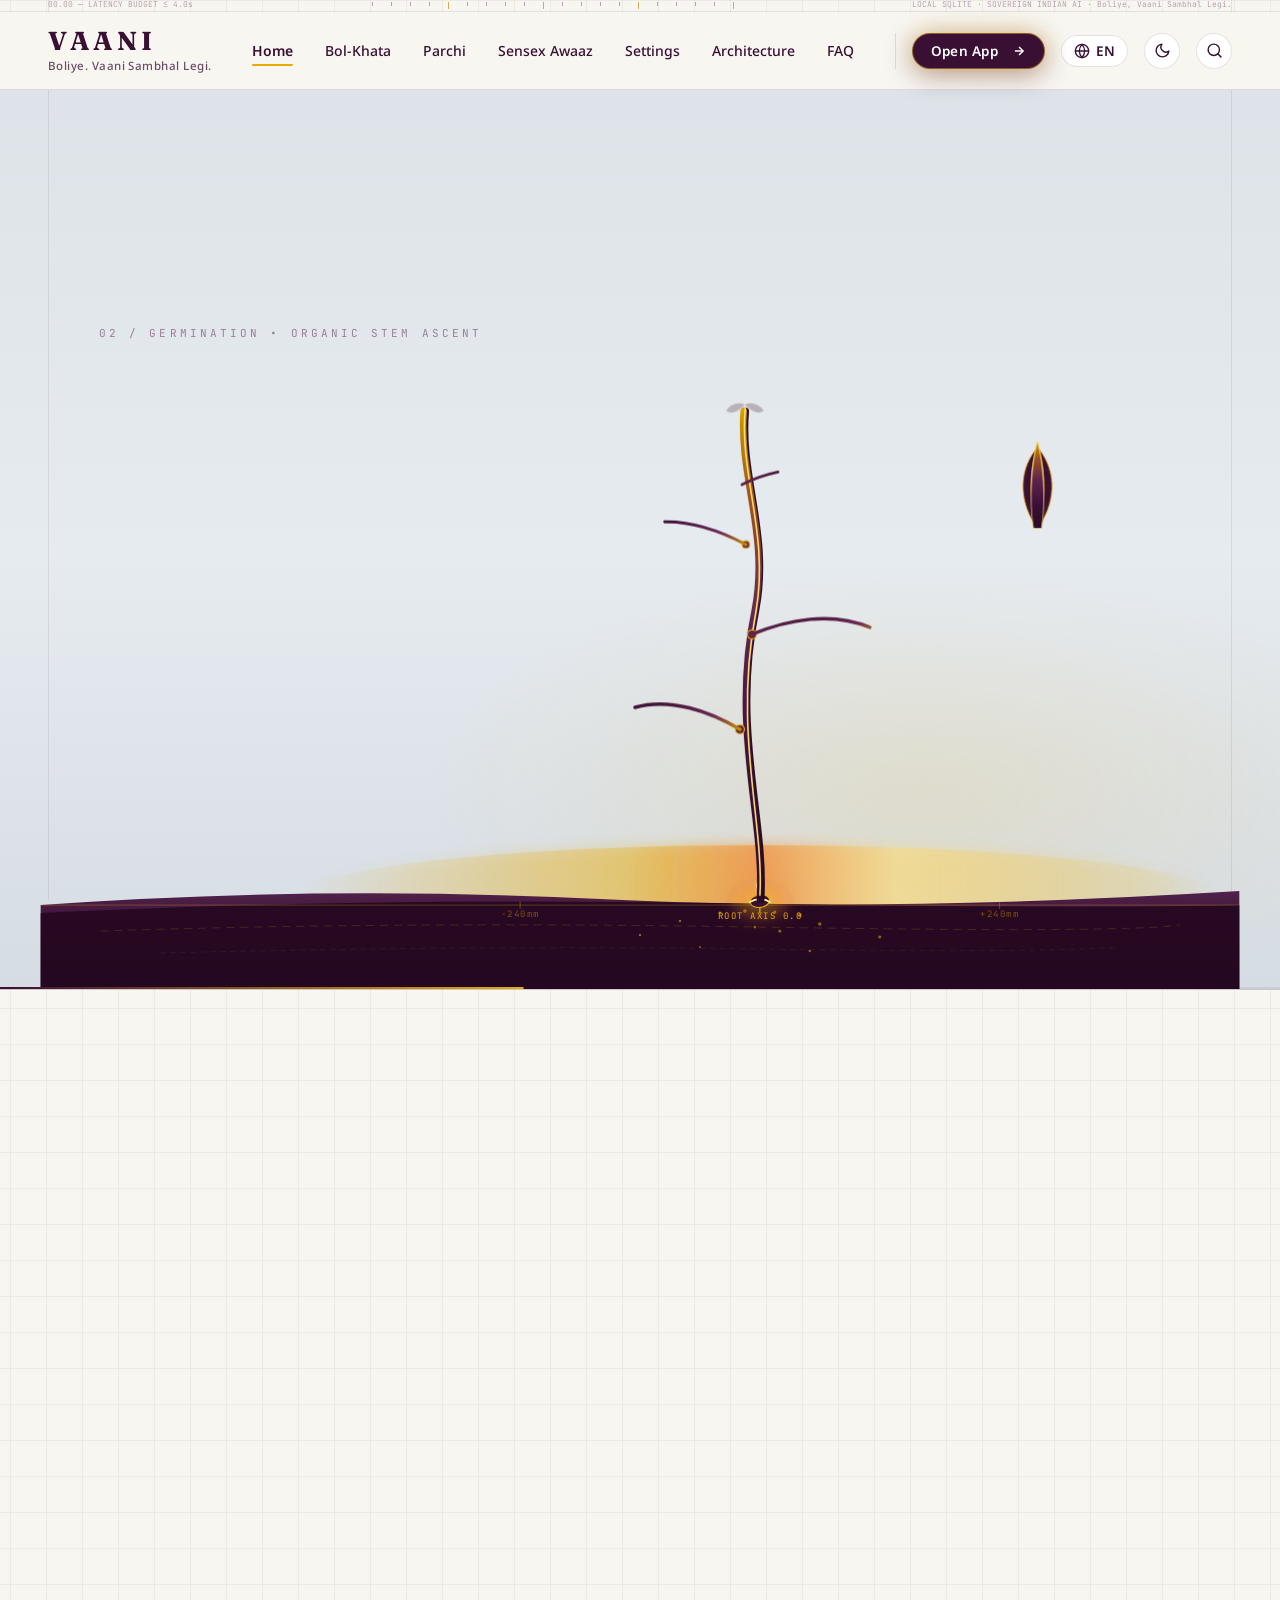
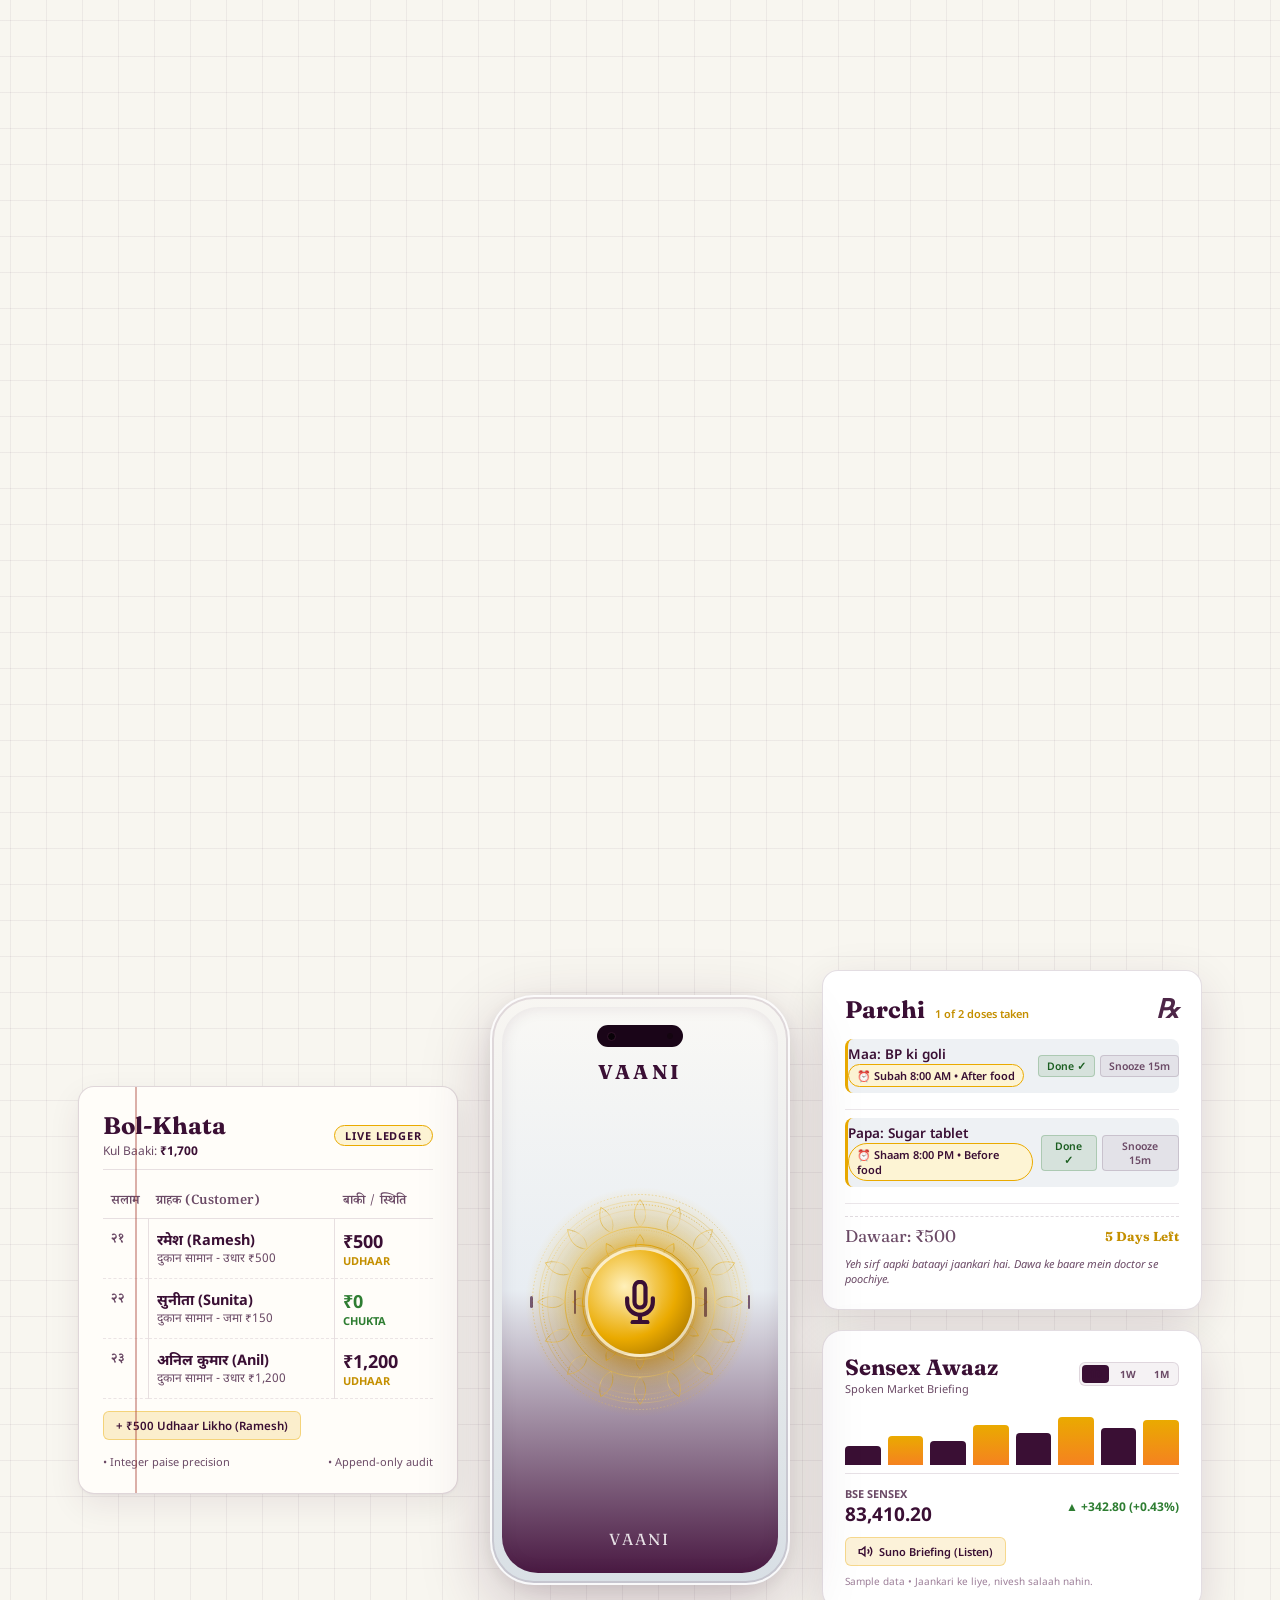
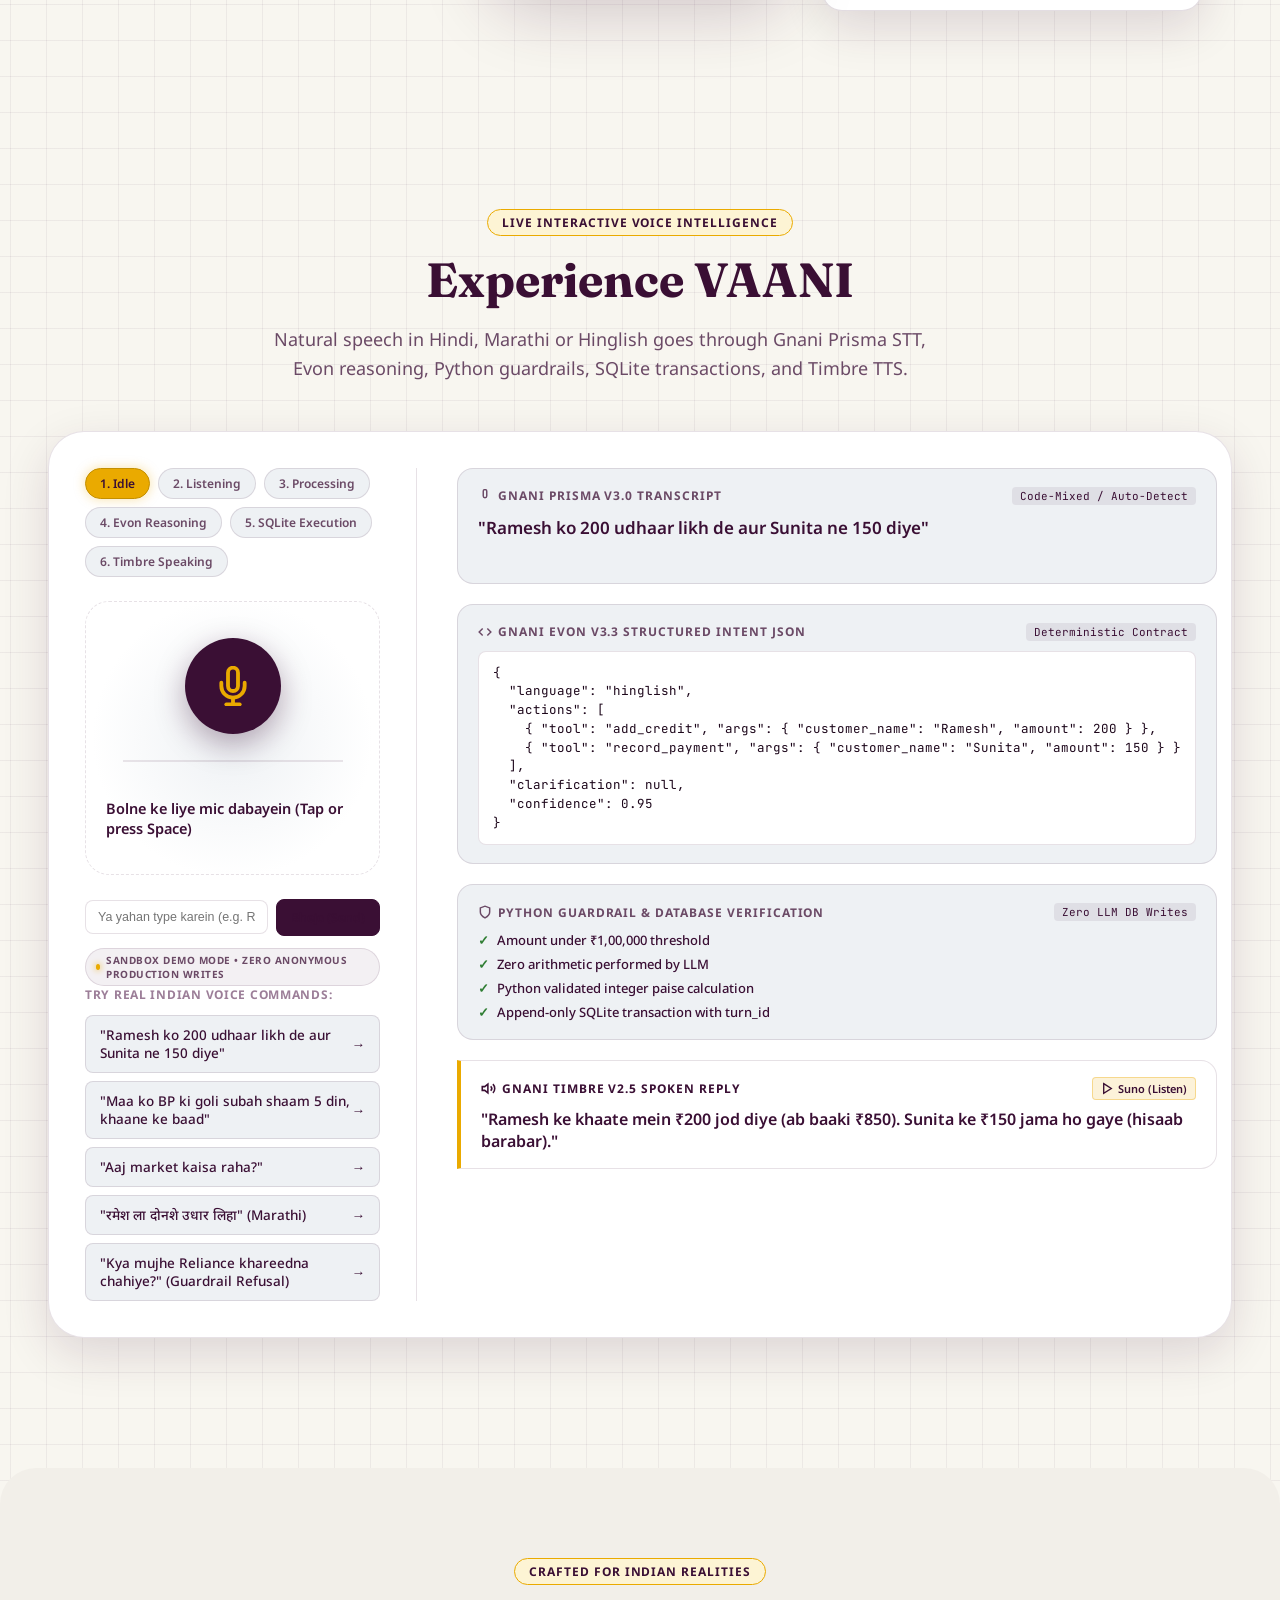
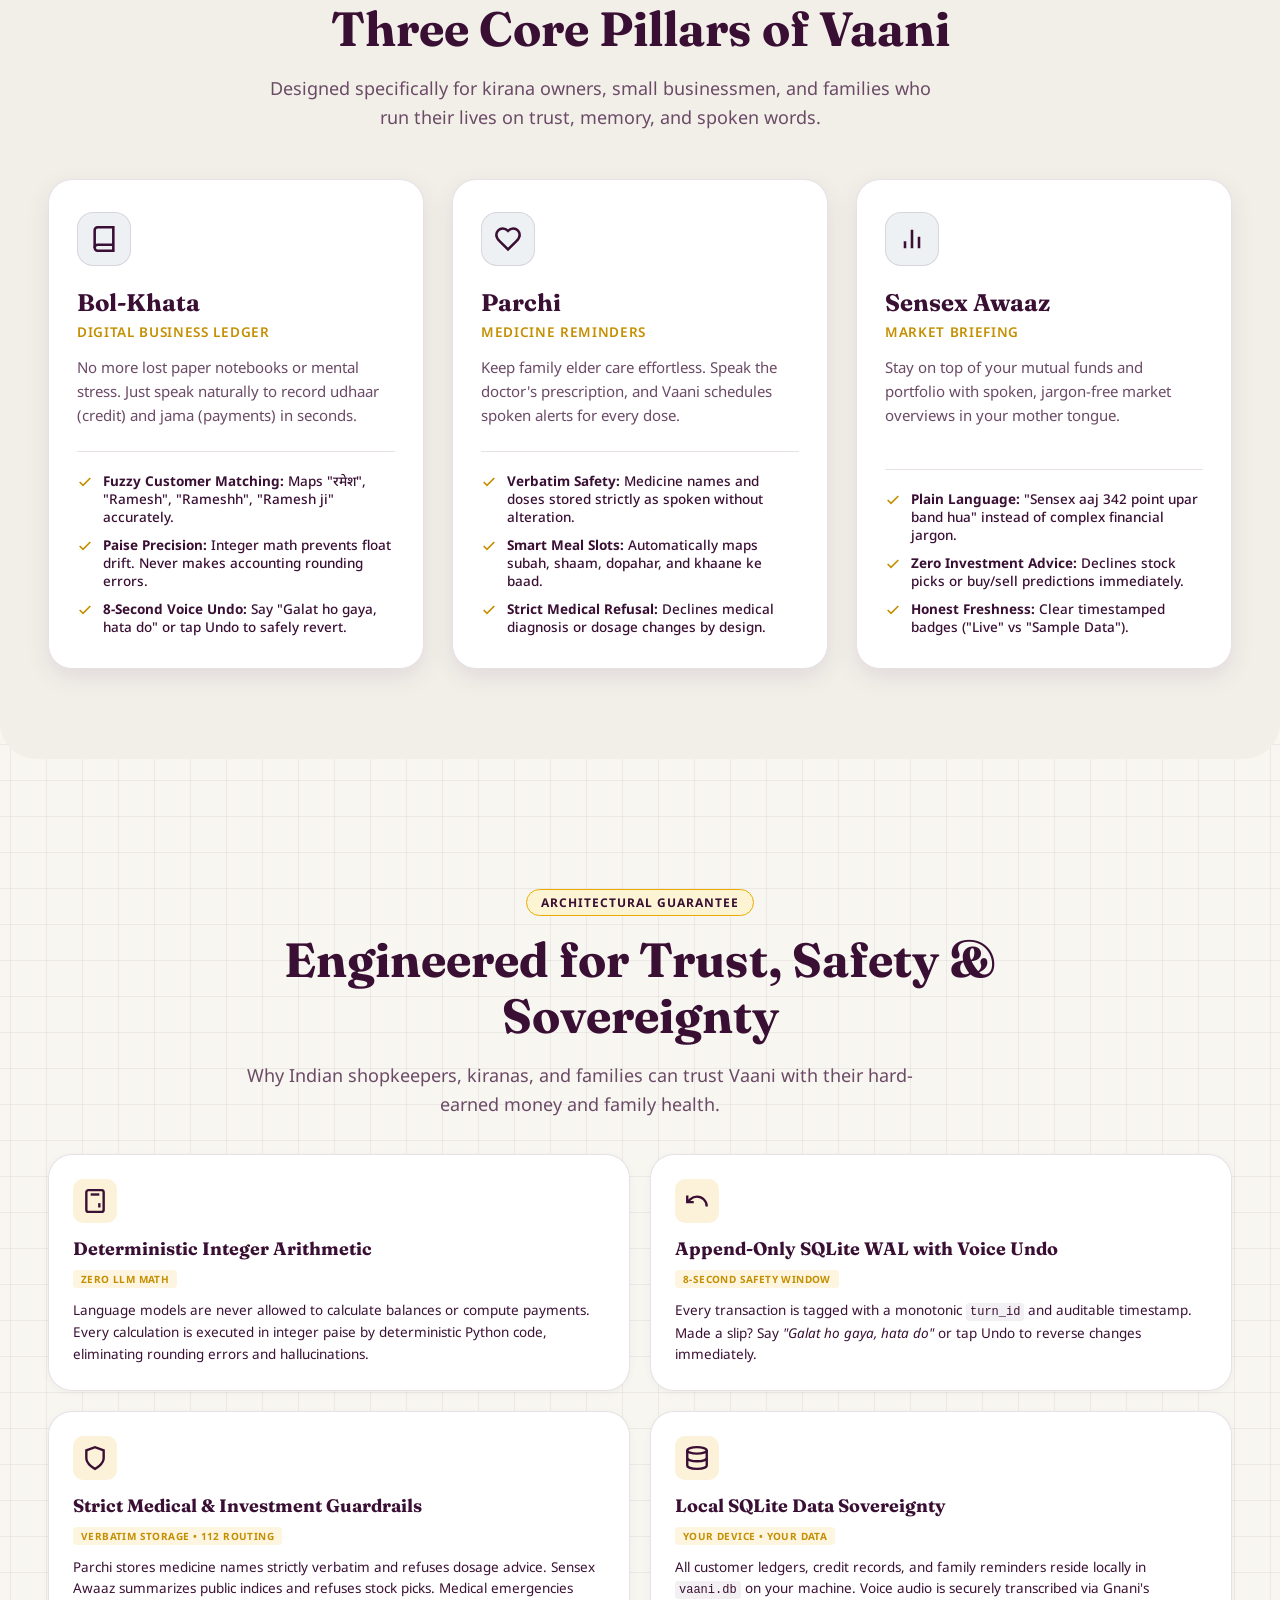
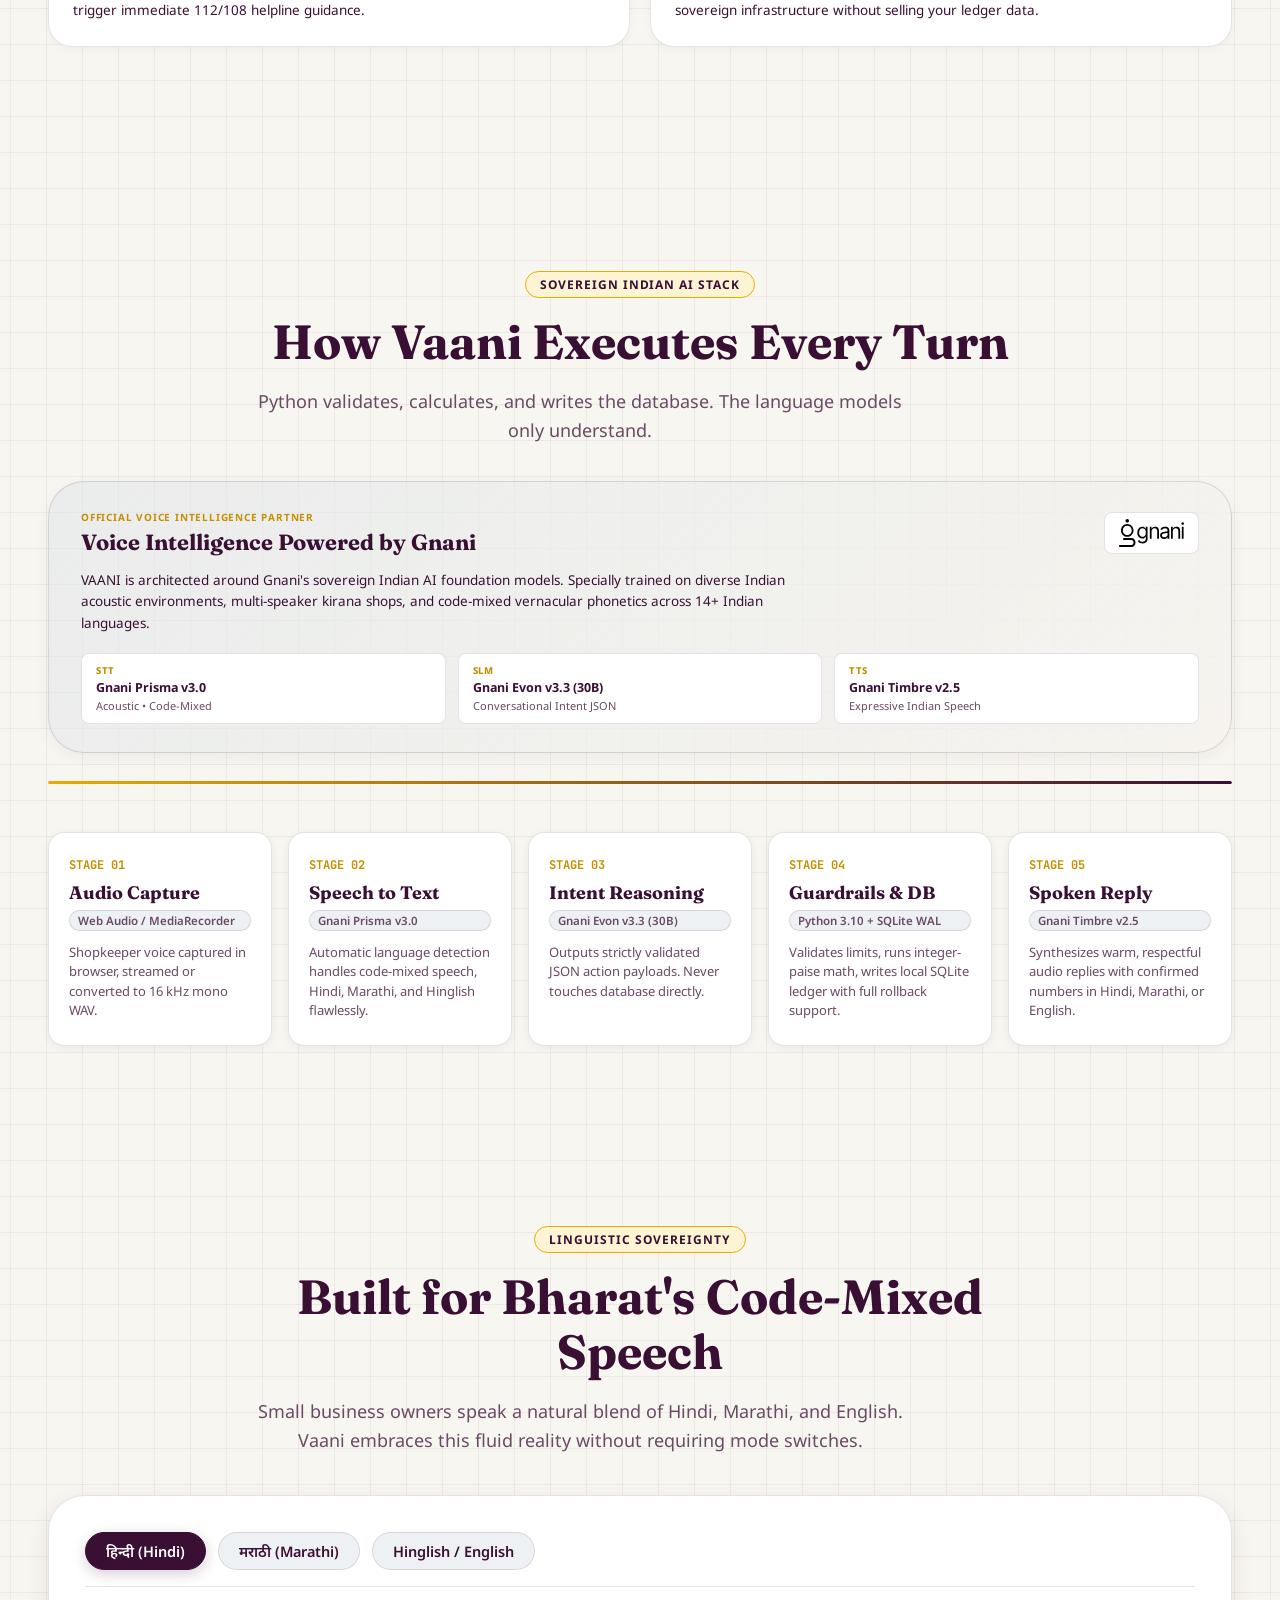
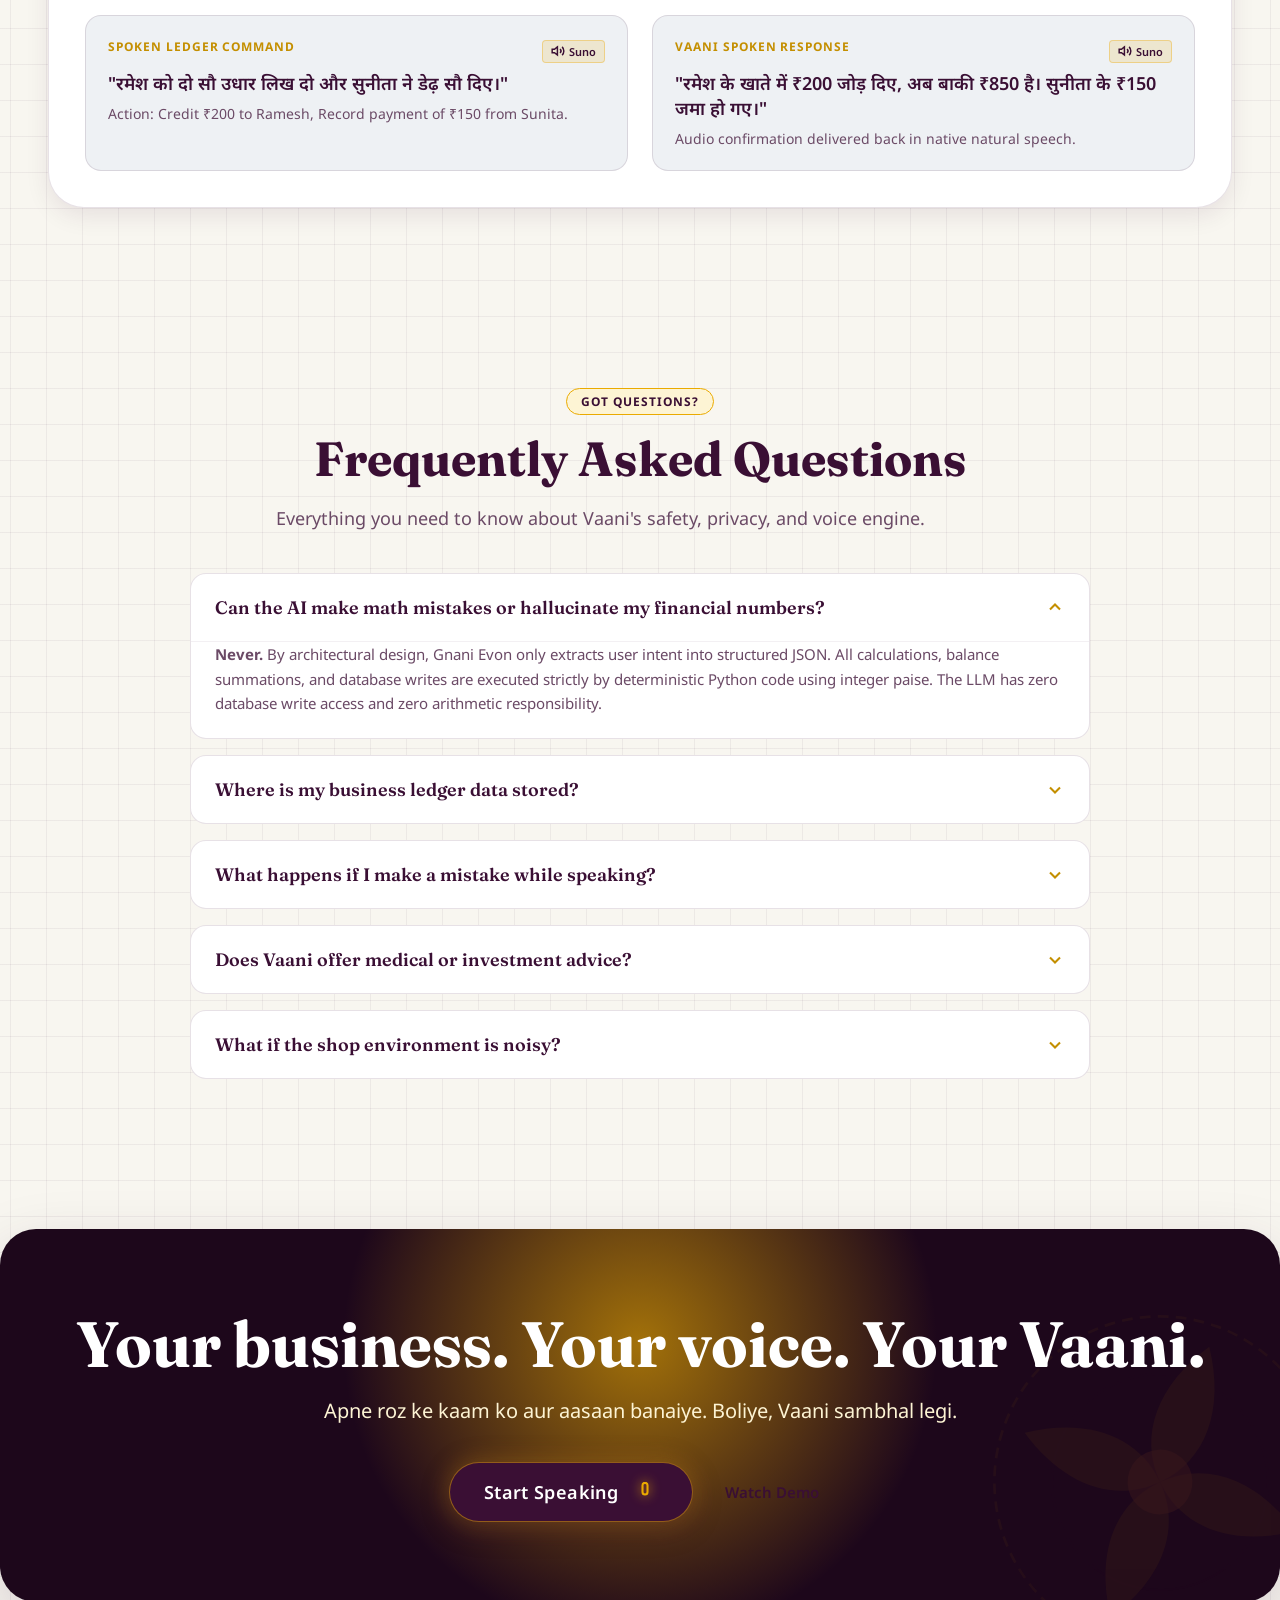
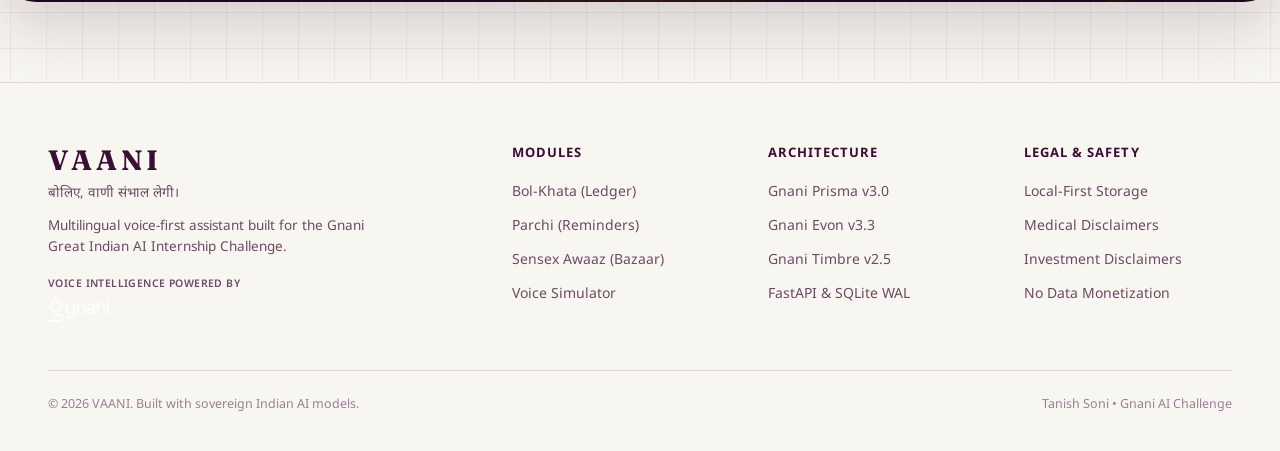
<file: frontend/index.html>
<!DOCTYPE html>
<html lang="en">

<head>
  <meta charset="UTF-8">
  <meta name="viewport" content="width=device-width, initial-scale=1.0">
  <title>VAANI — Boliye. Vaani Sambhal Legi. | Voice-First AI Assistant</title>
  <meta name="description"
    content="Multilingual voice-first AI assistant for Indian shopkeepers and small businesses. Bol-Khata, Parchi & Sensex Awaaz powered by Gnani Prisma, Evon & Timbre.">
  <meta name="theme-color" content="#3A0F34">

  <!-- Favicon with Devanagari 'व' -->
  <link rel="icon" type="image/svg+xml"
    href="data:image/svg+xml,<svg xmlns='http://www.w3.org/2000/svg' viewBox='0 0 100 100'><circle cx='50' cy='50' r='48' fill='%23EAAA00'/><text x='50' y='65' font-size='52' font-family='serif' font-weight='bold' fill='%233A0F34' text-anchor='middle'>व</text></svg>">

  <!-- Design Tokens & Stylesheets -->
  <link rel="stylesheet" href="styles/tokens.css">
  <link rel="stylesheet" href="styles/landing.css">
  <link rel="stylesheet" href="styles/components.css">
</head>

<body>

  <!-- Architectural Coordinate Meter & Vertical Alignment Guides -->
  <div class="arch-guide-vertical arch-guide-left" aria-hidden="true"></div>
  <div class="arch-guide-vertical arch-guide-right" aria-hidden="true"></div>
  <div class="arch-meta-label arch-meta-vertical-left" aria-hidden="true">TIME MET&amp;DATE</div>
  <div class="arch-meta-label arch-meta-vertical-subtle" aria-hidden="true">SUBTLE METADATS</div>
  <div class="arch-meta-label arch-meta-vertical-right" aria-hidden="true">I FINE</div>

  <!-- Top Header Ruler Bar with Fine Tick Marks -->
  <div class="arch-ruler" aria-hidden="true">
    <span>00.00 — LATENCY BUDGET &le; 4.0s</span>
    <div class="arch-ruler-ticks">
      <span></span><span></span><span></span><span></span><span></span>
      <span></span><span></span><span></span><span></span><span></span>
      <span></span><span></span><span></span><span></span><span></span>
      <span></span><span></span><span></span><span></span><span></span>
    </div>
    <span>LOCAL SQLITE &middot; SOVEREIGN INDIAN AI &middot; Boliye, Vaani Sambhal Legi.</span>
  </div>

  <!-- ==========================================================================
       SITE HEADER NAVIGATION
       ========================================================================== -->
  <header class="site-header">
    <div class="header-container">
      <div class="brand-wrapper">
        <a href="#hero" class="brand-title">VAANI</a>
        <span class="brand-tagline">Boliye. Vaani Sambhal Legi.</span>
      </div>

      <nav class="nav-menu" aria-label="Main Navigation">
        <a href="#hero" class="nav-link active">Home</a>
        <a href="/app/bol-khata" class="nav-link">Bol-Khata</a>
        <a href="/app/parchi" class="nav-link">Parchi</a>
        <a href="/app/sensex-awaaz" class="nav-link">Sensex Awaaz</a>
        <a href="/app/settings" class="nav-link">Settings</a>
        <a href="#how-it-works" class="nav-link">Architecture</a>
        <a href="#faq" class="nav-link">FAQ</a>
      </nav>

      <div class="nav-actions">
        <!-- Direct Link to App Workspace -->
        <a href="/app" class="btn-primary-voice" style="padding: 8px 18px; font-size: 13.5px; text-decoration: none;">
          <span>Open App</span>
          <svg width="14" height="14" viewBox="0 0 24 24" fill="none" stroke="currentColor" stroke-width="2.5">
            <line x1="5" y1="12" x2="19" y2="12"></line>
            <polyline points="12 5 19 12 12 19"></polyline>
          </svg>
        </a>

        <!-- Multilingual Toggle Button -->
        <button id="langSelectorBtn" class="lang-selector-btn" title="Change Language (English / हिन्दी / मराठी)">
          <svg width="16" height="16" viewBox="0 0 24 24" fill="none" stroke="currentColor" stroke-width="2"
            stroke-linecap="round" stroke-linejoin="round">
            <circle cx="12" cy="12" r="10"></circle>
            <line x1="2" y1="12" x2="22" y2="12"></line>
            <path d="M12 2a15.3 15.3 0 0 1 4 10 15.3 15.3 0 0 1-4 10 15.3 15.3 0 0 1-4-10 15.3 15.3 0 0 1 4-10z"></path>
          </svg>
          <span id="currentLangLabel">EN</span>
        </button>

        <!-- Night Mode Toggle -->
        <button id="themeToggleBtn" class="icon-btn" title="Toggle Night-Shop Mode" aria-label="Night Shop Mode">
          <svg width="17" height="17" viewBox="0 0 24 24" fill="none" stroke="currentColor" stroke-width="2"
            stroke-linecap="round" stroke-linejoin="round">
            <path d="M21 12.79A9 9 0 1 1 11.21 3 7 7 0 0 0 21 12.79z"></path>
          </svg>
        </button>

        <!-- Search / Quick Action Button -->
        <a href="#voice-lab" class="icon-btn" title="Quick Voice Search" aria-label="Quick Voice Search">
          <svg width="17" height="17" viewBox="0 0 24 24" fill="none" stroke="currentColor" stroke-width="2"
            stroke-linecap="round" stroke-linejoin="round">
            <circle cx="11" cy="11" r="8"></circle>
            <line x1="21" y1="21" x2="16.65" y2="16.65"></line>
          </svg>
        </a>
      </div>
    </div>
  </header>

  <main>
    <!-- ==========================================================================
         HERO SECTION — SCROLL-DRIVEN CINEMATIC BLOSSOM
         ========================================================================== -->
    <section id="hero" class="hero-section hero-blossom-section">
      <div class="hero-blossom-track" id="heroBlossomTrack">
        <div class="hero-blossom-sticky" id="heroBlossomSticky">
          <!-- MASTER BOTANICAL BLOSSOM SVG SCENE (Physically anchored to earth ground) -->
          <svg xmlns="http://www.w3.org/2000/svg" viewBox="0 0 1200 900" width="100%" height="100%" fill="none"
            class="botanical-blossom-svg" id="botanicalBlossomSvg" preserveAspectRatio="xMidYMax meet">
            <defs>
              <!-- Soil / Ground Gradients -->
              <linearGradient id="groundEarthGrad" x1="0" y1="0" x2="0" y2="1">
                <stop offset="0%" stop-color="#4A1844" stop-opacity="0.95" />
                <stop offset="30%" stop-color="#3A0F34" stop-opacity="0.98" />
                <stop offset="70%" stop-color="#230720" stop-opacity="1" />
                <stop offset="100%" stop-color="#150313" stop-opacity="1" />
              </linearGradient>

              <linearGradient id="horizonGlow" x1="0" y1="0" x2="1" y2="0">
                <stop offset="0%" stop-color="#EAAA00" stop-opacity="0" />
                <stop offset="35%" stop-color="#EAAA00" stop-opacity="0.4" />
                <stop offset="50%" stop-color="#F58220" stop-opacity="0.75" />
                <stop offset="65%" stop-color="#FFDA66" stop-opacity="0.5" />
                <stop offset="100%" stop-color="#EAAA00" stop-opacity="0" />
              </linearGradient>

              <!-- Stem Gradient (Earth-Aubergine to Fresh Golden-Sap) -->
              <linearGradient id="stemGrad" x1="0" y1="1" x2="0" y2="0">
                <stop offset="0%" stop-color="#2B0A26" />
                <stop offset="25%" stop-color="#3A0F34" />
                <stop offset="55%" stop-color="#5E234E" />
                <stop offset="80%" stop-color="#9C5220" />
                <stop offset="95%" stop-color="#C48F00" />
                <stop offset="100%" stop-color="#EAAA00" />
              </linearGradient>

              <!-- Branch Gradient -->
              <linearGradient id="branchGrad" x1="0" y1="0" x2="1" y2="1">
                <stop offset="0%" stop-color="#3A0F34" />
                <stop offset="60%" stop-color="#6B2956" />
                <stop offset="100%" stop-color="#C48F00" />
              </linearGradient>

              <!-- Leaf Gradients (Rich Organic Veins) -->
              <linearGradient id="leafGradLeft" x1="1" y1="0" x2="0" y2="1">
                <stop offset="0%" stop-color="#250B22" />
                <stop offset="35%" stop-color="#3A0F34" />
                <stop offset="70%" stop-color="#5C254B" />
                <stop offset="90%" stop-color="#B26515" />
                <stop offset="100%" stop-color="#EAAA00" />
              </linearGradient>

              <linearGradient id="leafGradRight" x1="0" y1="0" x2="1" y2="1">
                <stop offset="0%" stop-color="#250B22" />
                <stop offset="35%" stop-color="#3A0F34" />
                <stop offset="70%" stop-color="#5C254B" />
                <stop offset="90%" stop-color="#B26515" />
                <stop offset="100%" stop-color="#EAAA00" />
              </linearGradient>

              <!-- Petal Multi-Stop Gradients -->
              <linearGradient id="petalGradDorsal" x1="0.5" y1="1" x2="0.5" y2="0">
                <stop offset="0%" stop-color="#1F051C" />
                <stop offset="22%" stop-color="#3A0F34" />
                <stop offset="48%" stop-color="#6E1748" />
                <stop offset="72%" stop-color="#BF4617" />
                <stop offset="88%" stop-color="#F58220" />
                <stop offset="97%" stop-color="#FFD043" />
                <stop offset="100%" stop-color="#FFF5CC" />
              </linearGradient>

              <linearGradient id="petalGradLateralLeft" x1="1" y1="0.8" x2="0" y2="0.1">
                <stop offset="0%" stop-color="#1A0417" />
                <stop offset="28%" stop-color="#380C32" />
                <stop offset="55%" stop-color="#7C1D4A" />
                <stop offset="78%" stop-color="#D95C18" />
                <stop offset="94%" stop-color="#FFAE26" />
                <stop offset="100%" stop-color="#FFF2B2" />
              </linearGradient>

              <linearGradient id="petalGradLateralRight" x1="0" y1="0.8" x2="1" y2="0.1">
                <stop offset="0%" stop-color="#1A0417" />
                <stop offset="28%" stop-color="#380C32" />
                <stop offset="55%" stop-color="#7C1D4A" />
                <stop offset="78%" stop-color="#D95C18" />
                <stop offset="94%" stop-color="#FFAE26" />
                <stop offset="100%" stop-color="#FFF2B2" />
              </linearGradient>

              <linearGradient id="petalGradInferior" x1="0.5" y1="0" x2="0.4" y2="1">
                <stop offset="0%" stop-color="#1D051A" />
                <stop offset="30%" stop-color="#3E1139" />
                <stop offset="62%" stop-color="#9C2E35" />
                <stop offset="82%" stop-color="#EAAA00" />
                <stop offset="96%" stop-color="#FFD65E" />
                <stop offset="100%" stop-color="#FFF7D6" />
              </linearGradient>

              <linearGradient id="petalGradInner" x1="0.5" y1="1" x2="0.5" y2="0">
                <stop offset="0%" stop-color="#3A0F34" />
                <stop offset="35%" stop-color="#802050" />
                <stop offset="70%" stop-color="#F58220" />
                <stop offset="90%" stop-color="#FFDA66" />
                <stop offset="100%" stop-color="#FFFADC" />
              </linearGradient>

              <!-- Golden Core Radial Auras -->
              <radialGradient id="flowerCoreGlow" cx="50%" cy="50%" r="50%">
                <stop offset="0%" stop-color="#FFF2A8" stop-opacity="1" />
                <stop offset="25%" stop-color="#FFD043" stop-opacity="0.9" />
                <stop offset="50%" stop-color="#F58220" stop-opacity="0.75" />
                <stop offset="75%" stop-color="#802050" stop-opacity="0.3" />
                <stop offset="100%" stop-color="#3A0F34" stop-opacity="0" />
              </radialGradient>

              <radialGradient id="seedAura" cx="50%" cy="50%" r="50%">
                <stop offset="0%" stop-color="#FFE885" stop-opacity="0.9" />
                <stop offset="40%" stop-color="#EAAA00" stop-opacity="0.6" />
                <stop offset="75%" stop-color="#F58220" stop-opacity="0.25" />
                <stop offset="100%" stop-color="#3A0F34" stop-opacity="0" />
              </radialGradient>

              <linearGradient id="waveformBarGrad" x1="0%" y1="0%" x2="0%" y2="100%">
                <stop offset="0%" stop-color="#FFDF73" />
                <stop offset="50%" stop-color="#F58220" />
                <stop offset="100%" stop-color="#3A0F34" />
              </linearGradient>

              <!-- Filters for Fine Botanical Bloom -->
              <filter id="softGlow" x="-30%" y="-30%" width="160%" height="160%">
                <feGaussianBlur stdDeviation="7" result="blur" />
                <feComposite in="SourceGraphic" in2="blur" operator="over" />
              </filter>

              <filter id="coreAuraFilter" x="-60%" y="-60%" width="220%" height="220%">
                <feGaussianBlur stdDeviation="28" result="heavyGlow" />
                <feComposite in="SourceGraphic" in2="heavyGlow" operator="over" />
              </filter>

              <filter id="seedPulsingGlow" x="-50%" y="-50%" width="200%" height="200%">
                <feGaussianBlur stdDeviation="10" result="seedBlur" />
                <feComposite in="SourceGraphic" in2="seedBlur" operator="over" />
              </filter>
            </defs>

            <!-- ========================================================================
       STAGE LAYER 1: VISIBLE GROUND SURFACE, SOIL STRATUM & TAPROOT SYSTEM
       ======================================================================== -->
            <g class="botanical-ground-group" id="botanicalGround">
              <!-- Horizon Golden Ambient Light Band -->
              <ellipse cx="720" cy="808" rx="460" ry="52" fill="url(#horizonGlow)" opacity="0.75"
                filter="url(#softGlow)" />

              <!-- Deep Taproot & Lateral Capillary Root System Anchoring Into Stratum -->
              <g class="botanical-roots" id="botanicalRoots" stroke="#C48F00" stroke-linecap="round" opacity="0.75">
                <!-- Central Primary Taproot -->
                <path d="M 720 818 Q 716 845 710 892" stroke-width="3.2" stroke="#EAAA00" />
                <path d="M 720 818 Q 732 850 758 895" stroke-width="2.5" />
                <path d="M 714 830 Q 690 858 645 882" stroke-width="2" />
                <path d="M 724 835 Q 755 865 805 888" stroke-width="2" />
                <!-- Lateral Subterranean Rootlets -->
                <path d="M 710 850 Q 680 872 630 894" stroke-width="1.4" />
                <path d="M 728 855 Q 765 878 825 896" stroke-width="1.4" />
                <path d="M 690 860 Q 650 875 580 890" stroke-width="1.2" />
                <path d="M 755 865 Q 810 880 880 895" stroke-width="1.2" />
                <path d="M 712 870 Q 700 885 680 898" stroke-width="1" />
                <path d="M 730 872 Q 745 888 775 898" stroke-width="1" />
              </g>

              <!-- Organic Soil Terrain Mound (Layer 1 - Deep Aubergine Humus Stratum) -->
              <path d="M 0 816 Q 280 796 560 810 T 1200 802 L 1200 900 L 0 900 Z" fill="url(#groundEarthGrad)" />

              <!-- Soil Terrain Ridge (Layer 2 - Crest Horizon Line) -->
              <path d="M 0 824 Q 320 808 680 814 T 1200 816 L 1200 900 L 0 900 Z" fill="#250821" opacity="0.92" />

              <!-- Subterranean Geological Stratum Striations -->
              <path d="M 60 842 Q 360 832 720 838 T 1140 836" stroke="rgba(234, 170, 0, 0.18)" stroke-width="1" stroke-dasharray="8 6" fill="none" />
              <path d="M 120 864 Q 440 856 720 860 T 1080 858" stroke="rgba(234, 170, 0, 0.12)" stroke-width="0.8" stroke-dasharray="5 5" fill="none" />

              <!-- Fine Soil Granules, Spores & Golden Mineral Flecks -->
              <g fill="#EAAA00" opacity="0.55">
                <circle cx="680" cy="824" r="1.5" />
                <circle cx="705" cy="822" r="1.8" />
                <circle cx="735" cy="823" r="1.5" />
                <circle cx="760" cy="826" r="2" />
                <circle cx="640" cy="832" r="1.3" />
                <circle cx="780" cy="835" r="1.7" />
                <circle cx="715" cy="838" r="1.4" />
                <circle cx="740" cy="842" r="1.6" />
                <circle cx="600" cy="846" r="1.2" />
                <circle cx="840" cy="848" r="1.5" />
                <circle cx="660" cy="858" r="1" />
                <circle cx="770" cy="862" r="1.3" />
              </g>

              <!-- Crisp Architectural Baseline & Botanical Dimension Markers -->
              <line x1="0" y1="816" x2="1200" y2="816" stroke="rgba(234, 170, 0, 0.3)" stroke-width="1" />
              <g class="botanical-scale-markers" fill="rgba(234, 170, 0, 0.45)" font-family="var(--font-mono)" font-size="9" letter-spacing="1.5">
                <line x1="480" y1="812" x2="480" y2="820" stroke="rgba(234, 170, 0, 0.35)" stroke-width="1" />
                <text x="480" y="828" text-anchor="middle">&minus;240mm</text>
                <line x1="720" y1="808" x2="720" y2="824" stroke="#EAAA00" stroke-width="1.2" />
                <text x="720" y="830" text-anchor="middle" fill="#EAAA00">ROOT AXIS 0.0</text>
                <line x1="960" y1="812" x2="960" y2="820" stroke="rgba(234, 170, 0, 0.35)" stroke-width="1" />
                <text x="960" y="828" text-anchor="middle">+240mm</text>
              </g>
            </g>

            <!-- ========================================================================
       STAGE LAYER 2: THE GERMINATION SEED (STAGE 1)
       ======================================================================== -->
            <g class="botanical-seed-group" id="botanicalSeed">
              <!-- Golden Seed Glow Aura -->
              <ellipse id="seedAuraCircle" cx="720" cy="812" rx="36" ry="24" fill="url(#seedAura)"
                filter="url(#seedPulsingGlow)" opacity="0.8" />

              <!-- Seed Outer Aubergine Shell -->
              <ellipse id="seedBody" cx="720" cy="812" rx="14" ry="9" transform="rotate(-8 720 812)" fill="#3A0F34"
                stroke="#EAAA00" stroke-width="1.6" />

              <!-- Seed Germination Cleft / Seam -->
              <path id="seedSeam" d="M 710 813 C 716 809 724 809 730 813" stroke="#FFF2A8" stroke-width="1.8"
                stroke-linecap="round" />

              <!-- Luminous Embryo / Sprout Tip -->
              <circle id="seedEmbryo" cx="720" cy="811" r="3.5" fill="#FFF8C9" filter="url(#softGlow)" />
            </g>

            <!-- ========================================================================
       STAGE LAYER 3: ORGANIC STEM & BRANCHES (STAGE 2)
       Tightly anchored to seed at (720, 810), growing upward to receptacle (705, 310)
       ======================================================================== -->
            <g class="botanical-stem-group" id="botanicalStemGroup">
              <!-- Secondary Stem Shadow Path (Gives 3D Cylindrical Volume) -->
              <path id="stemShadowPath" d="M 721 810 C 726 730, 691 640, 716 520 C 731 440, 696 380, 707 310"
                stroke="#1F061C" stroke-width="7" stroke-linecap="round" fill="none" opacity="0.85" />

              <!-- Primary Organic Stem Path -->
              <path id="stemPath" d="M 720 810 C 725 730, 690 640, 715 520 C 730 440, 695 380, 705 310"
                stroke="url(#stemGrad)" stroke-width="6.5" stroke-linecap="round" fill="none" />

              <!-- Stem Longitudinal Botanical Ridges / Sap Ribs -->
              <path id="stemHighlightPath" d="M 720 806 C 724 732, 693 642, 716 522 C 730 442, 697 382, 706 312"
                stroke="#FFDF73" stroke-width="1.6" stroke-linecap="round" fill="none" opacity="0.7" />

              <!-- Botanical Stem Nodes (Leaf Attachment Rings) -->
              <circle id="stemNode1" cx="700" cy="640" r="4.5" fill="#5C254B" stroke="#EAAA00" stroke-width="1.2" />
              <circle id="stemNode2" cx="712" cy="545" r="4.5" fill="#5C254B" stroke="#EAAA00" stroke-width="1.2" />
              <circle id="stemNode3" cx="706" cy="455" r="4" fill="#6B2956" stroke="#EAAA00" stroke-width="1.2" />
              <circle id="stemNode4" cx="702" cy="395" r="3.5" fill="#7C2E63" stroke="#EAAA00" stroke-width="1" />
            </g>

            <!-- ========================================================================
       STAGE LAYER 4: LATERAL BRANCHES & EMERGING LEAVES (STAGE 2 & 3)
       ======================================================================== -->
            <g class="botanical-foliage-group" id="botanicalFoliage">
              <!-- Branch 1 (Lower Left at Node y=640) -->
              <g class="botanical-branch-assembly" id="branchAssembly1">
                <path id="branchPath1" d="M 700 640 C 670 622, 630 608, 595 618" stroke="url(#branchGrad)"
                  stroke-width="3.5" stroke-linecap="round" fill="none" />
                <!-- Leaf 1 (Lower Left: Large Broad Sculpted Leaf) -->
                <g class="botanical-leaf" id="botanicalLeaf1" style="transform-origin: 595px 618px;">
                  <path d="M 595 618 C 540 590 475 600 435 645 C 465 672 535 668 595 618 Z" fill="url(#leafGradLeft)"
                    stroke="#EAAA00" stroke-width="1.4" opacity="0.96" />
                  <!-- Leaf 1 Veins -->
                  <path d="M 595 618 Q 515 628 435 645" stroke="#FFDF73" stroke-width="1.8" stroke-linecap="round"
                    fill="none" opacity="0.85" />
                  <path d="M 565 622 Q 545 612 530 605" stroke="#FFDA66" stroke-width="1" stroke-linecap="round"
                    fill="none" opacity="0.7" />
                  <path d="M 565 622 Q 550 635 538 646" stroke="#FFDA66" stroke-width="1" stroke-linecap="round"
                    fill="none" opacity="0.7" />
                  <path d="M 520 629 Q 502 620 488 614" stroke="#FFDA66" stroke-width="1" stroke-linecap="round"
                    fill="none" opacity="0.7" />
                  <path d="M 520 629 Q 508 640 496 650" stroke="#FFDA66" stroke-width="1" stroke-linecap="round"
                    fill="none" opacity="0.7" />
                </g>
              </g>

              <!-- Branch 2 (Lower Right at Node y=545) -->
              <g class="botanical-branch-assembly" id="branchAssembly2">
                <path id="branchPath2" d="M 712 545 C 748 530, 792 522, 830 538" stroke="url(#branchGrad)"
                  stroke-width="3.5" stroke-linecap="round" fill="none" />
                <!-- Leaf 2 (Lower Right: Gracefully Arching Leaf) -->
                <g class="botanical-leaf" id="botanicalLeaf2" style="transform-origin: 830px 538px;">
                  <path d="M 830 538 C 880 512 948 522 990 568 C 960 595 890 588 830 538 Z" fill="url(#leafGradRight)"
                    stroke="#EAAA00" stroke-width="1.4" opacity="0.96" />
                  <!-- Leaf 2 Veins -->
                  <path d="M 830 538 Q 910 550 990 568" stroke="#FFDF73" stroke-width="1.8" stroke-linecap="round"
                    fill="none" opacity="0.85" />
                  <path d="M 865 544 Q 882 532 900 524" stroke="#FFDA66" stroke-width="1" stroke-linecap="round"
                    fill="none" opacity="0.7" />
                  <path d="M 865 544 Q 880 558 894 570" stroke="#FFDA66" stroke-width="1" stroke-linecap="round"
                    fill="none" opacity="0.7" />
                  <path d="M 918 552 Q 936 542 952 535" stroke="#FFDA66" stroke-width="1" stroke-linecap="round"
                    fill="none" opacity="0.7" />
                  <path d="M 918 552 Q 930 564 944 574" stroke="#FFDA66" stroke-width="1" stroke-linecap="round"
                    fill="none" opacity="0.7" />
                </g>
              </g>

              <!-- Branch 3 (Mid Left at Node y=455) -->
              <g class="botanical-branch-assembly" id="branchAssembly3">
                <path id="branchPath3" d="M 706 455 C 674 438, 638 428, 608 434" stroke="url(#branchGrad)"
                  stroke-width="2.8" stroke-linecap="round" fill="none" />
                <!-- Leaf 3 (Mid Left: Tender Emerging Leaf) -->
                <g class="botanical-leaf" id="botanicalLeaf3" style="transform-origin: 608px 434px;">
                  <path d="M 608 434 C 564 412 512 422 476 454 C 502 476 560 470 608 434 Z" fill="url(#leafGradLeft)"
                    stroke="#EAAA00" stroke-width="1.2" opacity="0.94" />
                  <path d="M 608 434 Q 542 444 476 454" stroke="#FFDF73" stroke-width="1.5" stroke-linecap="round"
                    fill="none" opacity="0.8" />
                </g>
              </g>

              <!-- Branch 4 (Mid Right at Node y=395) -->
              <g class="botanical-branch-assembly" id="branchAssembly4">
                <path id="branchPath4" d="M 702 395 C 732 380, 770 374, 804 385" stroke="url(#branchGrad)"
                  stroke-width="2.8" stroke-linecap="round" fill="none" />
                <!-- Leaf 4 (Mid Right: Slender Leaf) -->
                <g class="botanical-leaf" id="botanicalLeaf4" style="transform-origin: 804px 385px;">
                  <path d="M 804 385 C 846 364 898 374 934 406 C 908 428 850 422 804 385 Z" fill="url(#leafGradRight)"
                    stroke="#EAAA00" stroke-width="1.2" opacity="0.94" />
                  <path d="M 804 385 Q 870 395 934 406" stroke="#FFDF73" stroke-width="1.5" stroke-linecap="round"
                    fill="none" opacity="0.8" />
                </g>
              </g>

              <!-- Sub-Calyx Bracts (cradling flower receptacle at 705, 310) -->
              <g class="botanical-bracts" id="botanicalBracts">
                <path id="bractLeft" d="M 705 315 C 680 302 654 316 638 335 C 655 352 682 340 705 315 Z" fill="#3A0F34"
                  stroke="#EAAA00" stroke-width="1.2" opacity="0.9" />
                <path id="bractRight" d="M 705 315 C 730 302 756 316 772 335 C 755 352 728 340 705 315 Z" fill="#3A0F34"
                  stroke="#EAAA00" stroke-width="1.2" opacity="0.9" />
              </g>
            </g>

            <!-- ========================================================================
       STAGE LAYER 5: THE CLOSED FLOWER BUD / CALYX (STAGE 2 -> 3)
       Located at receptacle apex (705, 310)
       ======================================================================== -->
            <g class="botanical-bud-cluster" id="botanicalBud" style="transform-origin: 705px 310px;">
              <!-- Protective Sepal Left -->
              <path id="sepalLeft" d="M 705 310 C 675 270 670 215 702 175 C 690 220 692 270 705 310 Z" fill="#3A0F34"
                stroke="#EAAA00" stroke-width="1.4" style="transform-origin: 705px 310px;" />

              <!-- Protective Sepal Right -->
              <path id="sepalRight" d="M 705 310 C 735 270 740 215 708 175 C 720 220 718 270 705 310 Z" fill="#3A0F34"
                stroke="#EAAA00" stroke-width="1.4" style="transform-origin: 705px 310px;" />

              <!-- Central Nascent Bud Spire -->
              <path id="budSpire" d="M 698 310 C 690 260 695 200 705 160 C 715 200 720 260 712 310 Z"
                fill="url(#stemGrad)" stroke="#FFDF73" stroke-width="1.2" style="transform-origin: 705px 310px;" />
            </g>

            <!-- ========================================================================
       STAGE LAYER 6: MULTI-TIERED INDIVIDUALLY CONTROLLABLE PETALS (STAGE 3 & 4)
       All transform-origins aligned to receptacle core (705px 310px)
       ======================================================================== -->
            <g class="botanical-petals-system" id="botanicalPetalsSystem">

              <!-- TIER 1: OUTER MAJESTIC COROLLA PETALS (6 MAJOR PETALS) -->
              <g class="petal-tier petal-tier-outer" id="petalTierOuter">
                <!-- Petal 1: Dorsal Top Petal (Majestic Upward Flare) -->
                <g class="flower-petal petal-outer" id="petalOuterDorsal" style="transform-origin: 705px 310px;">
                  <path d="M 685 310 C 655 210 645 105 705 20 C 720 -2 740 -2 755 20 C 815 105 805 210 725 310 Z"
                    fill="url(#petalGradDorsal)" stroke="#FFDF73" stroke-width="1.5" opacity="0.97" />
                  <!-- Dorsal Spine -->
                  <path d="M 705 300 Q 710 155 730 25" stroke="#FFF2A8" stroke-width="2" stroke-linecap="round"
                    fill="none" opacity="0.85" />
                </g>

                <!-- Petal 2: Upper Left Petal -->
                <g class="flower-petal petal-outer" id="petalOuterUpperLeft" style="transform-origin: 705px 310px;">
                  <path d="M 690 305 C 610 238 510 165 470 95 C 445 60 470 40 505 60 C 580 105 645 202 700 300 Z"
                    fill="url(#petalGradLateralLeft)" stroke="#FFAE26" stroke-width="1.4" opacity="0.95"
                    filter="url(#softGlow)" />
                  <path d="M 688 295 Q 590 195 490 80" stroke="#FFDF73" stroke-width="1.8" stroke-linecap="round"
                    fill="none" opacity="0.8" />
                </g>

                <!-- Petal 3: Upper Right Petal -->
                <g class="flower-petal petal-outer" id="petalOuterUpperRight" style="transform-origin: 705px 310px;">
                  <path d="M 710 300 C 765 202 830 105 905 60 C 940 40 965 60 940 95 C 900 165 800 238 720 305 Z"
                    fill="url(#petalGradLateralRight)" stroke="#FFAE26" stroke-width="1.4" opacity="0.95"
                    filter="url(#softGlow)" />
                  <path d="M 722 295 Q 820 195 920 80" stroke="#FFDF73" stroke-width="1.8" stroke-linecap="round"
                    fill="none" opacity="0.8" />
                </g>

                <!-- Petal 4: Lateral Left Petal (Broad Horizontal Wing) -->
                <g class="flower-petal petal-outer" id="petalOuterLateralLeft" style="transform-origin: 705px 310px;">
                  <path d="M 685 315 C 570 310 450 268 370 226 C 335 206 350 176 395 186 C 480 212 590 268 690 310 Z"
                    fill="url(#petalGradLateralLeft)" stroke="#FFDA66" stroke-width="1.4" opacity="0.96" />
                  <path d="M 678 310 Q 530 265 375 210" stroke="#FFDF73" stroke-width="1.8" stroke-linecap="round"
                    fill="none" opacity="0.8" />
                </g>

                <!-- Petal 5: Lateral Right Petal (Broad Right Wing) -->
                <g class="flower-petal petal-outer" id="petalOuterLateralRight" style="transform-origin: 705px 310px;">
                  <path
                    d="M 725 310 C 825 268 935 212 1020 186 C 1065 176 1080 206 1045 226 C 965 268 845 310 730 315 Z"
                    fill="url(#petalGradLateralRight)" stroke="#FFDA66" stroke-width="1.4" opacity="0.96" />
                  <path d="M 732 310 Q 880 265 1035 210" stroke="#FFDF73" stroke-width="1.8" stroke-linecap="round"
                    fill="none" opacity="0.8" />
                </g>

                <!-- Petal 6: Inferior Petal Left (Descending Petal) -->
                <g class="flower-petal petal-outer" id="petalOuterInferiorLeft" style="transform-origin: 705px 310px;">
                  <path d="M 690 320 C 625 390 538 480 465 550 C 435 576 410 556 430 520 C 475 444 578 374 695 320 Z"
                    fill="url(#petalGradInferior)" stroke="#EAAA00" stroke-width="1.4" opacity="0.95" />
                  <path d="M 685 328 Q 565 435 450 535" stroke="#FFDF73" stroke-width="1.8" stroke-linecap="round"
                    fill="none" opacity="0.8" />
                </g>

                <!-- Petal 7: Inferior Petal Right (Descending Petal) -->
                <g class="flower-petal petal-outer" id="petalOuterInferiorRight" style="transform-origin: 705px 310px;">
                  <path d="M 720 320 C 785 390 872 480 945 550 C 975 576 1000 556 980 520 C 935 444 832 374 715 320 Z"
                    fill="url(#petalGradInferior)" stroke="#EAAA00" stroke-width="1.4" opacity="0.95" />
                  <path d="M 725 328 Q 845 435 960 535" stroke="#FFDF73" stroke-width="1.8" stroke-linecap="round"
                    fill="none" opacity="0.8" />
                </g>
              </g>

              <!-- TIER 2: INTERMEDIATE COROLLA WHORL (8 LAYERED RADIATING PETALS) -->
              <g class="petal-tier petal-tier-mid" id="petalTierMid">
                <!-- Mid Petal 1 (30 deg) -->
                <g class="flower-petal petal-mid" id="petalMid1" style="transform-origin: 705px 310px;">
                  <path d="M 700 310 C 720 220 780 150 820 130 C 830 145 820 170 790 220 C 760 270 720 300 705 310 Z"
                    fill="url(#petalGradDorsal)" stroke="#FFD043" stroke-width="1.2" opacity="0.94" />
                </g>
                <!-- Mid Petal 2 (75 deg) -->
                <g class="flower-petal petal-mid" id="petalMid2" style="transform-origin: 705px 310px;">
                  <path d="M 705 305 C 765 240 850 205 890 215 C 895 230 875 255 830 280 C 775 310 730 310 710 310 Z"
                    fill="url(#petalGradLateralRight)" stroke="#FFDA66" stroke-width="1.2" opacity="0.94" />
                </g>
                <!-- Mid Petal 3 (120 deg) -->
                <g class="flower-petal petal-mid" id="petalMid3" style="transform-origin: 705px 310px;">
                  <path d="M 710 310 C 770 340 840 375 855 410 C 840 425 815 420 770 380 C 730 345 715 325 710 315 Z"
                    fill="url(#petalGradInferior)" stroke="#FFDA66" stroke-width="1.2" opacity="0.94" />
                </g>
                <!-- Mid Petal 4 (165 deg) -->
                <g class="flower-petal petal-mid" id="petalMid4" style="transform-origin: 705px 310px;">
                  <path d="M 705 315 C 720 380 740 450 720 485 C 705 480 695 455 690 405 C 685 355 695 325 700 315 Z"
                    fill="url(#petalGradInferior)" stroke="#FFDF73" stroke-width="1.2" opacity="0.95" />
                </g>
                <!-- Mid Petal 5 (210 deg) -->
                <g class="flower-petal petal-mid" id="petalMid5" style="transform-origin: 705px 310px;">
                  <path d="M 700 315 C 640 345 570 375 555 410 C 570 425 595 420 640 380 C 680 345 695 325 700 315 Z"
                    fill="url(#petalGradInferior)" stroke="#FFDA66" stroke-width="1.2" opacity="0.94" />
                </g>
                <!-- Mid Petal 6 (255 deg) -->
                <g class="flower-petal petal-mid" id="petalMid6" style="transform-origin: 705px 310px;">
                  <path d="M 700 310 C 645 240 560 205 520 215 C 515 230 535 255 580 280 C 635 310 680 310 700 310 Z"
                    fill="url(#petalGradLateralLeft)" stroke="#FFDA66" stroke-width="1.2" opacity="0.94" />
                </g>
                <!-- Mid Petal 7 (300 deg) -->
                <g class="flower-petal petal-mid" id="petalMid7" style="transform-origin: 705px 310px;">
                  <path d="M 705 310 C 685 220 625 150 585 130 C 575 145 585 170 615 220 C 645 270 685 300 700 310 Z"
                    fill="url(#petalGradDorsal)" stroke="#FFD043" stroke-width="1.2" opacity="0.94" />
                </g>
                <!-- Mid Petal 8 (345 deg) -->
                <g class="flower-petal petal-mid" id="petalMid8" style="transform-origin: 705px 310px;">
                  <path d="M 702 305 C 690 195 710 120 730 110 C 740 120 735 160 720 215 C 710 265 706 295 705 305 Z"
                    fill="url(#petalGradDorsal)" stroke="#FFF2A8" stroke-width="1.2" opacity="0.96" />
                </g>
              </g>

              <!-- TIER 3: INNER RADIANT CORE PETALS (6 CUPPED GOLDEN PETALS) -->
              <g class="petal-tier petal-tier-inner" id="petalTierInner">
                <path id="petalInner1" d="M 705 310 C 690 260 700 210 715 195 C 725 210 720 255 708 310 Z"
                  fill="url(#petalGradInner)" stroke="#FFF8C9" stroke-width="1.2"
                  style="transform-origin: 705px 310px;" />
                <path id="petalInner2" d="M 705 310 C 735 275 770 260 785 275 C 775 290 740 310 708 312 Z"
                  fill="url(#petalGradInner)" stroke="#FFF8C9" stroke-width="1.2"
                  style="transform-origin: 705px 310px;" />
                <path id="petalInner3" d="M 705 310 C 735 325 765 355 760 375 C 745 375 720 350 706 314 Z"
                  fill="url(#petalGradInner)" stroke="#FFF8C9" stroke-width="1.2"
                  style="transform-origin: 705px 310px;" />
                <path id="petalInner4" d="M 705 310 C 695 345 680 380 660 385 C 655 370 675 335 702 312 Z"
                  fill="url(#petalGradInner)" stroke="#FFF8C9" stroke-width="1.2"
                  style="transform-origin: 705px 310px;" />
                <path id="petalInner5" d="M 705 310 C 670 325 640 310 635 295 C 648 285 680 295 704 310 Z"
                  fill="url(#petalGradInner)" stroke="#FFF8C9" stroke-width="1.2"
                  style="transform-origin: 705px 310px;" />
                <path id="petalInner6" d="M 705 310 C 675 275 670 235 685 225 C 695 240 700 275 705 310 Z"
                  fill="url(#petalGradInner)" stroke="#FFF8C9" stroke-width="1.2"
                  style="transform-origin: 705px 310px;" />
              </g>
            </g>

            <!-- ========================================================================
       STAGE LAYER 7: FLOWER CENTER — BLAZING STAMEN, PISTIL & POLLEN PARTICLES
       ======================================================================== -->
            <g class="botanical-center-group" id="botanicalFlowerCenter">
              <!-- Radiant Core Hearth Glow -->
              <circle id="coreGlowCircle" cx="705" cy="310" r="160" fill="url(#flowerCoreGlow)"
                filter="url(#coreAuraFilter)" opacity="0.85" />
              <ellipse id="coreHearth" cx="705" cy="310" rx="42" ry="32" fill="#EAAA00" filter="url(#softGlow)"
                opacity="0.95" />

              <!-- Concentric Acoustic Sound Wave Rings (Radiating Voice Pulse) -->
              <g class="acoustic-sound-rings" id="acousticSoundRings" stroke="#FFDF73" stroke-linecap="round"
                fill="none">
                <circle id="soundRing1" cx="705" cy="310" r="55" stroke-width="2" stroke-dasharray="6 4"
                  opacity="0.9" />
                <circle id="soundRing2" cx="705" cy="310" r="95" stroke-width="1.8" stroke-dasharray="8 6"
                  opacity="0.75" />
                <circle id="soundRing3" cx="705" cy="310" r="145" stroke-width="1.4" stroke-dasharray="10 8"
                  opacity="0.55" />
                <circle id="soundRing4" cx="705" cy="310" r="210" stroke-width="1" stroke-dasharray="12 10"
                  opacity="0.35" />
              </g>

              <!-- Arching Golden Stamen Filaments & Anther Heads -->
              <g id="stamenFilaments" stroke="#FFDE6A" stroke-width="2.8" stroke-linecap="round" fill="none">
                <!-- Filament 1 (Arching Top-Left) -->
                <path d="M 700 312 C 675 268 655 220 645 180" />
                <circle cx="643" cy="176" r="6.5" fill="#FFF8C9" stroke="#EAAA00" stroke-width="1.5"
                  filter="url(#softGlow)" />

                <!-- Filament 2 (Arching Top-Center) -->
                <path d="M 705 308 C 700 248 705 195 712 145" />
                <circle cx="713" cy="140" r="7.5" fill="#FFFCE6" stroke="#F58220" stroke-width="1.5"
                  filter="url(#softGlow)" />

                <!-- Filament 3 (Arching Top-Right) -->
                <path d="M 710 312 C 735 260 770 215 798 170" />
                <circle cx="802" cy="165" r="7" fill="#FFF8C9" stroke="#EAAA00" stroke-width="1.5"
                  filter="url(#softGlow)" />

                <!-- Filament 4 (Arching Right) -->
                <path d="M 714 310 C 760 300 810 305 850 315" />
                <circle cx="856" cy="316" r="6" fill="#FFF2A8" stroke="#EAAA00" stroke-width="1.2"
                  filter="url(#softGlow)" />

                <!-- Filament 5 (Arching Lower-Right) -->
                <path d="M 712 316 C 748 340 788 375 820 410" />
                <circle cx="825" cy="416" r="6.5" fill="#FFE58F" stroke="#C48F00" stroke-width="1.4"
                  filter="url(#softGlow)" />

                <!-- Filament 6 (Arching Lower-Center) -->
                <path d="M 705 318 C 702 360 706 405 708 440" />
                <circle cx="708" cy="446" r="6" fill="#FFF2A8" stroke="#EAAA00" stroke-width="1.2"
                  filter="url(#softGlow)" />

                <!-- Filament 7 (Arching Lower-Left) -->
                <path d="M 698 316 C 662 340 622 375 590 405" />
                <circle cx="585" cy="410" r="6.5" fill="#FFE58F" stroke="#C48F00" stroke-width="1.4"
                  filter="url(#softGlow)" />

                <!-- Filament 8 (Arching Left) -->
                <path d="M 696 310 C 650 300 600 305 560 315" />
                <circle cx="554" cy="316" r="6" fill="#FFF2A8" stroke="#EAAA00" stroke-width="1.2"
                  filter="url(#softGlow)" />
              </g>

              <!-- Drifting Golden Pollen Dust Motes -->
              <g id="pollenMotes" fill="#FFF8C9">
                <circle cx="680" cy="235" r="2.8" opacity="0.9" filter="url(#softGlow)" />
                <circle cx="735" cy="225" r="3.2" opacity="0.95" filter="url(#softGlow)" />
                <circle cx="660" cy="200" r="2.2" opacity="0.8" />
                <circle cx="750" cy="190" r="2.5" opacity="0.85" />
                <circle cx="690" cy="155" r="3.5" opacity="1" filter="url(#softGlow)" />
                <circle cx="730" cy="150" r="2.4" opacity="0.85" />
                <circle cx="630" cy="265" r="2.5" opacity="0.8" />
                <circle cx="780" cy="260" r="3" opacity="0.85" />
                <circle cx="830" cy="250" r="2" opacity="0.75" />
                <circle cx="575" cy="255" r="2" opacity="0.75" />
                <circle cx="650" cy="365" r="2.5" opacity="0.8" />
                <circle cx="760" cy="370" r="3" opacity="0.85" />
                <circle cx="685" cy="415" r="2.4" opacity="0.8" />
                <circle cx="725" cy="420" r="2.8" opacity="0.85" />
              </g>
            </g>

            <!-- ========================================================================
       STAGE LAYER 8: HORIZONTAL AUDIO WAVEFORM FREQUENCY BANDS
       Integrated through and around the flower center, visualizing voice intelligence
       ======================================================================== -->
            <g class="botanical-waveform-ribbon" id="botanicalWaveformRibbon" fill="url(#waveformBarGrad)"
              opacity="0.9">
              <!-- Left Frequency Bars (Radiating from Left Margin toward Flower Center x=705) -->
              <rect x="80" y="306" width="3.5" height="8" rx="1.7" opacity="0.3" />
              <rect x="96" y="303" width="3.5" height="14" rx="1.7" opacity="0.35" />
              <rect x="112" y="300" width="3.5" height="20" rx="1.7" opacity="0.4" />
              <rect x="130" y="295" width="4" height="30" rx="2" opacity="0.45" />
              <rect x="150" y="290" width="4" height="40" rx="2" opacity="0.5" />
              <rect x="172" y="282" width="4" height="56" rx="2" opacity="0.55" />
              <rect x="196" y="270" width="4.5" height="80" rx="2.2" opacity="0.6" />
              <rect x="222" y="255" width="4.5" height="110" rx="2.2" opacity="0.65" />
              <rect x="250" y="240" width="4.5" height="140" rx="2.2" opacity="0.7" />
              <rect x="280" y="225" width="5" height="170" rx="2.5" opacity="0.75" />
              <rect x="312" y="210" width="5" height="200" rx="2.5" opacity="0.8" />
              <rect x="346" y="200" width="5" height="220" rx="2.5" opacity="0.85" />
              <rect x="382" y="215" width="5.5" height="190" rx="2.7" opacity="0.85" />
              <rect x="420" y="230" width="5.5" height="160" rx="2.7" opacity="0.85" />
              <rect x="460" y="190" width="6" height="240" rx="3" opacity="0.9" />
              <rect x="502" y="170" width="6" height="280" rx="3" opacity="0.9" />
              <rect x="546" y="155" width="6" height="310" rx="3" opacity="0.95" />
              <rect x="592" y="180" width="6.5" height="260" rx="3.2" opacity="0.9" />
              <rect x="640" y="160" width="6.5" height="300" rx="3.2" opacity="0.95" />

              <!-- Right Frequency Bars (Flowing out to the Right Edge) -->
              <rect x="770" y="165" width="6.5" height="290" rx="3.2" opacity="0.95" />
              <rect x="816" y="185" width="6.5" height="250" rx="3.2" opacity="0.9" />
              <rect x="860" y="160" width="6" height="300" rx="3" opacity="0.95" />
              <rect x="902" y="175" width="6" height="270" rx="3" opacity="0.9" />
              <rect x="942" y="200" width="5.5" height="220" rx="2.7" opacity="0.85" />
              <rect x="980" y="215" width="5.5" height="190" rx="2.7" opacity="0.85" />
              <rect x="1016" y="235" width="5" height="150" rx="2.5" opacity="0.8" />
              <rect x="1050" y="255" width="4.5" height="110" rx="2.2" opacity="0.7" />
              <rect x="1082" y="275" width="4.5" height="70" rx="2.2" opacity="0.6" />
              <rect x="1112" y="290" width="4" height="40" rx="2" opacity="0.5" />
              <rect x="1140" y="300" width="3.5" height="20" rx="1.7" opacity="0.35" />
            </g>
          </svg>

          <!-- Accessible / Offline fallback image -->
          <img id="heroFallbackArt" class="hero-fallback-art" src="assets/botanical-artwork.svg"
            alt="Botanical marigold flower growing from the earth" aria-hidden="true" hidden>

          <div class="hero-overlay-content">
            <div class="hero-canvas">
              <div class="hero-editorial-column">
                <p class="hero-seed-label" id="heroBotanicalStageBadge" data-blossom-reveal data-reveal-at="0" data-reveal-end="0.14">
                  01 / BHARAT'S SOVEREIGN AI &bull; A VOICE IS A SEED
                </p>

                <div class="hero-title-lockup">
                  <h1 id="heroHeadlineBoliye" class="headline-boliye" data-blossom-reveal data-reveal-at="0.58"
                    data-reveal-end="0.76">
                    Boliye.
                  </h1>
                  <div id="heroHeadlineVaani" class="headline-vaani" data-blossom-reveal data-reveal-at="0.70"
                    data-reveal-end="0.86">
                    Vaani
                  </div>
                </div>

                <p id="heroSupportingCopy" class="hero-supporting-copy" data-blossom-reveal data-reveal-at="0.78"
                  data-reveal-end="0.94">
                  <span>Apne kaam, hisaab aur zaroori jaankari</span>
                  <span>&mdash; ab sirf apni awaaz se.</span>
                </p>

                <div class="hero-cta-group" data-blossom-reveal data-reveal-at="0.84" data-reveal-end="0.98">
                  <a href="/app" id="heroVoiceBtn" class="btn-primary-voice">
                    <span id="heroVoiceBtnText">Start Speaking</span>
                    <span class="mic-icon-pill">
                      <svg width="20" height="20" viewBox="0 0 24 24" fill="none" stroke="currentColor"
                        stroke-width="2.5" stroke-linecap="round" stroke-linejoin="round">
                        <path d="M12 1a3 3 0 0 0-3 3v8a3 3 0 0 0 6 0V4a3 3 0 0 0-3-3z"></path>
                        <path d="M19 10v2a7 7 0 0 1-14 0v-2"></path>
                        <line x1="12" y1="19" x2="12" y2="23"></line>
                        <line x1="8" y1="23" x2="16" y2="23"></line>
                      </svg>
                    </span>
                  </a>

                  <a href="#voice-lab" class="link-secondary-demo">
                    <span id="heroWatchDemoText">Watch Demo</span>
                  </a>
                </div>

                <!-- Location A: Gnani Branding (Hero Attribution) -->
                <div class="hero-gnani-attribution" data-blossom-reveal data-reveal-at="0.86" data-reveal-end="1">
                  <span class="hero-gnani-label">Voice Intelligence Powered by</span>
                  <a href="https://www.gnani.ai" target="_blank" rel="noopener noreferrer" class="hero-gnani-link" title="Gnani.ai Official Website">
                    <img src="assets/gnani-logo.svg" alt="Gnani.ai" class="hero-gnani-logo" width="84" height="28">
                  </a>
                </div>

                <div class="hero-waveform-dock" data-blossom-reveal data-reveal-at="0.84" data-reveal-end="1">
                  <canvas id="heroAudioCanvas" class="waveform-canvas" width="280" height="48"
                    aria-hidden="true"></canvas>
                  <span class="hero-waveform-caption">Voice at the centre</span>
                </div>
              </div>
            </div>
          </div>

          <div class="hero-scroll-hint" id="heroScrollHint" aria-hidden="true">
            <span>Scroll to blossom</span>
            <span class="hero-scroll-hint-line"></span>
          </div>

          <div class="hero-blossom-progress" aria-hidden="true">
            <div class="hero-blossom-progress-fill" id="heroBlossomProgress"></div>
          </div>
        </div>
      </div>

      <!-- ==========================================================================
           PRODUCT SHOWCASE: LAYERED MOCKUPS (FAITHFUL TO REFERENCE IMAGE)
           ========================================================================== -->
      <div class="showcase-stage">

        <!-- 1. LEFT OVERLAPPING CARD: BOL-KHATA (LEDGER) -->
        <div class="mockup-card-khata bahi-khata-sheet">
          <div class="khata-card-header">
            <div>
              <span class="khata-title">Bol-Khata</span>
              <div class="khata-subtitle-bal">Kul Baaki: <strong id="khataDemoTotalBal">&#8377;1,700</strong></div>
            </div>
            <span class="khata-badge-live">Live Ledger</span>
          </div>
          <table class="khata-table">
            <thead>
              <tr>
                <th scope="col">सलाम</th>
                <th scope="col">ग्राहक (Customer)</th>
                <th scope="col">बाकी / स्थिति</th>
              </tr>
            </thead>
            <tbody>
              <tr class="khata-row-reveal" id="khataRowRamesh">
                <td>२१</td>
                <td>
                  <div class="khata-customer-name">रमेश (Ramesh)</div>
                  <div class="khata-note-devanagari" id="khataRameshNote">दुकान सामान - उधार &#8377;500</div>
                </td>
                <td>
                  <div class="khata-balance-amount" id="khataRameshBal">&#8377;500</div>
                  <div class="khata-balance-type" id="khataRameshType">Udhaar</div>
                </td>
              </tr>
              <tr class="khata-row-reveal" id="khataRowSunita">
                <td>२२</td>
                <td>
                  <div class="khata-customer-name">सुनीता (Sunita)</div>
                  <div class="khata-note-devanagari">दुकान सामान - जमा &#8377;150</div>
                </td>
                <td>
                  <div class="khata-balance-amount" style="color: var(--success);">&#8377;0</div>
                  <div class="khata-balance-type" style="color: var(--success);">Chukta</div>
                </td>
              </tr>
              <tr class="khata-row-reveal" id="khataRowAnil">
                <td>२३</td>
                <td>
                  <div class="khata-customer-name">अनिल कुमार (Anil)</div>
                  <div class="khata-note-devanagari">दुकान सामान - उधार &#8377;1,200</div>
                </td>
                <td>
                  <div class="khata-balance-amount">&#8377;1,200</div>
                  <div class="khata-balance-type">Udhaar</div>
                </td>
              </tr>
            </tbody>
          </table>

          <!-- Interactive Demo Controls for Bol-Khata -->
          <div class="khata-demo-controls">
            <button id="khataDemoAddBtn" class="khata-demo-btn" type="button">
              <span>+ &#8377;500 Udhaar Likho (Ramesh)</span>
            </button>
            <button id="khataDemoUndoBtn" class="khata-demo-undo-btn" type="button" style="display: none;">
              <span>&#8617; Undo</span>
            </button>
          </div>
          <div id="khataDemoBadge" class="khata-demo-badge" style="display: none;" role="status">
            &#10003; Ramesh ka udhaar darj hua: ab baaki &#8377;1,000
          </div>

          <div
            style="margin-top: 14px; font-size: 11px; color: var(--aubergine-70); display: flex; justify-content: space-between;">
            <span>&bull; Integer paise precision</span>
            <span>&bull; Append-only audit</span>
          </div>
        </div>

        <!-- 2. CENTRAL SMARTPHONE MOCKUP WITH MANDALA & GLOWING MIC ORB -->
        <div class="mockup-phone-frame">
          <div class="phone-screen">
            <!-- Dynamic Island -->
            <div class="phone-island">
              <div class="phone-island-cam"></div>
              <div class="phone-island-sensor"></div>
            </div>

            <!-- Top Header on Phone Screen -->
            <div class="phone-header-title">VAANI</div>

            <!-- Center Mandala & Glowing Mic Orb -->
            <div class="phone-interactive-center">
              <img src="assets/mandala.svg" alt="Ornate golden Indian mandala background" class="phone-mandala-bg">

              <!-- Radiating Waveform Bars -->
              <div class="phone-orb-waveforms" aria-hidden="true">
                <span class="orb-wave-bar" style="height: 12px;"></span>
                <span class="orb-wave-bar" style="height: 24px;"></span>
                <span class="orb-wave-bar" style="height: 38px;"></span>
                <span class="orb-wave-bar" style="height: 18px;"></span>
                <span class="orb-wave-bar" style="height: 30px;"></span>
                <span class="orb-wave-bar" style="height: 14px;"></span>
              </div>

              <!-- Glowing Mic Orb (Clickable) -->
              <button id="phoneMicOrb" class="phone-mic-orb" title="Click to interact with Vaani"
                aria-label="Microphone">
                <svg class="phone-mic-icon" viewBox="0 0 24 24" fill="none" stroke="currentColor" stroke-width="2.3"
                  stroke-linecap="round" stroke-linejoin="round">
                  <path d="M12 1a3 3 0 0 0-3 3v8a3 3 0 0 0 6 0V4a3 3 0 0 0-3-3z"></path>
                  <path d="M19 10v2a7 7 0 0 1-14 0v-2"></path>
                  <line x1="12" y1="19" x2="12" y2="23"></line>
                  <line x1="8" y1="23" x2="16" y2="23"></line>
                </svg>
              </button>
            </div>

            <!-- Bottom Wordmark on Phone Screen -->
            <div class="phone-bottom-caption">VAANI</div>
          </div>
        </div>

        <!-- 3 & 4. RIGHT COLUMN: PARCHI (MEDICINES) & SENSEX AWAAZ (BAZAAR) -->
        <div class="showcase-right-cards">
          <!-- 3. TOP CARD: PARCHI (MEDICINE REMINDERS) -->
          <div class="mockup-card-parchi parchi-slip">
            <div class="parchi-header">
              <div>
                <span class="parchi-title">Parchi</span>
                <span class="parchi-subtitle-doses" id="parchiProgressText">1 of 2 doses taken</span>
              </div>
              <span class="rx-stamp">&#8478;</span>
            </div>
            <div class="parchi-timeline-track">
              <div class="parchi-timeline-progress" id="parchiProgressFill" style="width: 50%;"></div>
            </div>
            <div class="parchi-lines">
              <div class="parchi-med-row" id="parchiMedRow1">
                <div class="parchi-med-info">
                  <div class="parchi-med-name" id="parchiMedName1">Maa: BP ki goli</div>
                  <span class="dose-time-badge">&#9200; Subah 8:00 AM &bull; After food</span>
                </div>
                <div class="parchi-action-group">
                  <button id="parchiDoneBtn1" class="parchi-action-btn done" title="Mark Done" type="button">Done &#10003;</button>
                  <button id="parchiSnoozeBtn1" class="parchi-action-btn snooze" title="Snooze 15m" type="button">Snooze 15m</button>
                </div>
              </div>
              <div class="parchi-ruled-line"></div>
              <div class="parchi-med-row" id="parchiMedRow2">
                <div class="parchi-med-info">
                  <div class="parchi-med-name" id="parchiMedName2">Papa: Sugar tablet</div>
                  <span class="dose-time-badge">&#9200; Shaam 8:00 PM &bull; Before food</span>
                </div>
                <div class="parchi-action-group">
                  <button id="parchiDoneBtn2" class="parchi-action-btn done" title="Mark Done" type="button">Done &#10003;</button>
                  <button id="parchiSnoozeBtn2" class="parchi-action-btn snooze" title="Snooze 15m" type="button">Snooze 15m</button>
                </div>
              </div>
              <div class="parchi-ruled-line"></div>
            </div>
            <div class="parchi-price-line">
              <span>Dawaar: &#8377;500</span>
              <span style="font-size: 13px; font-weight: bold; color: var(--marigold-600);">5 Days Left</span>
            </div>
            <p class="doctor-disclaimer-note">Yeh sirf aapki bataayi jaankari hai. Dawa ke baare mein doctor se poochiye.</p>
          </div>

          <!-- 4. BOTTOM CARD: SENSEX AWAAZ -->
          <div class="mockup-card-sensex">
            <div class="sensex-header-bar">
              <div>
                <div class="sensex-title">Sensex Awaaz</div>
                <div class="sensex-subtitle-bazaar">Spoken Market Briefing</div>
              </div>
              <div class="sensex-time-tabs" role="tablist" aria-label="Market Timeframe">
                <button class="sensex-tab-btn active" data-period="1D" type="button">1D</button>
                <button class="sensex-tab-btn" data-period="1W" type="button">1W</button>
                <button class="sensex-tab-btn" data-period="1M" type="button">1M</button>
              </div>
            </div>

            <!-- Candlestick / Bar Chart Preview -->
            <div class="sensex-chart-preview" id="sensexChartPreview">
              <div class="sensex-chart-bar" id="sensexBar1" style="height: 35%;"></div>
              <div class="sensex-chart-bar highlight" id="sensexBar2" style="height: 55%;"></div>
              <div class="sensex-chart-bar" id="sensexBar3" style="height: 45%;"></div>
              <div class="sensex-chart-bar highlight" id="sensexBar4" style="height: 75%;"></div>
              <div class="sensex-chart-bar" id="sensexBar5" style="height: 60%;"></div>
              <div class="sensex-chart-bar highlight" id="sensexBar6" style="height: 90%;"></div>
              <div class="sensex-chart-bar" id="sensexBar7" style="height: 70%;"></div>
              <div class="sensex-chart-bar highlight" id="sensexBar8" style="height: 85%;"></div>
            </div>

            <div class="sensex-stats-row">
              <div>
                <div style="font-size: 11px; text-transform: uppercase; color: var(--text-muted); font-weight: 700;">BSE Sensex</div>
                <div class="sensex-index-val" id="sensexIndexVal">83,410.20</div>
              </div>
              <div class="sensex-delta-tag" id="sensexDeltaTag">
                &#9650; +342.80 (+0.43%)
              </div>
            </div>

            <div class="sensex-action-row">
              <button id="sensexListenBtn" class="sensex-listen-btn" type="button">
                <svg width="15" height="15" viewBox="0 0 24 24" fill="none" stroke="currentColor" stroke-width="2.3">
                  <polygon points="11 5 6 9 2 9 2 15 6 15 11 19 11 5"></polygon>
                  <path d="M19.07 4.93a10 10 0 0 1 0 14.14M15.54 8.46a5 5 0 0 1 0 7.07"></path>
                </svg>
                <span id="sensexListenBtnText">Suno Briefing (Listen)</span>
              </button>
            </div>

            <div style="margin-top: 8px; font-size: 10px; color: var(--text-subtle);">
              Sample data &bull; Jaankari ke liye, nivesh salaah nahin.
            </div>
          </div>
        </div>

      </div>
    </section>

    <!-- ==========================================================================
         INTERACTIVE VOICE LAB & LIFECYCLE SIMULATOR
         ========================================================================== -->
    <section id="voice-lab" class="section-container">
      <div style="text-align: center; max-width: 760px; margin: 0 auto;">
        <span class="section-badge">Live Interactive Voice Intelligence</span>
        <h2 class="section-title">Experience VAANI</h2>
        <p class="section-subtitle">
          Natural speech in Hindi, Marathi or Hinglish goes through Gnani Prisma STT, Evon reasoning, Python guardrails,
          SQLite transactions, and Timbre TTS.
        </p>
      </div>

      <div class="voice-lab-card">
        <!-- Left Side: Interactive Controls & Lifecycle States -->
        <div class="voice-lab-left">
          <div>
            <div class="voice-status-lifecycle">
              <span class="status-pill active" data-step="idle">1. Idle</span>
              <span class="status-pill" data-step="listening">2. Listening</span>
              <span class="status-pill" data-step="processing">3. Processing</span>
              <span class="status-pill" data-step="understanding">4. Evon Reasoning</span>
              <span class="status-pill" data-step="executing">5. SQLite Execution</span>
              <span class="status-pill" data-step="speaking">6. Timbre Speaking</span>
            </div>

            <!-- Voice Orb Dock with Live Decibel Canvas -->
            <div class="voice-orb-interactive-dock">
              <button id="dockMicBtn" class="dock-mic-button" title="Click to speak" aria-label="Microphone">
                <svg width="40" height="40" viewBox="0 0 24 24" fill="none" stroke="currentColor" stroke-width="2.3"
                  stroke-linecap="round" stroke-linejoin="round">
                  <path d="M12 1a3 3 0 0 0-3 3v8a3 3 0 0 0 6 0V4a3 3 0 0 0-3-3z"></path>
                  <path d="M19 10v2a7 7 0 0 1-14 0v-2"></path>
                  <line x1="12" y1="19" x2="12" y2="23"></line>
                  <line x1="8" y1="23" x2="16" y2="23"></line>
                </svg>
              </button>
              <canvas id="voiceDecibelCanvas" class="voice-decibel-canvas" width="220" height="34" aria-hidden="true"></canvas>
              <div id="dockMicStatusText" class="dock-mic-status-text">Bolne ke liye mic dabayein (Tap or press Space)</div>
            </div>

            <!-- Text Input Alternative Dock -->
            <div class="voice-text-dock">
              <input type="text" id="voiceTextInput" class="voice-text-input"
                placeholder="Ya yahan type karein (e.g. Ramesh ko 500 udhaar)..."
                aria-label="Voice alternative text input">
              <button id="voiceTextSendBtn" class="voice-text-send-btn" type="button">Bhejo (Send)</button>
            </div>

            <!-- Sandbox Mode Badge -->
            <div class="sandbox-demo-badge">
              <span class="sandbox-dot"></span>
              <span>SANDBOX DEMO MODE &bull; ZERO ANONYMOUS PRODUCTION WRITES</span>
            </div>
          </div>

          <!-- Quick Test Utterance Trays (From 40-Utterance Benchmark) -->
          <div class="sample-utterances-tray">
            <span class="tray-title">Try real Indian voice commands:</span>
            <button class="sample-chip-btn" data-scenario="khata_multi" type="button">
              <span>"Ramesh ko 200 udhaar likh de aur Sunita ne 150 diye"</span>
              <span>&rarr;</span>
            </button>
            <button class="sample-chip-btn" data-scenario="parchi_bp" type="button">
              <span>"Maa ko BP ki goli subah shaam 5 din, khaane ke baad"</span>
              <span>&rarr;</span>
            </button>
            <button class="sample-chip-btn" data-scenario="bazaar_overview" type="button">
              <span>"Aaj market kaisa raha?"</span>
              <span>&rarr;</span>
            </button>
            <button class="sample-chip-btn" data-scenario="marathi_khata" type="button">
              <span>"रमेश ला दोनशे उधार लिहा" (Marathi)</span>
              <span>&rarr;</span>
            </button>
            <button class="sample-chip-btn" data-scenario="guardrail_investment" type="button">
              <span>"Kya mujhe Reliance khareedna chahiye?" (Guardrail Refusal)</span>
              <span>&rarr;</span>
            </button>
          </div>
        </div>

        <!-- Right Side: Pipeline Inspector (Transcript -> JSON -> Guardrails -> Speech) -->
        <div class="voice-lab-right">
          <!-- 1. STT Transcript -->
          <div class="inspector-card">
            <div class="inspector-header">
              <span class="inspector-label">
                <svg width="14" height="14" viewBox="0 0 24 24" fill="none" stroke="currentColor" stroke-width="2.5">
                  <path d="M12 1a3 3 0 0 0-3 3v8a3 3 0 0 0 6 0V4a3 3 0 0 0-3-3z"></path>
                </svg>
                Gnani Prisma v3.0 Transcript
              </span>
              <span class="inspector-tag">Code-Mixed / Auto-Detect</span>
            </div>
            <div id="inspectorTranscript" class="transcript-display-box">
              "Ramesh ko 200 udhaar likh de aur Sunita ne 150 diye"
            </div>
          </div>

          <!-- 2. Evon Reasoning JSON -->
          <div class="inspector-card">
            <div class="inspector-header">
              <span class="inspector-label">
                <svg width="14" height="14" viewBox="0 0 24 24" fill="none" stroke="currentColor" stroke-width="2.5">
                  <polyline points="16 18 22 12 16 6"></polyline>
                  <polyline points="8 6 2 12 8 18"></polyline>
                </svg>
                Gnani Evon v3.3 Structured Intent JSON
              </span>
              <span class="inspector-tag">Deterministic Contract</span>
            </div>
            <pre id="inspectorJson" class="evon-json-box">{
  "language": "hinglish",
  "actions": [
    { "tool": "add_credit", "args": { "customer_name": "Ramesh", "amount": 200 } },
    { "tool": "record_payment", "args": { "customer_name": "Sunita", "amount": 150 } }
  ],
  "clarification": null,
  "confidence": 0.95
}</pre>
          </div>

          <!-- 3. Python Guardrails & SQLite Checks -->
          <div class="inspector-card">
            <div class="inspector-header">
              <span class="inspector-label">
                <svg width="14" height="14" viewBox="0 0 24 24" fill="none" stroke="currentColor" stroke-width="2.5">
                  <path d="M12 22s8-4 8-10V5l-8-3-8 3v7c0 6 8 10 8 10z"></path>
                </svg>
                Python Guardrail &amp; Database Verification
              </span>
              <span class="inspector-tag">Zero LLM DB Writes</span>
            </div>
            <div id="inspectorGuardrails" class="guardrails-check-list">
              <div class="guardrail-item"><span class="check-icon">&#10003;</span><span>Amount under &#8377;1,00,000 threshold</span></div>
              <div class="guardrail-item"><span class="check-icon">&#10003;</span><span>Zero arithmetic performed by LLM</span></div>
              <div class="guardrail-item"><span class="check-icon">&#10003;</span><span>Python validated integer paise calculation</span></div>
              <div class="guardrail-item"><span class="check-icon">&#10003;</span><span>Append-only SQLite transaction with turn_id</span></div>
            </div>
          </div>

          <!-- 4. Gnani Timbre TTS Spoken Response -->
          <div class="spoken-reply-card">
            <div class="reply-speaker-bar">
              <span class="inspector-label" style="color: var(--aubergine);">
                <svg width="15" height="15" viewBox="0 0 24 24" fill="none" stroke="currentColor" stroke-width="2.5">
                  <polygon points="11 5 6 9 2 9 2 15 6 15 11 19 11 5"></polygon>
                  <path d="M19.07 4.93a10 10 0 0 1 0 14.14M15.54 8.46a5 5 0 0 1 0 7.07"></path>
                </svg>
                Gnani Timbre v2.5 Spoken Reply
              </span>
              <button id="inspectorAudioPlayBtn" class="inspector-play-btn" type="button" title="Play audio response">
                <svg width="13" height="13" viewBox="0 0 24 24" fill="none" stroke="currentColor" stroke-width="2.5">
                  <polygon points="5 3 19 12 5 21 5 3"></polygon>
                </svg>
                <span>Suno (Listen)</span>
              </button>
            </div>
            <div id="inspectorReplyText" class="reply-spoken-text">
              "Ramesh ke khaate mein &#8377;200 jod diye (ab baaki &#8377;850). Sunita ke &#8377;150 jama ho gaye (hisaab barabar)."
            </div>
          </div>
        </div>
      </div>
    </section>

    <!-- ==========================================================================
         THREE PRODUCT MODULES DEEP DIVE
         ========================================================================== -->
    <section id="modules" class="section-container"
      style="background-color: var(--ivory-surface); border-radius: var(--radius-xl); margin-top: 40px; margin-bottom: 40px;">
      <div style="text-align: center; max-width: 760px; margin: 0 auto;">
        <span class="section-badge">Crafted for Indian Realities</span>
        <h2 class="section-title">Three Core Pillars of Vaani</h2>
        <p class="section-subtitle">
          Designed specifically for kirana owners, small businessmen, and families who run their lives on trust, memory,
          and spoken words.
        </p>
      </div>

      <div class="modules-grid">
        <!-- Module 1: Bol-Khata -->
        <article class="module-card">
          <div class="module-icon-wrap">
            <svg width="28" height="28" viewBox="0 0 24 24" fill="none" stroke="currentColor" stroke-width="2.2">
              <path d="M4 19.5A2.5 2.5 0 0 1 6.5 17H20"></path>
              <path d="M6.5 2H20v20H6.5A2.5 2.5 0 0 1 4 19.5v-15A2.5 2.5 0 0 1 6.5 2z"></path>
            </svg>
          </div>
          <h3 class="module-card-title">Bol-Khata</h3>
          <span class="module-card-subtitle">Digital Business Ledger</span>
          <p class="module-card-desc">
            No more lost paper notebooks or mental stress. Just speak naturally to record udhaar (credit) and jama
            (payments) in seconds.
          </p>
          <ul class="module-feature-list">
            <li class="module-feature-item">
              <svg width="16" height="16" viewBox="0 0 24 24" fill="none" stroke="currentColor" stroke-width="2.5">
                <polyline points="20 6 9 17 4 12"></polyline>
              </svg>
              <span><strong>Fuzzy Customer Matching:</strong> Maps "रमेश", "Ramesh", "Rameshh", "Ramesh ji"
                accurately.</span>
            </li>
            <li class="module-feature-item">
              <svg width="16" height="16" viewBox="0 0 24 24" fill="none" stroke="currentColor" stroke-width="2.5">
                <polyline points="20 6 9 17 4 12"></polyline>
              </svg>
              <span><strong>Paise Precision:</strong> Integer math prevents float drift. Never makes accounting rounding
                errors.</span>
            </li>
            <li class="module-feature-item">
              <svg width="16" height="16" viewBox="0 0 24 24" fill="none" stroke="currentColor" stroke-width="2.5">
                <polyline points="20 6 9 17 4 12"></polyline>
              </svg>
              <span><strong>8-Second Voice Undo:</strong> Say "Galat ho gaya, hata do" or tap Undo to safely
                revert.</span>
            </li>
          </ul>
        </article>

        <!-- Module 2: Parchi -->
        <article class="module-card">
          <div class="module-icon-wrap">
            <svg width="28" height="28" viewBox="0 0 24 24" fill="none" stroke="currentColor" stroke-width="2.2">
              <path
                d="M19 14c1.49-1.46 3-3.21 3-5.5A5.5 5.5 0 0 0 16.5 3c-1.76 0-3 .5-4.5 2-1.5-1.5-2.74-2-4.5-2A5.5 5.5 0 0 0 2 8.5c0 2.3 1.5 4.05 3 5.5l7 7Z">
              </path>
            </svg>
          </div>
          <h3 class="module-card-title">Parchi</h3>
          <span class="module-card-subtitle">Medicine Reminders</span>
          <p class="module-card-desc">
            Keep family elder care effortless. Speak the doctor's prescription, and Vaani schedules spoken alerts for
            every dose.
          </p>
          <ul class="module-feature-list">
            <li class="module-feature-item">
              <svg width="16" height="16" viewBox="0 0 24 24" fill="none" stroke="currentColor" stroke-width="2.5">
                <polyline points="20 6 9 17 4 12"></polyline>
              </svg>
              <span><strong>Verbatim Safety:</strong> Medicine names and doses stored strictly as spoken without
                alteration.</span>
            </li>
            <li class="module-feature-item">
              <svg width="16" height="16" viewBox="0 0 24 24" fill="none" stroke="currentColor" stroke-width="2.5">
                <polyline points="20 6 9 17 4 12"></polyline>
              </svg>
              <span><strong>Smart Meal Slots:</strong> Automatically maps subah, shaam, dopahar, and khaane ke
                baad.</span>
            </li>
            <li class="module-feature-item">
              <svg width="16" height="16" viewBox="0 0 24 24" fill="none" stroke="currentColor" stroke-width="2.5">
                <polyline points="20 6 9 17 4 12"></polyline>
              </svg>
              <span><strong>Strict Medical Refusal:</strong> Declines medical diagnosis or dosage changes by
                design.</span>
            </li>
          </ul>
        </article>

        <!-- Module 3: Sensex Awaaz -->
        <article class="module-card">
          <div class="module-icon-wrap">
            <svg width="28" height="28" viewBox="0 0 24 24" fill="none" stroke="currentColor" stroke-width="2.2">
              <line x1="18" y1="20" x2="18" y2="10"></line>
              <line x1="12" y1="20" x2="12" y2="4"></line>
              <line x1="6" y1="20" x2="6" y2="14"></line>
            </svg>
          </div>
          <h3 class="module-card-title">Sensex Awaaz</h3>
          <span class="module-card-subtitle">Market Briefing</span>
          <p class="module-card-desc">
            Stay on top of your mutual funds and portfolio with spoken, jargon-free market overviews in your mother
            tongue.
          </p>
          <ul class="module-feature-list">
            <li class="module-feature-item">
              <svg width="16" height="16" viewBox="0 0 24 24" fill="none" stroke="currentColor" stroke-width="2.5">
                <polyline points="20 6 9 17 4 12"></polyline>
              </svg>
              <span><strong>Plain Language:</strong> "Sensex aaj 342 point upar band hua" instead of complex financial
                jargon.</span>
            </li>
            <li class="module-feature-item">
              <svg width="16" height="16" viewBox="0 0 24 24" fill="none" stroke="currentColor" stroke-width="2.5">
                <polyline points="20 6 9 17 4 12"></polyline>
              </svg>
              <span><strong>Zero Investment Advice:</strong> Declines stock picks or buy/sell predictions
                immediately.</span>
            </li>
            <li class="module-feature-item">
              <svg width="16" height="16" viewBox="0 0 24 24" fill="none" stroke="currentColor" stroke-width="2.5">
                <polyline points="20 6 9 17 4 12"></polyline>
              </svg>
              <span><strong>Honest Freshness:</strong> Clear timestamped badges ("Live" vs "Sample Data").</span>
            </li>
          </ul>
        </article>
      </div>
    </section>

    <!-- ==========================================================================
         TRUST, SAFETY & DATA SOVEREIGNTY
         ========================================================================== -->
    <section id="trust-safety" class="section-container" style="margin-top: 36px; margin-bottom: 44px;">
      <div style="text-align: center; max-width: 800px; margin: 0 auto;">
        <span class="section-badge">Architectural Guarantee</span>
        <h2 class="section-title">Engineered for Trust, Safety &amp; Sovereignty</h2>
        <p class="section-subtitle">
          Why Indian shopkeepers, kiranas, and families can trust Vaani with their hard-earned money and family health.
        </p>
      </div>

      <div class="trust-grid">
        <div class="trust-card">
          <div class="trust-icon-box">
            <svg width="26" height="26" viewBox="0 0 24 24" fill="none" stroke="currentColor" stroke-width="2.2">
              <rect x="4" y="2" width="16" height="20" rx="2"></rect>
              <line x1="8" y1="6" x2="16" y2="6"></line>
              <line x1="16" y1="14" x2="16" y2="18"></line>
              <path d="M16 10h.01"></path>
              <path d="M12 10h.01"></path>
              <path d="M8 10h.01"></path>
              <path d="M12 14h.01"></path>
              <path d="M8 14h.01"></path>
              <path d="M12 18h.01"></path>
              <path d="M8 18h.01"></path>
            </svg>
          </div>
          <h3 class="trust-card-title">Deterministic Integer Arithmetic</h3>
          <span class="trust-card-badge">Zero LLM Math</span>
          <p class="trust-card-desc">
            Language models are never allowed to calculate balances or compute payments. Every calculation is executed in integer paise by deterministic Python code, eliminating rounding errors and hallucinations.
          </p>
        </div>

        <div class="trust-card">
          <div class="trust-icon-box">
            <svg width="26" height="26" viewBox="0 0 24 24" fill="none" stroke="currentColor" stroke-width="2.2">
              <path d="M3 7v6h6"></path>
              <path d="M21 17a9 9 0 0 0-9-9 9 9 0 0 0-6 2.3L3 13"></path>
            </svg>
          </div>
          <h3 class="trust-card-title">Append-Only SQLite WAL with Voice Undo</h3>
          <span class="trust-card-badge">8-Second Safety Window</span>
          <p class="trust-card-desc">
            Every transaction is tagged with a monotonic <code>turn_id</code> and auditable timestamp. Made a slip? Say <em>"Galat ho gaya, hata do"</em> or tap Undo to reverse changes immediately.
          </p>
        </div>

        <div class="trust-card">
          <div class="trust-icon-box">
            <svg width="26" height="26" viewBox="0 0 24 24" fill="none" stroke="currentColor" stroke-width="2.2">
              <path d="M12 22s8-4 8-10V5l-8-3-8 3v7c0 6 8 10 8 10z"></path>
            </svg>
          </div>
          <h3 class="trust-card-title">Strict Medical &amp; Investment Guardrails</h3>
          <span class="trust-card-badge">Verbatim Storage &bull; 112 Routing</span>
          <p class="trust-card-desc">
            Parchi stores medicine names strictly verbatim and refuses dosage advice. Sensex Awaaz summarizes public indices and refuses stock picks. Medical emergencies trigger immediate 112/108 helpline guidance.
          </p>
        </div>

        <div class="trust-card">
          <div class="trust-icon-box">
            <svg width="26" height="26" viewBox="0 0 24 24" fill="none" stroke="currentColor" stroke-width="2.2">
              <ellipse cx="12" cy="5" rx="9" ry="3"></ellipse>
              <path d="M21 12c0 1.66-4 3-9 3s-9-1.34-9-3"></path>
              <path d="M3 5v14c0 1.66 4 3 9 3s9-1.34 9-3V5"></path>
            </svg>
          </div>
          <h3 class="trust-card-title">Local SQLite Data Sovereignty</h3>
          <span class="trust-card-badge">Your Device &bull; Your Data</span>
          <p class="trust-card-desc">
            All customer ledgers, credit records, and family reminders reside locally in <code>vaani.db</code> on your machine. Voice audio is securely transcribed via Gnani's sovereign infrastructure without selling your ledger data.
          </p>
        </div>
      </div>
    </section>

    <!-- ==========================================================================
         HOW VAANI WORKS (ARCHITECTURE FOR JUDGES & AUDITORS)
         ========================================================================== -->
    <section id="how-it-works" class="section-container">
      <div style="text-align: center; max-width: 800px; margin: 0 auto;">
        <span class="section-badge">Sovereign Indian AI Stack</span>
        <h2 class="section-title">How Vaani Executes Every Turn</h2>
        <p class="section-subtitle">
          Python validates, calculates, and writes the database. The language models only understand.
        </p>
      </div>

      <!-- Location B: Gnani Branding (Featured Technology Banner) -->
      <div class="gnani-featured-banner">
        <div class="gnani-banner-brand-row">
          <div class="gnani-banner-titles">
            <span class="gnani-banner-kicker">OFFICIAL VOICE INTELLIGENCE PARTNER</span>
            <h3 class="gnani-banner-heading">Voice Intelligence Powered by Gnani</h3>
          </div>
          <a href="https://www.gnani.ai" target="_blank" rel="noopener noreferrer" class="gnani-banner-link" title="Visit Gnani.ai Official Website">
            <img src="assets/gnani-logo.svg" alt="Gnani.ai Official Logo" class="gnani-banner-logo" width="105" height="45">
          </a>
        </div>
        <p class="gnani-banner-text">
          VAANI is architected around Gnani's sovereign Indian AI foundation models. Specially trained on diverse Indian acoustic environments, multi-speaker kirana shops, and code-mixed vernacular phonetics across 14+ Indian languages.
        </p>
        <div class="gnani-banner-models">
          <div class="gnani-model-pill">
            <span class="model-badge-tag">STT</span>
            <strong>Gnani Prisma v3.0</strong>
            <span class="model-badge-sub">Acoustic &bull; Code-Mixed</span>
          </div>
          <div class="gnani-model-pill">
            <span class="model-badge-tag">SLM</span>
            <strong>Gnani Evon v3.3 (30B)</strong>
            <span class="model-badge-sub">Conversational Intent JSON</span>
          </div>
          <div class="gnani-model-pill">
            <span class="model-badge-tag">TTS</span>
            <strong>Gnani Timbre v2.5</strong>
            <span class="model-badge-sub">Expressive Indian Speech</span>
          </div>
        </div>
      </div>

      <div class="pipeline-progress-bar-wrap" aria-hidden="true">
        <div class="pipeline-progress-track">
          <div class="pipeline-progress-fill"></div>
        </div>
      </div>

      <div class="pipeline-diagram">
        <!-- Step 1 -->
        <div class="pipeline-step-card">
          <span class="step-num">STAGE 01</span>
          <h4 class="step-name">Audio Capture</h4>
          <span class="step-model-badge">Web Audio / MediaRecorder</span>
          <p class="step-desc">Shopkeeper voice captured in browser, streamed or converted to 16 kHz mono WAV.</p>
        </div>

        <!-- Step 2 -->
        <div class="pipeline-step-card">
          <span class="step-num">STAGE 02</span>
          <h4 class="step-name">Speech to Text</h4>
          <span class="step-model-badge">Gnani Prisma v3.0</span>
          <p class="step-desc">Automatic language detection handles code-mixed speech, Hindi, Marathi, and Hinglish flawlessly.</p>
        </div>

        <!-- Step 3 -->
        <div class="pipeline-step-card">
          <span class="step-num">STAGE 03</span>
          <h4 class="step-name">Intent Reasoning</h4>
          <span class="step-model-badge">Gnani Evon v3.3 (30B)</span>
          <p class="step-desc">Outputs strictly validated JSON action payloads. Never touches database directly.</p>
        </div>

        <!-- Step 4 -->
        <div class="pipeline-step-card">
          <span class="step-num">STAGE 04</span>
          <h4 class="step-name">Guardrails &amp; DB</h4>
          <span class="step-model-badge">Python 3.10 + SQLite WAL</span>
          <p class="step-desc">Validates limits, runs integer-paise math, writes local SQLite ledger with full rollback support.</p>
        </div>

        <!-- Step 5 -->
        <div class="pipeline-step-card">
          <span class="step-num">STAGE 05</span>
          <h4 class="step-name">Spoken Reply</h4>
          <span class="step-model-badge">Gnani Timbre v2.5</span>
          <p class="step-desc">Synthesizes warm, respectful audio replies with confirmed numbers in Hindi, Marathi, or English.</p>
        </div>
      </div>
    </section>

    <!-- ==========================================================================
         MULTILINGUAL & SAFETY SECTION
         ========================================================================== -->
    <section class="section-container">
      <div style="text-align: center; max-width: 800px; margin: 0 auto;">
        <span class="section-badge">Linguistic Sovereignty</span>
        <h2 class="section-title">Built for Bharat's Code-Mixed Speech</h2>
        <p class="section-subtitle">
          Small business owners speak a natural blend of Hindi, Marathi, and English. Vaani embraces this fluid reality
          without requiring mode switches.
        </p>
      </div>

      <div class="languages-tab-wrapper">
        <div class="lang-buttons-bar">
          <button class="lang-tab-pill active" data-lang="hi">हिन्दी (Hindi)</button>
          <button class="lang-tab-pill" data-lang="mr">मराठी (Marathi)</button>
          <button class="lang-tab-pill" data-lang="en">Hinglish / English</button>
        </div>

        <div class="lang-grid-display">
          <div class="lang-demo-box">
            <div class="lang-box-header-row">
              <span class="lang-box-heading">Spoken Ledger Command</span>
              <button class="lang-audio-btn" data-lang-audio="cmd" type="button" title="Listen to spoken command">
                <svg width="14" height="14" viewBox="0 0 24 24" fill="none" stroke="currentColor" stroke-width="2.5"><polygon points="11 5 6 9 2 9 2 15 6 15 11 19 11 5"></polygon><path d="M19.07 4.93a10 10 0 0 1 0 14.14M15.54 8.46a5 5 0 0 1 0 7.07"></path></svg>
                <span>Suno</span>
              </button>
            </div>
            <div class="lang-quote-text" id="langQuoteCmd">"रमेश को दो सौ उधार लिख दो और सुनीता ने डेढ़ सौ दिए।"</div>
            <div class="lang-quote-translation" id="langQuoteCmdTrans">Action: Credit &#8377;200 to Ramesh, Record payment of &#8377;150 from Sunita.</div>
          </div>

          <div class="lang-demo-box">
            <div class="lang-box-header-row">
              <span class="lang-box-heading">Vaani Spoken Response</span>
              <button class="lang-audio-btn" data-lang-audio="resp" type="button" title="Listen to spoken response">
                <svg width="14" height="14" viewBox="0 0 24 24" fill="none" stroke="currentColor" stroke-width="2.5"><polygon points="11 5 6 9 2 9 2 15 6 15 11 19 11 5"></polygon><path d="M19.07 4.93a10 10 0 0 1 0 14.14M15.54 8.46a5 5 0 0 1 0 7.07"></path></svg>
                <span>Suno</span>
              </button>
            </div>
            <div class="lang-quote-text" id="langQuoteResp">"रमेश के खाते में &#8377;200 जोड़ दिए, अब बाकी &#8377;850 है। सुनीता के &#8377;150 जमा हो गए।"</div>
            <div class="lang-quote-translation" id="langQuoteRespTrans">Audio confirmation delivered back in native natural speech.</div>
          </div>
        </div>
      </div>
    </section>

    <!-- ==========================================================================
         FREQUENTLY ASKED QUESTIONS (FAQ)
         ========================================================================== -->
    <section id="faq" class="section-container">
      <div style="text-align: center; max-width: 760px; margin: 0 auto;">
        <span class="section-badge">Got Questions?</span>
        <h2 class="section-title">Frequently Asked Questions</h2>
        <p class="section-subtitle">
          Everything you need to know about Vaani's safety, privacy, and voice engine.
        </p>
      </div>

      <div class="faq-accordion-list" style="margin: 40px auto 0;">
        <div class="faq-item open">
          <button class="faq-question-btn" type="button" aria-expanded="true" aria-controls="faqAns1">
            <span>Can the AI make math mistakes or hallucinate my financial numbers?</span>
            <svg class="faq-chevron" viewBox="0 0 24 24" fill="none" stroke="currentColor" stroke-width="2.5">
              <polyline points="6 9 12 15 18 9"></polyline>
            </svg>
          </button>
          <div class="faq-answer-content" id="faqAns1" role="region">
            <strong>Never.</strong> By architectural design, Gnani Evon only extracts user intent into structured JSON.
            All calculations, balance summations, and database writes are executed strictly by deterministic Python code
            using integer paise. The LLM has zero database write access and zero arithmetic responsibility.
          </div>
        </div>

        <div class="faq-item">
          <button class="faq-question-btn" type="button" aria-expanded="false" aria-controls="faqAns2">
            <span>Where is my business ledger data stored?</span>
            <svg class="faq-chevron" viewBox="0 0 24 24" fill="none" stroke="currentColor" stroke-width="2.5">
              <polyline points="6 9 12 15 18 9"></polyline>
            </svg>
          </button>
          <div class="faq-answer-content" id="faqAns2" role="region">
            Your data is stored in a local SQLite database (<code>vaani.db</code>) on your device. Only audio recordings
            are securely processed by Gnani's sovereign Indian speech infrastructure for transcription and synthesis;
            your ledger never leaves your control and is never sold to third parties.
          </div>
        </div>

        <div class="faq-item">
          <button class="faq-question-btn" type="button" aria-expanded="false" aria-controls="faqAns3">
            <span>What happens if I make a mistake while speaking?</span>
            <svg class="faq-chevron" viewBox="0 0 24 24" fill="none" stroke="currentColor" stroke-width="2.5">
              <polyline points="6 9 12 15 18 9"></polyline>
            </svg>
          </button>
          <div class="faq-answer-content" id="faqAns3" role="region">
            Every transaction includes a prominent 8-second Voice Undo window. You can simply say <em>"Nahi, galat ho
              gaya"</em> or tap the Undo button on screen. The system maintains an append-only audit trail and cleanly
            voids erroneous transactions.
          </div>
        </div>

        <div class="faq-item">
          <button class="faq-question-btn" type="button" aria-expanded="false" aria-controls="faqAns4">
            <span>Does Vaani offer medical or investment advice?</span>
            <svg class="faq-chevron" viewBox="0 0 24 24" fill="none" stroke="currentColor" stroke-width="2.5">
              <polyline points="6 9 12 15 18 9"></polyline>
            </svg>
          </button>
          <div class="faq-answer-content" id="faqAns4" role="region">
            <strong>Strictly refused.</strong> Parchi only records verbatim medicine names and schedules reminders; it
            explicitly refuses dosage changes or medical advice. Sensex Awaaz only summarizes public market index data
            and strictly refuses stock recommendations.
          </div>
        </div>

        <div class="faq-item">
          <button class="faq-question-btn" type="button" aria-expanded="false" aria-controls="faqAns5">
            <span>What if the shop environment is noisy?</span>
            <svg class="faq-chevron" viewBox="0 0 24 24" fill="none" stroke="currentColor" stroke-width="2.5">
              <polyline points="6 9 12 15 18 9"></polyline>
            </svg>
          </button>
          <div class="faq-answer-content" id="faqAns5" role="region">
            Prisma v3.0 is trained on real-world Indian acoustic environments, including street chatter and shop noise.
            Vaani also includes an on-screen text input alternative if the ambient noise makes speaking impractical.
          </div>
        </div>
      </div>
    </section>

    <!-- ==========================================================================
         FINAL CTA BANNER
         ========================================================================== -->
    <section class="final-cta-section">
      <!-- Subtle Botanical Blossom Motif connecting closing section to hero botanical identity -->
      <svg class="final-cta-botanical-motif" viewBox="0 0 200 200" fill="none" aria-hidden="true">
        <circle cx="100" cy="100" r="92" stroke="#EAAA00" stroke-width="1.5" stroke-dasharray="6 4" opacity="0.35" />
        <circle cx="100" cy="100" r="60" stroke="#3A0F34" stroke-width="1.2" opacity="0.25" />
        <path d="M 100 20 C 80 50 80 80 100 100 C 120 80 120 50 100 20 Z" fill="#EAAA00" opacity="0.4" />
        <path d="M 180 100 C 150 80 120 80 100 100 C 120 120 150 120 180 100 Z" fill="#EAAA00" opacity="0.4" />
        <path d="M 100 180 C 120 150 120 120 100 100 C 80 120 80 150 100 180 Z" fill="#EAAA00" opacity="0.4" />
        <path d="M 20 100 C 50 120 80 120 100 100 C 80 80 50 80 20 100 Z" fill="#EAAA00" opacity="0.4" />
        <circle cx="100" cy="100" r="18" fill="#F58220" opacity="0.55" />
      </svg>
      <h2 id="finalCtaTitle" class="final-cta-title">Your business. Your voice. Your Vaani.</h2>
      <p id="finalCtaTagline" class="final-cta-tagline">
        Apne roz ke kaam ko aur aasaan banaiye. Boliye, Vaani sambhal legi.
      </p>
      <div class="final-cta-buttons">
        <a href="/app" class="btn-primary-voice">
          <span id="finalCtaBtnText">Start Speaking</span>
          <span class="mic-icon-pill">
            <svg width="20" height="20" viewBox="0 0 24 24" fill="none" stroke="currentColor" stroke-width="2.5">
              <path d="M12 1a3 3 0 0 0-3 3v8a3 3 0 0 0 6 0V4a3 3 0 0 0-3-3z"></path>
            </svg>
          </span>
        </a>
        <a href="#voice-lab" class="link-secondary-demo">
          <span id="finalCtaDemoText">Watch Demo</span>
        </a>
      </div>
    </section>
  </main>

  <!-- ==========================================================================
       SITE FOOTER
       ========================================================================== -->
  <footer class="site-footer">
    <div class="footer-container">
      <div>
        <div class="footer-brand-title">VAANI</div>
        <p class="footer-brand-tagline">बोलिए, वाणी संभाल लेगी।</p>
        <p style="font-size: 13.5px; color: var(--text-muted); margin-top: 14px; max-width: 320px; line-height: 1.6;">
          Multilingual voice-first assistant built for the Gnani Great Indian AI Internship Challenge.
        </p>

        <!-- Location C: Gnani Branding (Footer Partner Attribution) -->
        <div class="footer-gnani-badge">
          <span class="footer-gnani-label">Voice Intelligence Powered by</span>
          <a href="https://www.gnani.ai" target="_blank" rel="noopener noreferrer" class="footer-gnani-link" title="Visit Gnani.ai">
            <img src="assets/gnani-logo-white.svg" alt="Gnani.ai Official" class="footer-gnani-logo" width="96" height="32">
          </a>
        </div>
      </div>

      <div>
        <div class="footer-column-title">Modules</div>
        <ul class="footer-links-list">
          <li><a href="#modules">Bol-Khata (Ledger)</a></li>
          <li><a href="#modules">Parchi (Reminders)</a></li>
          <li><a href="#modules">Sensex Awaaz (Bazaar)</a></li>
          <li><a href="#voice-lab">Voice Simulator</a></li>
        </ul>
      </div>

      <div>
        <div class="footer-column-title">Architecture</div>
        <ul class="footer-links-list">
          <li><a href="#how-it-works">Gnani Prisma v3.0</a></li>
          <li><a href="#how-it-works">Gnani Evon v3.3</a></li>
          <li><a href="#how-it-works">Gnani Timbre v2.5</a></li>
          <li><a href="#how-it-works">FastAPI &amp; SQLite WAL</a></li>
        </ul>
      </div>

      <div>
        <div class="footer-column-title">Legal &amp; Safety</div>
        <ul class="footer-links-list">
          <li><a href="#faq">Local-First Storage</a></li>
          <li><a href="#faq">Medical Disclaimers</a></li>
          <li><a href="#faq">Investment Disclaimers</a></li>
          <li><a href="#faq">No Data Monetization</a></li>
        </ul>
      </div>
    </div>

    <div class="footer-bottom-bar">
      <span>&copy; 2026 VAANI. Built with sovereign Indian AI models.</span>
      <span>Tanish Soni &bull; Gnani AI Challenge</span>
    </div>
  </footer>

  <!-- Undo Notification Snackbar (Fixed Overlay) -->
  <div id="undoSnackbar" class="undo-snackbar" role="alert" aria-live="polite">
    <svg width="20" height="20" viewBox="0 0 24 24" fill="none" stroke="currentColor" stroke-width="2.5"
      color="var(--marigold)">
      <path d="M3 7v6h6"></path>
      <path d="M21 17a9 9 0 0 0-9-9 9 9 0 0 0-6 2.3L3 13"></path>
    </svg>
    <span>Hisaab darj hua (Entry recorded).</span>
    <div class="undo-timer-progress">
      <div class="undo-timer-bar"></div>
    </div>
    <button id="undoActionBtn" class="undo-action-btn">Undo (हटाएं)</button>
  </div>

  <!-- JavaScript Application Files -->
  <script src="js/audio-visualizer.js"></script>
  <script src="js/voice-simulator.js"></script>
  <script src="js/blossom-hero.js"></script>
  <script src="js/landing.js"></script>
</body>

</html>
</file>
<file: frontend/styles/tokens.css>
/* ==========================================================================
   VAANI DESIGN TOKENS
   Primary background: Ice Silver #DDE3E8 & Warm Ivory #F8F6F0
   Ink / Secondary:    Deep Aubergine #3A0F34
   Accent / Highlight: Marigold #EAAA00
   Tagline: Boliye. Vaani Sambhal Legi.
   ========================================================================== */

:root {
  /* Brand Primitives */
  --ice-silver: #DDE3E8;
  --ivory-warm: #F8F6F0;
  --ivory-surface: #F2EFE9;
  --aubergine: #3A0F34;
  --aubergine-deep: #250A22;
  --aubergine-900: #1D071B;
  --aubergine-70: #6B4A66;
  --aubergine-40: #9C7E98;
  --aubergine-10: rgba(58, 15, 52, 0.08);
  
  --marigold: #EAAA00;
  --marigold-600: #C48F00;
  --marigold-300: #F3CA52;
  --marigold-100: #FDF4D4;
  --amber-flame: #F58220;
  --gold-glow: rgba(234, 170, 0, 0.35);
  --gold-glow-intense: rgba(234, 170, 0, 0.65);

  /* Derived Neutrals */
  --ice-50: #EEF1F4;
  --ice-100: #E4EAEF;
  --ice-200: #CBD3DA;
  --ice-300: #B8C4CD;
  --ice-400: #A9B4BE;
  --ice-800: #4B5563;

  /* Semantic Roles */
  --bg-page: var(--ivory-warm);
  --bg-canvas: #EFECE6;
  --surface: #FFFFFF;
  --surface-alt: var(--ice-50);
  --surface-ledger: #FFFDF9;
  --text: var(--aubergine);
  --text-muted: var(--aubergine-70);
  --text-subtle: var(--aubergine-40);
  --accent: var(--marigold);
  --accent-pressed: var(--marigold-600);
  --border: rgba(58, 15, 52, 0.12);
  --border-subtle: rgba(58, 15, 52, 0.06);
  --border-strong: var(--aubergine);
  --on-accent: var(--aubergine);
  --danger: #A63A2E;
  --success: #2E7D32;

  /* Architectural Grid Tokens */
  --grid-line: rgba(58, 15, 52, 0.06);
  --grid-line-strong: rgba(58, 15, 52, 0.14);
  --grid-size: 36px;

  /* Typography */
  --font-display: "Fraunces", "Noto Serif Devanagari", Georgia, serif;
  --font-body: "Noto Sans", "Noto Sans Devanagari", -apple-system, BlinkMacSystemFont, "Segoe UI", Roboto, sans-serif;
  --font-mono: "JetBrains Mono", "Courier New", monospace;

  /* Spacing Scale (4px base) */
  --space-05: 2px;
  --space-1: 4px;
  --space-2: 8px;
  --space-3: 12px;
  --space-4: 16px;
  --space-5: 20px;
  --space-6: 24px;
  --space-7: 32px;
  --space-8: 40px;
  --space-9: 48px;
  --space-10: 64px;
  --space-12: 80px;
  --space-16: 120px;

  /* Radii */
  --radius-xs: 4px;
  --radius-sm: 8px;
  --radius-md: 16px;
  --radius-lg: 24px;
  --radius-xl: 36px;
  --radius-pill: 9999px;

  /* Shadows */
  --shadow-sm: 0 2px 8px rgba(58, 15, 52, 0.06);
  --shadow-md: 0 8px 24px rgba(58, 15, 52, 0.09);
  --shadow-lg: 0 16px 48px rgba(58, 15, 52, 0.14);
  --shadow-elevated: 0 24px 64px rgba(58, 15, 52, 0.18);
  --shadow-orb: 0 0 32px var(--gold-glow), 0 8px 30px rgba(58, 15, 52, 0.28);
  --shadow-orb-pulse: 0 0 55px var(--gold-glow-intense), 0 12px 36px rgba(58, 15, 52, 0.35);

  /* Transitions */
  --ease-out: cubic-bezier(0.16, 1, 0.3, 1);
  --ease-in-out: cubic-bezier(0.4, 0, 0.2, 1);
  --dur-fast: 160ms;
  --dur-normal: 260ms;
  --dur-slow: 450ms;
}

/* Dark / Night-Shop Mode Support */
[data-theme="night"] {
  --bg-page: var(--aubergine-900);
  --bg-canvas: #150514;
  --surface: #2A0A26;
  --surface-alt: #350F31;
  --surface-ledger: #2F0C2B;
  --text: #F3EFF2;
  --text-muted: #D1B8CE;
  --text-subtle: #9C7E98;
  --border: rgba(234, 170, 0, 0.2);
  --border-subtle: rgba(255, 255, 255, 0.08);
  --border-strong: var(--marigold);
  --grid-line: rgba(255, 255, 255, 0.04);
  --grid-line-strong: rgba(234, 170, 0, 0.15);
}
</file>
<file: frontend/styles/landing.css>
/* ==========================================================================
   VAANI — LANDING PAGE STYLESHEET
   Aesthetic: Editorial Indian Technology Brand
   Palette: Warm Ivory, Ice Silver, Deep Aubergine, Marigold Accent
   ========================================================================== */

@import url('https://fonts.googleapis.com/css2?family=Fraunces:ital,opsz,wght@0,9..144,300..900;1,9..144,300..900&family=Noto+Sans+Devanagari:wght@400;500;600;700&family=Noto+Sans:ital,wght@0,300..800;1,300..800&family=Noto+Serif+Devanagari:wght@400;600;700&family=JetBrains+Mono:wght@400;500&display=swap');

*, *::before, *::after {
  box-sizing: border-box;
  margin: 0;
  padding: 0;
}

html {
  font-family: var(--font-body);
  font-size: 16px;
  background-color: var(--bg-page);
  color: var(--text);
  scroll-behavior: smooth;
  text-rendering: optimizeLegibility;
  -webkit-font-smoothing: antialiased;
  -moz-osx-font-smoothing: grayscale;
}

body {
  min-height: 100vh;
  position: relative;
  overflow-x: hidden;
  background-color: var(--bg-page);
  background-image: 
    linear-gradient(to right, var(--grid-line) 1px, transparent 1px),
    linear-gradient(to bottom, var(--grid-line) 1px, transparent 1px);
  background-size: var(--grid-size) var(--grid-size);
  background-position: center top;
}

/* Devanagari Typography Tuning */
[lang="hi"], [lang="mr"] {
  line-height: 1.62;
  font-family: "Noto Sans Devanagari", var(--font-body);
}

.serif-hi, .serif-mr {
  font-family: "Noto Serif Devanagari", var(--font-display);
}

a {
  color: inherit;
  text-decoration: none;
}

button {
  font: inherit;
  cursor: pointer;
  border: none;
  background: none;
}

/* ==========================================================================
   ARCHITECTURAL GRID & SUBTLE METADATA GUIDES
   ========================================================================== */

.arch-guide-vertical {
  position: fixed;
  top: 0;
  bottom: 0;
  width: 1px;
  background: var(--grid-line-strong);
  pointer-events: none;
  z-index: 2;
  opacity: 0.6;
}

.arch-guide-left { left: 48px; }
.arch-guide-right { right: 48px; }

.arch-meta-label {
  position: absolute;
  font-family: var(--font-mono);
  font-size: 9.5px;
  letter-spacing: 0.28em;
  color: var(--text-subtle);
  text-transform: uppercase;
  white-space: nowrap;
  pointer-events: none;
  user-select: none;
  opacity: 0.85;
}

.arch-meta-vertical-left {
  left: 20px;
  top: 420px;
  transform: rotate(-90deg);
  transform-origin: left top;
}

.arch-meta-vertical-subtle {
  left: 20px;
  top: 780px;
  transform: rotate(-90deg);
  transform-origin: left top;
}

.arch-meta-vertical-right {
  right: 18px;
  top: 560px;
  transform: rotate(90deg);
  transform-origin: right top;
}

/* Coordinate Meter Along Top Header */
.arch-ruler {
  width: 100%;
  height: 12px;
  border-bottom: 1px solid var(--grid-line-strong);
  display: flex;
  justify-content: space-between;
  align-items: flex-end;
  padding: 0 48px 2px;
  font-family: var(--font-mono);
  font-size: 8px;
  color: var(--text-subtle);
  user-select: none;
  opacity: 0.7;
}

.arch-ruler-ticks {
  display: flex;
  gap: 18px;
}

.arch-ruler-ticks span {
  display: inline-block;
  width: 1px;
  height: 4px;
  background: var(--text-subtle);
}

.arch-ruler-ticks span:nth-child(5n) {
  height: 7px;
  background: var(--marigold-600);
}

/* ==========================================================================
   NAVIGATION HEADER
   ========================================================================== */

.site-header {
  position: sticky;
  top: 0;
  z-index: 100;
  backdrop-filter: blur(14px);
  -webkit-backdrop-filter: blur(14px);
  background-color: rgba(248, 246, 240, 0.88);
  border-bottom: 1px solid var(--border);
  transition: all var(--dur-normal) var(--ease-out);
}

.header-container {
  max-width: 1400px;
  margin: 0 auto;
  padding: 16px 48px;
  display: flex;
  justify-content: space-between;
  align-items: center;
}

.brand-wrapper {
  display: flex;
  flex-direction: column;
}

.brand-title {
  font-family: var(--font-display);
  font-size: 26px;
  font-weight: 700;
  letter-spacing: 0.14em;
  color: var(--aubergine);
  line-height: 1;
  text-transform: uppercase;
}

.brand-tagline {
  font-family: var(--font-body);
  font-size: 11.5px;
  letter-spacing: 0.04em;
  color: var(--text-muted);
  margin-top: 4px;
  font-weight: 500;
}

.nav-menu {
  display: flex;
  align-items: center;
  gap: 32px;
}

.nav-link {
  font-size: 14px;
  font-weight: 500;
  color: var(--text);
  position: relative;
  padding: 6px 0;
  transition: color var(--dur-fast);
}

.nav-link:hover {
  color: var(--marigold-600);
}

.nav-link.active {
  font-weight: 600;
}

.nav-link.active::after {
  content: "";
  position: absolute;
  bottom: 0;
  left: 0;
  width: 100%;
  height: 2px;
  background-color: var(--marigold);
  border-radius: 2px;
}

.nav-actions {
  display: flex;
  align-items: center;
  gap: 16px;
  padding-left: 16px;
  border-left: 1px solid var(--border);
}

.lang-selector-btn {
  display: flex;
  align-items: center;
  gap: 6px;
  font-size: 13.5px;
  font-weight: 600;
  color: var(--aubergine);
  padding: 6px 12px;
  border-radius: var(--radius-pill);
  border: 1px solid var(--border);
  background: var(--surface);
  transition: all var(--dur-fast);
}

.lang-selector-btn:hover {
  border-color: var(--marigold);
  box-shadow: 0 0 10px var(--gold-glow);
}

.icon-btn {
  width: 36px;
  height: 36px;
  border-radius: 50%;
  display: flex;
  align-items: center;
  justify-content: center;
  color: var(--aubergine);
  border: 1px solid var(--border);
  background: var(--surface);
  transition: all var(--dur-fast);
}

.icon-btn:hover {
  border-color: var(--marigold);
  color: var(--marigold-600);
}

/* ==========================================================================
   HERO SECTION — SCROLL-DRIVEN CINEMATIC BLOSSOM
   ========================================================================== */

.hero-section {
  position: relative;
  max-width: 1440px;
  margin: 0 auto;
  padding: 0 0 60px;
  display: flex;
  flex-direction: column;
}

.hero-blossom-section {
  max-width: none;
  width: 100%;
}

.hero-blossom-track {
  position: relative;
  height: 280vh;
}

.hero-blossom-sticky {
  position: sticky;
  top: 0;
  height: 100vh;
  min-height: 640px;
  overflow: hidden;
  background:
    radial-gradient(ellipse 70% 45% at 72% 78%, rgba(234, 170, 0, 0.12), transparent 55%),
    linear-gradient(180deg, var(--ice-silver) 0%, #E6EBF0 52%, #D5DCE3 100%);
  border-bottom: 1px solid var(--border);
}

/* Master Botanical Blossom SVG Scene */
.botanical-blossom-svg {
  position: absolute;
  inset: 0;
  width: 100%;
  height: 100%;
  z-index: 2;
  pointer-events: none;
  overflow: visible;
}

.botanical-ground-group {
  pointer-events: none;
}

/* ==========================================================================
   BOTANICAL BLOSSOM — INITIAL STAGE 1 (SEED ONLY) ARCHITECTURE
   All stem, foliage, bud, corolla petals, stamens, and waveforms
   start completely dormant and hidden until scroll-scrubbed.
   ========================================================================== */

/* Organic Stem — Initially Hidden with full dashoffset */
#stemPath,
#stemShadowPath,
#stemHighlightPath {
  stroke-dasharray: 520 520;
  stroke-dashoffset: 520;
  opacity: 0;
  will-change: stroke-dashoffset, opacity;
}

/* Botanical Branches */
.botanical-branch-assembly path {
  opacity: 0;
  will-change: stroke-dashoffset, opacity;
}

/* Botanical Leaves — Hidden at Stage 1 */
.botanical-leaf {
  opacity: 0;
  will-change: transform, opacity;
}

/* Multi-Tiered Controllable Petals — Hidden at Stage 1 */
.flower-petal,
.petal-outer,
.petal-mid,
.petal-tier-inner path {
  opacity: 0;
  will-change: transform, opacity;
}

/* Calyx & Bud Sepals */
.botanical-bracts,
.botanical-bud-cluster {
  opacity: 0;
  will-change: transform, opacity;
}

#sepalLeft, #sepalRight {
  will-change: transform;
}

/* Flower Center & Waveform Bands */
.botanical-center-group {
  opacity: 0;
  will-change: opacity, transform;
}

.acoustic-sound-rings {
  opacity: 0;
  will-change: opacity, transform;
}

.botanical-waveform-ribbon {
  opacity: 0;
  will-change: opacity;
}

.hero-fallback-art {
  position: absolute;
  inset: 8% 6% 12%;
  width: auto;
  max-width: 760px;
  margin: 0 auto;
  object-fit: contain;
  z-index: 1;
  opacity: 0;
  pointer-events: none;
}

.hero-fallback-art.is-visible {
  opacity: 0.92;
}

.hero-overlay-content {
  position: absolute;
  inset: 0;
  z-index: 3;
  pointer-events: none;
  max-width: 1440px;
  margin: 0 auto;
  padding: 80px 48px 32px;
}

.hero-overlay-content a,
.hero-overlay-content button {
  pointer-events: auto;
}

/* Editorial Hero Canvas */
.hero-canvas {
  position: relative;
  width: 100%;
  height: 100%;
  min-height: 0;
}

/* Unified Left Architectural Editorial Column */
.hero-editorial-column {
  position: absolute;
  top: clamp(48px, 8vh, 88px);
  left: clamp(16px, 4vw, 56px);
  bottom: clamp(24px, 5vh, 48px);
  width: min(540px, 48vw);
  display: flex;
  flex-direction: column;
  justify-content: center;
  align-items: flex-start;
  gap: clamp(12px, 2vh, 22px);
  z-index: 4;
  pointer-events: none;
}

.hero-editorial-column > * {
  pointer-events: auto;
}

.hero-seed-label {
  position: relative;
  margin: 0;
  z-index: 4;
  font-family: var(--font-mono);
  font-size: 11px;
  letter-spacing: 0.28em;
  text-transform: uppercase;
  color: var(--text-subtle);
}

/* Grouped Title Lockup — Impossible to collide */
.hero-title-lockup {
  position: relative;
  display: flex;
  flex-direction: column;
  gap: 0;
  line-height: 0.92;
  margin: 0;
  padding: 0;
}

.headline-boliye {
  position: relative;
  margin: 0;
  padding: 0;
  z-index: 3;
  font-family: var(--font-display);
  font-size: clamp(52px, 7.2vw, 108px);
  font-weight: 700;
  color: var(--aubergine);
  line-height: 0.92;
  letter-spacing: -0.025em;
  text-shadow: 0 4px 30px rgba(58, 15, 52, 0.08);
}

.headline-vaani {
  position: relative;
  margin: 0;
  padding: 0;
  z-index: 3;
  font-family: var(--font-display);
  font-size: clamp(56px, 7.8vw, 118px);
  font-weight: 700;
  color: var(--aubergine);
  line-height: 0.92;
  letter-spacing: -0.025em;
  text-shadow: 0 4px 30px rgba(58, 15, 52, 0.08);
}

/* Supporting Tagline Under Vaani */
.hero-supporting-copy {
  position: relative;
  margin: 0;
  z-index: 4;
  max-width: 440px;
  font-size: clamp(15px, 1.25vw, 18px);
  line-height: 1.5;
  color: var(--text-muted);
  font-weight: 500;
  text-align: left;
}

.hero-supporting-copy span {
  display: block;
}

/* Hero Action CTAs (Left Side) */
.hero-cta-group {
  position: relative;
  margin: 4px 0 0;
  z-index: 4;
  display: flex;
  flex-direction: row;
  align-items: center;
  flex-wrap: wrap;
  gap: 16px;
}

.hero-waveform-dock {
  position: relative;
  margin: 2px 0 0;
  z-index: 4;
  width: min(280px, 100%);
  display: flex;
  flex-direction: column;
  gap: 6px;
  align-items: flex-start;
}

.hero-waveform-dock .waveform-canvas {
  width: 100%;
  height: 42px;
  border-radius: 999px;
  background: rgba(255, 255, 255, 0.45);
  border: 1px solid rgba(58, 15, 52, 0.1);
  box-shadow: 0 6px 20px rgba(58, 15, 52, 0.06);
}

.hero-waveform-caption {
  font-family: var(--font-mono);
  font-size: 10px;
  letter-spacing: 0.22em;
  text-transform: uppercase;
  color: var(--text-subtle);
}

[data-blossom-reveal] {
  --blossom-reveal: 0;
  opacity: var(--blossom-reveal);
  transform: translateY(calc((1 - var(--blossom-reveal)) * 22px));
  filter: blur(calc((1 - var(--blossom-reveal)) * 6px));
  will-change: opacity, transform, filter;
}

.hero-scroll-hint {
  position: absolute;
  left: 50%;
  bottom: 28px;
  transform: translateX(-50%);
  z-index: 5;
  display: flex;
  flex-direction: column;
  align-items: center;
  gap: 10px;
  font-family: var(--font-mono);
  font-size: 10px;
  letter-spacing: 0.28em;
  text-transform: uppercase;
  color: var(--aubergine-70);
  transition: opacity 0.45s var(--ease-out);
  pointer-events: none;
}

.hero-scroll-hint.is-hidden {
  opacity: 0;
}

.hero-scroll-hint-line {
  width: 1px;
  height: 36px;
  background: linear-gradient(to bottom, var(--marigold), transparent);
  animation: heroHintPulse 1.8s var(--ease-in-out) infinite;
}

@keyframes heroHintPulse {
  0%, 100% { opacity: 0.35; transform: scaleY(0.85); }
  50% { opacity: 1; transform: scaleY(1); }
}

.hero-blossom-progress {
  position: absolute;
  left: 0;
  right: 0;
  bottom: 0;
  height: 2px;
  background: rgba(58, 15, 52, 0.08);
  z-index: 6;
  overflow: hidden;
}

.hero-blossom-progress-fill {
  height: 100%;
  width: 100%;
  transform-origin: left center;
  transform: scaleX(0);
  background: linear-gradient(90deg, var(--aubergine), var(--marigold));
}

/* Scroll-triggered section language */
.reveal-on-scroll {
  opacity: 0;
  transform: translateY(28px);
  transition: opacity 0.7s var(--ease-out), transform 0.7s var(--ease-out);
}

.reveal-on-scroll.is-inview {
  opacity: 1;
  transform: none;
}

.stagger-children.is-inview > * {
  animation: staggerRise 0.7s var(--ease-out) both;
}

.stagger-children.is-inview > *:nth-child(1) { animation-delay: 0.04s; }
.stagger-children.is-inview > *:nth-child(2) { animation-delay: 0.12s; }
.stagger-children.is-inview > *:nth-child(3) { animation-delay: 0.2s; }
.stagger-children.is-inview > *:nth-child(4) { animation-delay: 0.28s; }
.stagger-children.is-inview > *:nth-child(5) { animation-delay: 0.36s; }
.stagger-children.is-inview > *:nth-child(6) { animation-delay: 0.44s; }

@keyframes staggerRise {
  from { opacity: 0; transform: translateY(18px); }
  to { opacity: 1; transform: none; }
}

.khata-table tbody tr {
  opacity: 0;
  transform: translateX(-12px);
  transition: opacity 0.45s var(--ease-out), transform 0.45s var(--ease-out);
}

.mockup-card-khata.is-inview .khata-table tbody tr {
  opacity: 1;
  transform: none;
}

.mockup-card-khata.is-inview .khata-table tbody tr:nth-child(1) { transition-delay: 0.08s; }
.mockup-card-khata.is-inview .khata-table tbody tr:nth-child(2) { transition-delay: 0.18s; }

.sensex-chart-bar {
  transform-origin: bottom center;
  transform: scaleY(0.15);
  transition: transform 0.8s var(--ease-out);
}

.mockup-card-sensex.is-inview .sensex-chart-bar {
  transform: scaleY(1);
}

.mockup-card-sensex.is-inview .sensex-chart-bar:nth-child(1) { transition-delay: 0.05s; }
.mockup-card-sensex.is-inview .sensex-chart-bar:nth-child(2) { transition-delay: 0.1s; }
.mockup-card-sensex.is-inview .sensex-chart-bar:nth-child(3) { transition-delay: 0.15s; }
.mockup-card-sensex.is-inview .sensex-chart-bar:nth-child(4) { transition-delay: 0.2s; }
.mockup-card-sensex.is-inview .sensex-chart-bar:nth-child(5) { transition-delay: 0.25s; }
.mockup-card-sensex.is-inview .sensex-chart-bar:nth-child(6) { transition-delay: 0.3s; }
.mockup-card-sensex.is-inview .sensex-chart-bar:nth-child(7) { transition-delay: 0.35s; }
.mockup-card-sensex.is-inview .sensex-chart-bar:nth-child(8) { transition-delay: 0.4s; }

.parchi-med-row,
.parchi-ruled-line {
  opacity: 0;
  transform: translateY(10px);
  transition: opacity 0.5s var(--ease-out), transform 0.5s var(--ease-out);
}

.mockup-card-parchi.is-inview .parchi-med-row,
.mockup-card-parchi.is-inview .parchi-ruled-line {
  opacity: 1;
  transform: none;
}

@media (prefers-reduced-motion: reduce) {
  .hero-scroll-hint,
  .hero-scroll-hint-line {
    opacity: 0.6;
  }

  .reveal-on-scroll,
  .stagger-children > *,
  .khata-table tbody tr,
  .sensex-chart-bar,
  .parchi-med-row,
  .parchi-ruled-line {
    transition-duration: 0.05s !important;
  }
}

.btn-primary-voice {
  display: inline-flex;
  align-items: center;
  gap: 14px;
  padding: 16px 34px;
  background: var(--aubergine);
  color: #FFFFFF;
  border-radius: var(--radius-pill);
  font-size: 18px;
  font-weight: 600;
  letter-spacing: 0.02em;
  border: 1px solid rgba(234, 170, 0, 0.5);
  box-shadow: 0 6px 28px rgba(58, 15, 52, 0.35), 0 0 24px var(--gold-glow);
  transition: all var(--dur-normal) var(--ease-out);
  position: relative;
  overflow: hidden;
}

.btn-primary-voice::before {
  content: "";
  position: absolute;
  top: -50%;
  left: -50%;
  width: 200%;
  height: 200%;
  background: radial-gradient(circle, rgba(234, 170, 0, 0.25) 0%, transparent 60%);
  opacity: 0;
  transition: opacity var(--dur-normal);
}

.btn-primary-voice:hover {
  transform: translateY(-2px);
  border-color: var(--marigold);
  box-shadow: 0 10px 36px rgba(58, 15, 52, 0.45), 0 0 35px var(--gold-glow-intense);
}

.btn-primary-voice:hover::before {
  opacity: 1;
}

.btn-primary-voice .mic-icon-pill {
  width: 26px;
  height: 26px;
  display: flex;
  align-items: center;
  justify-content: center;
  color: var(--marigold);
  filter: drop-shadow(0 0 6px var(--marigold));
}

.link-secondary-demo {
  display: inline-flex;
  align-items: center;
  gap: 8px;
  font-size: 15px;
  font-weight: 600;
  color: var(--aubergine);
  padding: 6px 12px;
  transition: all var(--dur-fast);
}

.link-secondary-demo:hover {
  color: var(--marigold-600);
  transform: translateX(4px);
}

/* ==========================================================================
   PRODUCT SHOWCASE: LAYERED MOCKUPS (CENTRAL PHONE & CARDS)
   ========================================================================== */

.showcase-stage {
  position: relative;
  z-index: 4;
  width: 100%;
  max-width: 1280px;
  margin: -40px auto 0;
  padding: 0 clamp(16px, 3vw, 40px) 48px;
  min-height: auto;
  display: flex;
  flex-direction: row;
  justify-content: center;
  align-items: center;
  gap: clamp(16px, 2.5vw, 36px);
}

/* 1. Central Phone Mockup */
.mockup-phone-frame {
  position: relative;
  z-index: 10;
  flex: 0 0 300px;
  width: 300px;
  height: 590px;
  background: linear-gradient(175deg, #F8F6F2 0%, #D8DFE5 100%);
  border-radius: 44px;
  padding: 12px;
  box-shadow: 
    0 24px 70px rgba(58, 15, 52, 0.22),
    0 4px 18px rgba(0, 0, 0, 0.08),
    inset 0 0 0 2px rgba(255, 255, 255, 0.9),
    inset 0 0 0 4px rgba(58, 15, 52, 0.12);
  display: flex;
  flex-direction: column;
}

.phone-screen {
  position: relative;
  width: 100%;
  height: 100%;
  background: linear-gradient(180deg, #F9F8F5 0%, #E8EDF2 50%, #4A1A43 100%);
  border-radius: 36px;
  overflow: hidden;
  display: flex;
  flex-direction: column;
  justify-content: space-between;
  align-items: center;
  padding: 18px 20px 24px;
  box-shadow: inset 0 0 16px rgba(58, 15, 52, 0.1);
}

/* Dynamic Island */
.phone-island {
  width: 86px;
  height: 22px;
  background: #1A0518;
  border-radius: 14px;
  margin-bottom: 12px;
  display: flex;
  align-items: center;
  justify-content: space-between;
  padding: 0 10px;
}

.phone-island-cam {
  width: 9px;
  height: 9px;
  border-radius: 50%;
  background: #090208;
  border: 1px solid #33132B;
}

.phone-island-sensor {
  width: 6px;
  height: 6px;
  border-radius: 50%;
  background: #140510;
}

.phone-header-title {
  font-family: var(--font-display);
  font-size: 20px;
  letter-spacing: 0.16em;
  font-weight: 700;
  color: var(--aubergine);
  text-transform: uppercase;
}

/* Phone Screen Central Mandala & Mic Orb */
.phone-interactive-center {
  position: relative;
  width: 250px;
  height: 250px;
  display: flex;
  align-items: center;
  justify-content: center;
  margin: auto 0;
}

.phone-mandala-bg {
  position: absolute;
  width: 100%;
  height: 100%;
  top: 0;
  left: 0;
  pointer-events: none;
  animation: subtleSpin 60s linear infinite;
}

@keyframes subtleSpin {
  0% { transform: rotate(0deg); }
  100% { transform: rotate(360deg); }
}

.phone-mic-orb {
  position: relative;
  z-index: 2;
  width: 110px;
  height: 110px;
  border-radius: 50%;
  background: radial-gradient(circle at 35% 35%, #FFF0BA 0%, #EAAA00 55%, #8C5F00 100%);
  border: 3px solid rgba(255, 255, 255, 0.7);
  box-shadow: 0 0 32px var(--gold-glow-intense), 0 8px 24px rgba(58, 15, 52, 0.35);
  display: flex;
  align-items: center;
  justify-content: center;
  cursor: pointer;
  transition: all var(--dur-normal) var(--ease-out);
}

.phone-mic-orb:hover {
  transform: scale(1.05);
  box-shadow: 0 0 45px var(--gold-glow-intense), 0 10px 28px rgba(58, 15, 52, 0.45);
}

.phone-mic-orb.active {
  animation: orbPulse 1.6s ease-in-out infinite alternate;
}

@keyframes orbPulse {
  0% { transform: scale(1); box-shadow: 0 0 25px var(--gold-glow); }
  100% { transform: scale(1.08); box-shadow: 0 0 55px var(--gold-glow-intense); }
}

.phone-mic-icon {
  width: 44px;
  height: 44px;
  color: var(--aubergine);
  filter: drop-shadow(0 2px 4px rgba(255, 255, 255, 0.3));
}

/* Horizontal Waveforms Radiating from Phone Mic Orb */
.phone-orb-waveforms {
  position: absolute;
  width: 220px;
  height: 44px;
  display: flex;
  align-items: center;
  justify-content: space-between;
  pointer-events: none;
  z-index: 1;
}

.orb-wave-bar {
  width: 2.5px;
  background: var(--aubergine);
  border-radius: 2px;
  opacity: 0.65;
  transition: height 0.15s ease;
}

.phone-bottom-caption {
  font-family: var(--font-display);
  font-size: 16px;
  letter-spacing: 0.14em;
  color: rgba(255, 255, 255, 0.85);
  text-transform: uppercase;
  margin-top: 10px;
}

/* 2. Overlapping Left Card — Bol-Khata (Traditional Bahi-Khata Ledger) */
.mockup-card-khata {
  position: relative;
  z-index: 8;
  flex: 1 1 340px;
  max-width: 380px;
  min-width: 280px;
  width: 100%;
  background: var(--surface-ledger);
  border-radius: 22px;
  padding: 24px;
  border: 1px solid rgba(58, 15, 52, 0.14);
  box-shadow: var(--shadow-lg);
  transform: rotate(-1.5deg);
  transition: transform var(--dur-normal) var(--ease-out), box-shadow var(--dur-normal);
}

.mockup-card-khata:hover {
  transform: rotate(0deg) translateY(-6px);
  box-shadow: var(--shadow-elevated);
  z-index: 12;
}

.khata-card-header {
  display: flex;
  justify-content: space-between;
  align-items: center;
  margin-bottom: 16px;
  padding-bottom: 10px;
  border-bottom: 1.5px solid rgba(58, 15, 52, 0.12);
}

.khata-title {
  font-family: var(--font-display);
  font-size: 24px;
  font-weight: 700;
  color: var(--aubergine);
}

.khata-badge-live {
  font-size: 11px;
  font-weight: 700;
  text-transform: uppercase;
  letter-spacing: 0.08em;
  background: var(--marigold-100);
  color: var(--aubergine);
  border: 1px solid var(--marigold);
  border-radius: var(--radius-pill);
  padding: 2px 10px;
}

/* Ledger Columns Style (Traditional Indian Bahi-Khata) */
.khata-table {
  width: 100%;
  border-collapse: collapse;
  font-size: 13.5px;
}

.khata-table th {
  font-family: "Noto Serif Devanagari", serif;
  font-weight: 600;
  color: var(--aubergine-70);
  text-align: left;
  padding: 6px 8px;
  border-bottom: 1.5px solid var(--border);
  font-size: 13px;
}

.khata-table td {
  padding: 10px 8px;
  vertical-align: top;
  border-bottom: 1px dashed rgba(58, 15, 52, 0.1);
  color: var(--aubergine);
}

.khata-table tr td:first-child {
  border-right: 1px solid rgba(58, 15, 52, 0.12);
  width: 44px;
  font-family: "Noto Serif Devanagari", serif;
  font-weight: 700;
  color: var(--aubergine-70);
}

.khata-table tr td:nth-child(2) {
  border-right: 1px solid rgba(58, 15, 52, 0.12);
  padding-right: 12px;
}

.khata-customer-name {
  font-weight: 700;
  color: var(--aubergine);
  font-size: 14.5px;
}

.khata-note-devanagari {
  font-family: "Noto Sans Devanagari", sans-serif;
  font-size: 12px;
  color: var(--aubergine-70);
  margin-top: 2px;
}

.khata-balance-amount {
  font-size: 18px;
  font-weight: 700;
  color: var(--aubergine);
  font-variant-numeric: tabular-nums;
}

.khata-balance-type {
  font-size: 11px;
  text-transform: uppercase;
  font-weight: 700;
  color: var(--marigold-600);
}

/* Right Column: Parchi (Top) & Sensex Awaaz (Bottom) Stack */
.showcase-right-cards {
  position: relative;
  z-index: 8;
  flex: 1 1 340px;
  max-width: 380px;
  min-width: 280px;
  width: 100%;
  display: flex;
  flex-direction: column;
  gap: 20px;
}

/* 3. Right Column Card (Top) — Parchi (Digital Prescription & Reminders) */
.mockup-card-parchi {
  position: relative;
  width: 100%;
  background: #FFFFFF;
  border-radius: 20px;
  padding: 22px;
  border: 1px solid rgba(58, 15, 52, 0.14);
  box-shadow: var(--shadow-lg);
  transform: rotate(1.5deg);
  transition: transform var(--dur-normal) var(--ease-out), box-shadow var(--dur-normal);
}

.mockup-card-parchi:hover {
  transform: rotate(0deg) translateY(-6px);
  box-shadow: var(--shadow-elevated);
  z-index: 12;
}

.parchi-header {
  display: flex;
  justify-content: space-between;
  align-items: center;
  margin-bottom: 14px;
}

.parchi-title {
  font-family: var(--font-display);
  font-size: 24px;
  font-weight: 700;
  color: var(--aubergine);
}

.parchi-rx-symbol {
  font-family: var(--font-display);
  font-style: italic;
  font-size: 20px;
  color: var(--marigold-600);
  font-weight: 700;
}

.parchi-lines {
  display: flex;
  flex-direction: column;
  gap: 8px;
  margin-bottom: 12px;
}

.parchi-ruled-line {
  height: 1px;
  background: rgba(58, 15, 52, 0.1);
  width: 100%;
}

.parchi-med-row {
  background: var(--ice-50);
  border-radius: var(--radius-sm);
  padding: 10px 12px;
  border-left: 3px solid var(--marigold);
  margin-bottom: 8px;
}

.parchi-med-name {
  font-weight: 600;
  font-size: 13.5px;
  color: var(--aubergine);
}

.parchi-time-pill {
  display: inline-block;
  background: var(--marigold-100);
  color: var(--aubergine);
  font-size: 11px;
  font-weight: 700;
  padding: 2px 8px;
  border-radius: var(--radius-pill);
  margin-top: 4px;
}

.parchi-price-line {
  display: flex;
  justify-content: space-between;
  align-items: center;
  font-family: "Caveat", cursive, var(--font-display);
  font-size: 17px;
  color: var(--aubergine-70);
  margin-top: 10px;
  padding-top: 8px;
  border-top: 1px dashed rgba(58, 15, 52, 0.15);
}

/* 4. Right Column Card (Bottom) — Sensex Awaaz */
.mockup-card-sensex {
  position: relative;
  width: 100%;
  background: #FFFFFF;
  border-radius: 20px;
  padding: 22px;
  border: 1px solid rgba(58, 15, 52, 0.14);
  box-shadow: var(--shadow-lg);
  transform: rotate(-1deg);
  transition: transform var(--dur-normal) var(--ease-out), box-shadow var(--dur-normal);
}

.mockup-card-sensex:hover {
  transform: rotate(0deg) translateY(-6px);
  box-shadow: var(--shadow-elevated);
  z-index: 12;
}

.sensex-title {
  font-family: var(--font-display);
  font-size: 22px;
  font-weight: 700;
  color: var(--aubergine);
}

.sensex-desc {
  font-size: 11.5px;
  color: var(--text-muted);
  line-height: 1.4;
  margin-top: 4px;
  margin-bottom: 14px;
}

.sensex-chart-preview {
  display: flex;
  align-items: flex-end;
  gap: 7px;
  height: 70px;
  padding: 8px 0;
  border-bottom: 1px solid var(--border);
}

.sensex-chart-bar {
  flex: 1;
  border-radius: 4px 4px 0 0;
  background: var(--aubergine);
  transition: height 0.4s ease;
}

.sensex-chart-bar.highlight {
  background: linear-gradient(180deg, var(--marigold) 0%, var(--amber-flame) 100%);
}

.sensex-stats-row {
  display: flex;
  justify-content: space-between;
  align-items: center;
  margin-top: 12px;
}

.sensex-index-val {
  font-size: 19px;
  font-weight: 700;
  color: var(--aubergine);
  font-variant-numeric: tabular-nums;
}

.sensex-delta-tag {
  font-size: 12px;
  font-weight: 700;
  color: var(--success);
  display: flex;
  align-items: center;
  gap: 3px;
}

/* ==========================================================================
   INTERACTIVE VOICE LAB & LIFECYCLE SIMULATOR
   ========================================================================== */

.section-container {
  max-width: 1300px;
  margin: 0 auto;
  padding: 90px 48px;
  position: relative;
}

.section-badge {
  display: inline-flex;
  align-items: center;
  gap: 6px;
  padding: 4px 14px;
  background: var(--marigold-100);
  border: 1px solid var(--marigold);
  border-radius: var(--radius-pill);
  font-size: 12px;
  font-weight: 700;
  color: var(--aubergine);
  text-transform: uppercase;
  letter-spacing: 0.08em;
  margin-bottom: 16px;
}

.section-title {
  font-family: var(--font-display);
  font-size: clamp(32px, 4vw, 48px);
  font-weight: 700;
  color: var(--aubergine);
  line-height: 1.15;
  margin-bottom: 18px;
}

.section-subtitle {
  font-size: 18px;
  color: var(--text-muted);
  max-width: 680px;
  line-height: 1.6;
}

/* Voice Pipeline Interactive Board */
.voice-lab-card {
  margin-top: 48px;
  background: #FFFFFF;
  border-radius: var(--radius-xl);
  border: 1px solid var(--border);
  box-shadow: var(--shadow-lg);
  padding: 36px;
  display: grid;
  grid-template-columns: 1fr 1.25fr;
  gap: 40px;
}

.voice-lab-left {
  display: flex;
  flex-direction: column;
  justify-content: space-between;
  border-right: 1px solid var(--border);
  padding-right: 36px;
}

.voice-status-lifecycle {
  display: flex;
  flex-wrap: wrap;
  gap: 8px;
  margin-bottom: 24px;
}

.status-pill {
  padding: 6px 14px;
  border-radius: var(--radius-pill);
  font-size: 12px;
  font-weight: 600;
  background: var(--ice-50);
  color: var(--text-muted);
  border: 1px solid var(--border);
  transition: all var(--dur-fast);
}

.status-pill.active {
  background: var(--marigold);
  color: var(--aubergine);
  border-color: var(--marigold-600);
  box-shadow: 0 0 12px var(--gold-glow);
}

.voice-orb-interactive-dock {
  background: radial-gradient(circle, var(--ice-50) 0%, #FFFFFF 70%);
  border-radius: var(--radius-lg);
  padding: 36px 20px;
  display: flex;
  flex-direction: column;
  align-items: center;
  justify-content: center;
  border: 1px dashed var(--border);
  margin-bottom: 24px;
}

.dock-mic-button {
  width: 96px;
  height: 96px;
  border-radius: 50%;
  background: var(--aubergine);
  color: var(--marigold);
  display: flex;
  align-items: center;
  justify-content: center;
  box-shadow: 0 10px 30px rgba(58, 15, 52, 0.35);
  transition: all var(--dur-normal) var(--ease-out);
  position: relative;
}

.dock-mic-button:hover {
  transform: scale(1.06);
  box-shadow: 0 12px 36px rgba(58, 15, 52, 0.45), 0 0 25px var(--gold-glow);
}

.dock-mic-button.listening {
  background: var(--marigold);
  color: var(--aubergine);
  animation: orbListeningPulse 1.2s infinite alternate ease-in-out;
}

@keyframes orbListeningPulse {
  0% { transform: scale(1); box-shadow: 0 0 20px var(--gold-glow); }
  100% { transform: scale(1.1); box-shadow: 0 0 45px var(--gold-glow-intense); }
}

.dock-mic-status-text {
  font-size: 14.5px;
  font-weight: 600;
  color: var(--aubergine);
  margin-top: 16px;
}

.sample-utterances-tray {
  display: flex;
  flex-direction: column;
  gap: 8px;
}

.tray-title {
  font-size: 12px;
  text-transform: uppercase;
  font-weight: 700;
  letter-spacing: 0.06em;
  color: var(--text-subtle);
  margin-bottom: 4px;
}

.sample-chip-btn {
  text-align: left;
  padding: 10px 14px;
  border-radius: var(--radius-sm);
  background: var(--ice-50);
  border: 1px solid var(--border);
  color: var(--aubergine);
  font-size: 13.5px;
  font-weight: 500;
  transition: all var(--dur-fast);
  display: flex;
  justify-content: space-between;
  align-items: center;
}

.sample-chip-btn:hover {
  background: var(--marigold-100);
  border-color: var(--marigold);
  transform: translateX(4px);
}

/* Voice Lab Right Pane: Live Pipeline Inspector */
.voice-lab-right {
  display: flex;
  flex-direction: column;
  gap: 20px;
}

.inspector-card {
  background: var(--ice-50);
  border: 1px solid var(--border);
  border-radius: var(--radius-md);
  padding: 18px 20px;
}

.inspector-header {
  display: flex;
  justify-content: space-between;
  align-items: center;
  margin-bottom: 10px;
}

.inspector-label {
  font-size: 12px;
  font-weight: 700;
  text-transform: uppercase;
  letter-spacing: 0.08em;
  color: var(--aubergine-70);
  display: flex;
  align-items: center;
  gap: 6px;
}

.inspector-tag {
  font-family: var(--font-mono);
  font-size: 11px;
  padding: 2px 8px;
  border-radius: 4px;
  background: rgba(58, 15, 52, 0.08);
  color: var(--aubergine);
}

.transcript-display-box {
  font-size: 17px;
  font-weight: 600;
  color: var(--aubergine);
  line-height: 1.5;
  min-height: 50px;
}

.evon-json-box {
  font-family: var(--font-mono);
  font-size: 12.5px;
  color: var(--aubergine-900);
  background: #FFFFFF;
  padding: 12px 14px;
  border-radius: var(--radius-sm);
  border: 1px solid var(--border);
  overflow-x: auto;
  line-height: 1.5;
}

.guardrails-check-list {
  display: flex;
  flex-direction: column;
  gap: 6px;
}

.guardrail-item {
  display: flex;
  align-items: center;
  gap: 8px;
  font-size: 13px;
  font-weight: 500;
  color: var(--aubergine);
}

.guardrail-item .check-icon {
  color: var(--success);
  font-weight: 700;
}

.spoken-reply-card {
  background: #FFFFFF;
  border-left: 4px solid var(--marigold);
  border-radius: 0 var(--radius-md) var(--radius-md) 0;
  padding: 16px 20px;
  border-top: 1px solid var(--border);
  border-right: 1px solid var(--border);
  border-bottom: 1px solid var(--border);
}

.reply-speaker-bar {
  display: flex;
  align-items: center;
  justify-content: space-between;
  margin-bottom: 8px;
}

.reply-spoken-text {
  font-size: 16px;
  font-weight: 600;
  color: var(--aubergine);
}

/* ==========================================================================
   THREE PRODUCT MODULES DEEP-DIVE
   ========================================================================== */

.modules-grid {
  display: grid;
  grid-template-columns: repeat(3, 1fr);
  gap: 28px;
  margin-top: 48px;
}

.module-card {
  background: #FFFFFF;
  border-radius: var(--radius-lg);
  border: 1px solid var(--border);
  box-shadow: var(--shadow-md);
  padding: 32px 28px;
  display: flex;
  flex-direction: column;
  transition: all var(--dur-normal) var(--ease-out);
  position: relative;
  overflow: hidden;
}

.module-card:hover {
  transform: translateY(-8px);
  box-shadow: var(--shadow-lg);
  border-color: var(--marigold);
}

.module-icon-wrap {
  width: 54px;
  height: 54px;
  border-radius: var(--radius-md);
  background: var(--ice-50);
  border: 1px solid var(--border);
  display: flex;
  align-items: center;
  justify-content: center;
  color: var(--aubergine);
  margin-bottom: 22px;
}

.module-card:hover .module-icon-wrap {
  background: var(--marigold);
  color: var(--aubergine);
}

.module-card-title {
  font-family: var(--font-display);
  font-size: 24px;
  font-weight: 700;
  color: var(--aubergine);
  margin-bottom: 6px;
}

.module-card-subtitle {
  font-size: 13.5px;
  font-weight: 600;
  color: var(--marigold-600);
  text-transform: uppercase;
  letter-spacing: 0.05em;
  margin-bottom: 14px;
}

.module-card-desc {
  font-size: 15px;
  color: var(--text-muted);
  line-height: 1.6;
  margin-bottom: 24px;
}

.module-feature-list {
  list-style: none;
  display: flex;
  flex-direction: column;
  gap: 10px;
  margin-top: auto;
  padding-top: 20px;
  border-top: 1px solid var(--border);
}

.module-feature-item {
  display: flex;
  align-items: flex-start;
  gap: 10px;
  font-size: 13.5px;
  color: var(--aubergine);
  font-weight: 500;
}

.module-feature-item svg {
  color: var(--marigold-600);
  flex-shrink: 0;
  margin-top: 2px;
}

/* ==========================================================================
   HOW VAANI WORKS (ARCHITECTURE FOR JUDGES & USERS)
   ========================================================================== */

.pipeline-diagram {
  margin-top: 48px;
  display: grid;
  grid-template-columns: repeat(5, 1fr);
  gap: 16px;
  position: relative;
}

.pipeline-step-card {
  background: #FFFFFF;
  border-radius: var(--radius-md);
  border: 1px solid var(--border);
  padding: 24px 20px;
  box-shadow: var(--shadow-sm);
  display: flex;
  flex-direction: column;
  position: relative;
}

.step-num {
  font-family: var(--font-mono);
  font-size: 12px;
  font-weight: 700;
  color: var(--marigold-600);
  margin-bottom: 8px;
}

.step-name {
  font-family: var(--font-display);
  font-size: 18px;
  font-weight: 700;
  color: var(--aubergine);
  margin-bottom: 6px;
}

.step-model-badge {
  display: inline-block;
  font-size: 11.5px;
  font-weight: 600;
  background: var(--ice-50);
  color: var(--aubergine-70);
  padding: 2px 8px;
  border-radius: var(--radius-pill);
  margin-bottom: 12px;
  border: 1px solid var(--border);
}

.step-desc {
  font-size: 13px;
  color: var(--text-muted);
  line-height: 1.5;
}

/* ==========================================================================
   MULTILINGUAL & SAFETY SHOWCASE
   ========================================================================== */

.languages-tab-wrapper {
  margin-top: 40px;
  background: #FFFFFF;
  border-radius: var(--radius-xl);
  border: 1px solid var(--border);
  box-shadow: var(--shadow-md);
  padding: 36px;
}

.lang-buttons-bar {
  display: flex;
  gap: 12px;
  margin-bottom: 28px;
  border-bottom: 1px solid var(--border);
  padding-bottom: 16px;
}

.lang-tab-pill {
  padding: 8px 20px;
  border-radius: var(--radius-pill);
  font-size: 14.5px;
  font-weight: 600;
  color: var(--aubergine);
  background: var(--ice-50);
  border: 1px solid var(--border);
  transition: all var(--dur-fast);
}

.lang-tab-pill.active {
  background: var(--aubergine);
  color: #FFFFFF;
  border-color: var(--aubergine);
  box-shadow: 0 4px 14px rgba(58, 15, 52, 0.2);
}

.lang-grid-display {
  display: grid;
  grid-template-columns: repeat(2, 1fr);
  gap: 24px;
}

.lang-demo-box {
  background: var(--ice-50);
  border-radius: var(--radius-md);
  padding: 22px;
  border: 1px solid var(--border);
}

.lang-box-heading {
  font-size: 12px;
  text-transform: uppercase;
  font-weight: 700;
  letter-spacing: 0.08em;
  color: var(--marigold-600);
  margin-bottom: 10px;
}

.lang-quote-text {
  font-size: 18px;
  font-weight: 600;
  color: var(--aubergine);
  line-height: 1.4;
  margin-bottom: 8px;
}

.lang-quote-translation {
  font-size: 14px;
  color: var(--text-muted);
}

/* ==========================================================================
   FAQ SECTION (ACCORDION)
   ========================================================================== */

.faq-accordion-list {
  margin-top: 40px;
  display: flex;
  flex-direction: column;
  gap: 16px;
  max-width: 900px;
}

.faq-item {
  background: #FFFFFF;
  border-radius: var(--radius-md);
  border: 1px solid var(--border);
  overflow: hidden;
  transition: all var(--dur-fast);
}

.faq-item:hover {
  border-color: var(--marigold);
}

.faq-question-btn {
  width: 100%;
  padding: 22px 24px;
  display: flex;
  justify-content: space-between;
  align-items: center;
  text-align: left;
  font-family: var(--font-display);
  font-size: 18px;
  font-weight: 600;
  color: var(--aubergine);
}

.faq-chevron {
  width: 20px;
  height: 20px;
  color: var(--marigold-600);
  transition: transform var(--dur-normal) var(--ease-out);
}

.faq-item.open .faq-chevron {
  transform: rotate(180deg);
}

.faq-answer-content {
  display: none;
  padding: 0 24px 22px;
  font-size: 15px;
  color: var(--text-muted);
  line-height: 1.65;
  border-top: 1px solid rgba(58, 15, 52, 0.06);
}

.faq-item.open .faq-answer-content {
  display: block;
}

/* ==========================================================================
   FINAL CTA BANNER & FOOTER
   ========================================================================== */

.final-cta-section {
  position: relative;
  background: var(--aubergine-900);
  color: #FFFFFF;
  border-radius: var(--radius-xl);
  max-width: 1300px;
  margin: 60px auto 80px;
  padding: 80px 48px;
  text-align: center;
  overflow: hidden;
  box-shadow: var(--shadow-elevated);
}

.final-cta-section::before {
  content: "";
  position: absolute;
  top: -50%;
  left: 50%;
  transform: translateX(-50%);
  width: 600px;
  height: 600px;
  background: radial-gradient(circle, var(--gold-glow-intense) 0%, transparent 70%);
  pointer-events: none;
}

.final-cta-title {
  font-family: var(--font-display);
  font-size: clamp(36px, 5vw, 64px);
  font-weight: 700;
  line-height: 1.1;
  margin-bottom: 16px;
  position: relative;
  z-index: 2;
}

.final-cta-tagline {
  font-size: 20px;
  color: var(--marigold-100);
  max-width: 640px;
  margin: 0 auto 36px;
  line-height: 1.5;
  position: relative;
  z-index: 2;
}

.final-cta-buttons {
  display: flex;
  justify-content: center;
  align-items: center;
  gap: 20px;
  position: relative;
  z-index: 2;
}

.site-footer {
  border-top: 1px solid var(--border);
  background: var(--bg-page);
  padding: 60px 48px 40px;
}

.footer-container {
  max-width: 1400px;
  margin: 0 auto;
  display: grid;
  grid-template-columns: 2fr 1fr 1fr 1fr;
  gap: 48px;
  margin-bottom: 48px;
}

.footer-brand-title {
  font-family: var(--font-display);
  font-size: 28px;
  font-weight: 700;
  letter-spacing: 0.14em;
  color: var(--aubergine);
}

.footer-brand-tagline {
  font-size: 13.5px;
  color: var(--text-muted);
  margin-top: 6px;
}

.footer-column-title {
  font-size: 13px;
  text-transform: uppercase;
  font-weight: 700;
  letter-spacing: 0.08em;
  color: var(--aubergine);
  margin-bottom: 18px;
}

.footer-links-list {
  list-style: none;
  display: flex;
  flex-direction: column;
  gap: 12px;
}

.footer-links-list a {
  font-size: 14px;
  color: var(--text-muted);
  transition: color var(--dur-fast);
}

.footer-links-list a:hover {
  color: var(--marigold-600);
}

.footer-bottom-bar {
  max-width: 1400px;
  margin: 0 auto;
  padding-top: 24px;
  border-top: 1px solid var(--border);
  display: flex;
  justify-content: space-between;
  align-items: center;
  font-size: 12.5px;
  color: var(--text-subtle);
}


/* Active Microphone Listening Pulse */
.btn-primary-voice.is-listening {
  background: var(--marigold) !important;
  color: var(--aubergine) !important;
  border-color: var(--marigold-600) !important;
  box-shadow: 0 0 35px var(--gold-glow-intense), 0 0 0 4px rgba(234, 170, 0, 0.4) !important;
  animation: voicePillPulse 1.4s infinite ease-in-out;
}

.btn-primary-voice.is-listening svg {
  stroke: var(--aubergine);
}

@keyframes voicePillPulse {
  0%, 100% {
    transform: scale(1);
    box-shadow: 0 0 25px var(--gold-glow-intense);
  }
  50% {
    transform: scale(1.03);
    box-shadow: 0 0 45px var(--gold-glow-intense), 0 0 0 8px rgba(234, 170, 0, 0.25);
  }
}

/* Microphone Toast Notification */
.vaani-mic-toast {
  position: fixed;
  bottom: 32px;
  left: 50%;
  transform: translateX(-50%) translateY(20px);
  background: var(--aubergine-deep);
  color: var(--ivory-warm);
  border: 1px solid var(--marigold);
  padding: 12px 24px;
  border-radius: var(--radius-pill);
  font-size: 13.5px;
  font-family: var(--font-body);
  box-shadow: 0 12px 32px rgba(58, 15, 52, 0.35);
  z-index: 1000;
  opacity: 0;
  pointer-events: none;
  transition: all 0.3s var(--ease-out);
}

.vaani-mic-toast.is-visible {
  opacity: 1;
  transform: translateX(-50%) translateY(0);
  pointer-events: auto;
}

/* Below-The-Fold Animation Enhancements */
.khata-row-reveal {
  opacity: 0;
  transform: translateY(14px);
  transition: opacity 0.5s var(--ease-out), transform 0.5s var(--ease-out);
}

.mockup-card-khata.is-inview .khata-row-reveal:nth-child(1) {
  opacity: 1;
  transform: translateY(0);
  transition-delay: 0.1s;
}

.mockup-card-khata.is-inview .khata-row-reveal:nth-child(2) {
  opacity: 1;
  transform: translateY(0);
  transition-delay: 0.25s;
}

.mockup-card-khata.is-inview .khata-row-reveal:nth-child(3) {
  opacity: 1;
  transform: translateY(0);
  transition-delay: 0.4s;
}

.parchi-timeline-track {
  position: relative;
  padding-left: 14px;
}

.parchi-timeline-track::before {
  content: "";
  position: absolute;
  left: 4px;
  top: 4px;
  bottom: 4px;
  width: 2px;
  background: var(--border);
  border-radius: 2px;
}

.parchi-timeline-progress {
  position: absolute;
  left: 4px;
  top: 4px;
  width: 2px;
  height: 0;
  background: var(--marigold);
  border-radius: 2px;
  transition: height 0.9s var(--ease-out) 0.3s;
}

.mockup-card-parchi.is-inview .parchi-timeline-progress {
  height: calc(100% - 8px);
}

/* Final CTA Botanical Motif */
.final-cta-section {
  position: relative;
  overflow: hidden;
}

.final-cta-botanical-motif {
  position: absolute;
  right: -60px;
  bottom: -60px;
  width: 360px;
  height: 360px;
  pointer-events: none;
  opacity: 0.12;
  transform: rotate(20deg);
  z-index: 1;
}

/* ==========================================================================
   PHASE 2 ENHANCEMENTS: GNANI BRANDING, SHOWCASE DEMOS & TRUST ARCHITECTURE
   ========================================================================== */

/* Location A: Hero Gnani Attribution */
.hero-gnani-attribution {
  display: inline-flex;
  align-items: center;
  gap: 10px;
  padding: 6px 14px;
  background: rgba(221, 227, 232, 0.45);
  backdrop-filter: blur(10px);
  -webkit-backdrop-filter: blur(10px);
  border: 1px solid rgba(58, 15, 52, 0.12);
  border-radius: 999px;
  margin-top: 10px;
  width: fit-content;
  transition: all 0.25s ease;
}

.hero-gnani-attribution:hover {
  background: rgba(221, 227, 232, 0.7);
  border-color: rgba(234, 170, 0, 0.4);
}

.hero-gnani-label {
  font-size: 11px;
  font-weight: 600;
  letter-spacing: 0.04em;
  text-transform: uppercase;
  color: var(--aubergine-70);
}

.hero-gnani-link {
  display: inline-flex;
  align-items: center;
  text-decoration: none;
}

.hero-gnani-logo {
  height: 22px;
  width: auto;
  object-fit: contain;
  transition: transform 0.2s ease;
}

.hero-gnani-link:hover .hero-gnani-logo {
  transform: scale(1.05);
}

/* Bol-Khata Interactive Enhancements */
.khata-subtitle-bal {
  font-size: 12px;
  color: var(--aubergine-70);
  margin-top: 2px;
}

.khata-subtitle-bal strong {
  color: var(--aubergine);
  font-weight: 700;
}

.khata-demo-controls {
  display: flex;
  align-items: center;
  gap: 8px;
  margin-top: 12px;
}

.khata-demo-btn {
  display: inline-flex;
  align-items: center;
  gap: 6px;
  padding: 6px 12px;
  font-size: 11.5px;
  font-weight: 600;
  color: var(--aubergine);
  background: rgba(234, 170, 0, 0.18);
  border: 1px solid rgba(234, 170, 0, 0.4);
  border-radius: 6px;
  cursor: pointer;
  transition: all 0.2s ease;
}

.khata-demo-btn:hover {
  background: rgba(234, 170, 0, 0.32);
  border-color: var(--marigold);
  transform: translateY(-1px);
}

.khata-demo-undo-btn {
  display: inline-flex;
  align-items: center;
  gap: 4px;
  padding: 6px 10px;
  font-size: 11.5px;
  font-weight: 600;
  color: #c0392b;
  background: rgba(192, 57, 43, 0.08);
  border: 1px solid rgba(192, 57, 43, 0.25);
  border-radius: 6px;
  cursor: pointer;
  transition: all 0.2s ease;
}

.khata-demo-undo-btn:hover {
  background: rgba(192, 57, 43, 0.16);
  border-color: #c0392b;
}

.khata-demo-badge {
  margin-top: 8px;
  padding: 6px 10px;
  font-size: 11px;
  font-weight: 600;
  color: #1b5e20;
  background: rgba(46, 125, 50, 0.12);
  border: 1px solid rgba(46, 125, 50, 0.25);
  border-radius: 6px;
  animation: fadeIn 0.3s ease;
}

/* Parchi Interactive Enhancements */
.parchi-subtitle-doses {
  font-size: 11px;
  font-weight: 600;
  color: var(--marigold-600);
  margin-left: 6px;
}

.parchi-med-row {
  display: flex;
  align-items: center;
  justify-content: space-between;
  gap: 8px;
  padding: 6px 0;
  transition: all 0.25s ease;
}

.parchi-med-row.is-done .parchi-med-name {
  text-decoration: line-through;
  opacity: 0.55;
}

.parchi-med-row.is-done .dose-time-badge {
  opacity: 0.5;
}

.parchi-action-group {
  display: flex;
  align-items: center;
  gap: 5px;
}

.parchi-action-btn {
  padding: 3px 8px;
  font-size: 10.5px;
  font-weight: 600;
  border-radius: 4px;
  border: 1px solid transparent;
  cursor: pointer;
  transition: all 0.2s ease;
}

.parchi-action-btn.done {
  color: #1b5e20;
  background: rgba(46, 125, 50, 0.12);
  border-color: rgba(46, 125, 50, 0.25);
}

.parchi-action-btn.done:hover {
  background: rgba(46, 125, 50, 0.24);
}

.parchi-action-btn.snooze {
  color: var(--aubergine-70);
  background: rgba(58, 15, 52, 0.06);
  border-color: rgba(58, 15, 52, 0.15);
}

.parchi-action-btn.snooze:hover {
  background: rgba(58, 15, 52, 0.12);
}

/* Sensex Interactive Enhancements */
.sensex-header-bar {
  display: flex;
  align-items: center;
  justify-content: space-between;
  margin-bottom: 8px;
}

.sensex-subtitle-bazaar {
  font-size: 11px;
  color: var(--text-muted);
}

.sensex-time-tabs {
  display: flex;
  align-items: center;
  gap: 4px;
  background: rgba(58, 15, 52, 0.05);
  padding: 2px;
  border-radius: 6px;
  border: 1px solid var(--border);
}

.sensex-tab-btn {
  padding: 2px 7px;
  font-size: 10px;
  font-weight: 700;
  color: var(--aubergine-70);
  background: transparent;
  border: none;
  border-radius: 4px;
  cursor: pointer;
  transition: all 0.2s ease;
}

.sensex-tab-btn.active {
  background: var(--aubergine);
  color: var(--ivory);
}

.sensex-action-row {
  margin-top: 10px;
}

.sensex-listen-btn {
  display: inline-flex;
  align-items: center;
  gap: 6px;
  padding: 6px 12px;
  font-size: 11px;
  font-weight: 600;
  color: var(--aubergine);
  background: rgba(234, 170, 0, 0.15);
  border: 1px solid rgba(234, 170, 0, 0.35);
  border-radius: 6px;
  cursor: pointer;
  transition: all 0.2s ease;
}

.sensex-listen-btn:hover {
  background: rgba(234, 170, 0, 0.3);
  border-color: var(--marigold);
}

/* Voice Lab Decibel Waveform & Text Dock */
.voice-decibel-canvas {
  display: block;
  margin: 10px auto 4px;
  border-radius: 4px;
  background: transparent;
}

.voice-text-dock {
  display: flex;
  align-items: center;
  gap: 8px;
  margin-top: 14px;
  width: 100%;
}

.voice-text-input {
  flex: 1;
  padding: 9px 12px;
  font-size: 12.5px;
  color: var(--text-primary);
  background: var(--surface);
  border: 1px solid var(--border);
  border-radius: 8px;
  outline: none;
  transition: border-color 0.2s ease;
}

.voice-text-input:focus {
  border-color: var(--marigold);
  box-shadow: 0 0 0 2px rgba(234, 170, 0, 0.2);
}

.voice-text-send-btn {
  padding: 9px 14px;
  font-size: 12px;
  font-weight: 600;
  color: var(--ivory);
  background: var(--aubergine);
  border: 1px solid var(--aubergine);
  border-radius: 8px;
  cursor: pointer;
  transition: all 0.2s ease;
  white-space: nowrap;
}

.voice-text-send-btn:hover {
  background: var(--aubergine-light);
  border-color: var(--aubergine-light);
}

.sandbox-demo-badge {
  display: inline-flex;
  align-items: center;
  gap: 6px;
  margin-top: 12px;
  padding: 4px 10px;
  font-size: 10px;
  font-weight: 700;
  letter-spacing: 0.05em;
  color: var(--aubergine-70);
  background: rgba(58, 15, 52, 0.06);
  border: 1px solid rgba(58, 15, 52, 0.12);
  border-radius: 999px;
}

.sandbox-dot {
  width: 6px;
  height: 6px;
  border-radius: 50%;
  background: var(--marigold);
  display: inline-block;
  box-shadow: 0 0 6px var(--marigold);
}

.inspector-play-btn {
  display: inline-flex;
  align-items: center;
  gap: 4px;
  padding: 3px 8px;
  font-size: 11px;
  font-weight: 600;
  color: var(--aubergine);
  background: rgba(234, 170, 0, 0.15);
  border: 1px solid rgba(234, 170, 0, 0.35);
  border-radius: 4px;
  cursor: pointer;
  transition: all 0.2s ease;
}

.inspector-play-btn:hover {
  background: rgba(234, 170, 0, 0.3);
}

/* Trust, Safety & Sovereignty Section */
.trust-grid {
  display: grid;
  grid-template-columns: repeat(2, 1fr);
  gap: 20px;
  margin-top: 36px;
}

.trust-card {
  padding: 24px;
  background: var(--surface);
  border: 1px solid var(--border);
  border-radius: var(--radius-lg);
  box-shadow: 0 2px 8px rgba(0, 0, 0, 0.04);
  transition: transform 0.25s ease, box-shadow 0.25s ease, border-color 0.25s ease;
}

.trust-card:hover {
  transform: translateY(-2px);
  border-color: rgba(234, 170, 0, 0.4);
  box-shadow: 0 6px 20px rgba(58, 15, 52, 0.08);
}

.trust-icon-box {
  display: inline-flex;
  align-items: center;
  justify-content: center;
  width: 44px;
  height: 44px;
  border-radius: 10px;
  background: rgba(234, 170, 0, 0.15);
  color: var(--aubergine);
  margin-bottom: 14px;
}

.trust-card-title {
  font-family: var(--font-display);
  font-size: 18px;
  font-weight: 700;
  color: var(--aubergine);
  margin-bottom: 6px;
}

.trust-card-badge {
  display: inline-block;
  padding: 2px 8px;
  font-size: 10px;
  font-weight: 700;
  letter-spacing: 0.04em;
  text-transform: uppercase;
  color: var(--marigold-600);
  background: rgba(234, 170, 0, 0.12);
  border-radius: 4px;
  margin-bottom: 12px;
}

.trust-card-desc {
  font-size: 13.5px;
  line-height: 1.6;
  color: var(--text-secondary);
}

.trust-card-desc code {
  font-size: 12px;
  padding: 2px 4px;
  background: rgba(58, 15, 52, 0.06);
  border-radius: 3px;
  color: var(--aubergine);
}

/* Location B: Gnani Featured Banner */
.gnani-featured-banner {
  padding: 28px 32px;
  background: linear-gradient(135deg, rgba(221, 227, 232, 0.5) 0%, rgba(245, 243, 238, 0.9) 100%);
  border: 1px solid rgba(58, 15, 52, 0.14);
  border-radius: var(--radius-xl);
  margin: 36px 0 28px;
  box-shadow: 0 4px 16px rgba(58, 15, 52, 0.05);
}

.gnani-banner-brand-row {
  display: flex;
  align-items: center;
  justify-content: space-between;
  gap: 16px;
  flex-wrap: wrap;
}

.gnani-banner-kicker {
  font-size: 10px;
  font-weight: 700;
  letter-spacing: 0.08em;
  text-transform: uppercase;
  color: var(--marigold-600);
  display: block;
  margin-bottom: 4px;
}

.gnani-banner-heading {
  font-family: var(--font-display);
  font-size: 22px;
  font-weight: 700;
  color: var(--aubergine);
  margin: 0;
}

.gnani-banner-link {
  display: inline-flex;
  align-items: center;
  padding: 6px 14px;
  background: var(--surface);
  border: 1px solid var(--border);
  border-radius: 8px;
  transition: all 0.2s ease;
}

.gnani-banner-link:hover {
  border-color: var(--marigold);
  transform: translateY(-1px);
  box-shadow: 0 4px 12px rgba(234, 170, 0, 0.15);
}

.gnani-banner-logo {
  height: 28px;
  width: auto;
  object-fit: contain;
}

.gnani-banner-text {
  font-size: 13.5px;
  line-height: 1.6;
  color: var(--text-secondary);
  margin: 14px 0 18px;
  max-width: 720px;
}

.gnani-banner-models {
  display: grid;
  grid-template-columns: repeat(3, 1fr);
  gap: 12px;
}

.gnani-model-pill {
  padding: 10px 14px;
  background: var(--surface);
  border: 1px solid var(--border);
  border-radius: 8px;
  display: flex;
  flex-direction: column;
  gap: 2px;
}

.model-badge-tag {
  font-size: 9.5px;
  font-weight: 800;
  letter-spacing: 0.06em;
  color: var(--marigold-600);
  text-transform: uppercase;
}

.gnani-model-pill strong {
  font-size: 12.5px;
  color: var(--aubergine);
}

.model-badge-sub {
  font-size: 11px;
  color: var(--text-muted);
}

.pipeline-progress-bar-wrap {
  width: 100%;
  margin: 20px 0 24px;
}

.pipeline-progress-track {
  height: 3px;
  background: rgba(58, 15, 52, 0.1);
  border-radius: 2px;
  position: relative;
  overflow: hidden;
}

.pipeline-progress-fill {
  height: 100%;
  width: 100%;
  background: linear-gradient(90deg, var(--marigold), var(--aubergine));
  border-radius: 2px;
}

/* Multilingual Audio Buttons */
.lang-box-header-row {
  display: flex;
  align-items: center;
  justify-content: space-between;
  margin-bottom: 6px;
}

.lang-audio-btn {
  display: inline-flex;
  align-items: center;
  gap: 4px;
  padding: 3px 8px;
  font-size: 11px;
  font-weight: 600;
  color: var(--aubergine);
  background: rgba(234, 170, 0, 0.15);
  border: 1px solid rgba(234, 170, 0, 0.35);
  border-radius: 4px;
  cursor: pointer;
  transition: all 0.2s ease;
}

.lang-audio-btn:hover {
  background: rgba(234, 170, 0, 0.3);
}

/* Location C: Footer Gnani Badge */
.footer-gnani-badge {
  display: inline-flex;
  flex-direction: column;
  gap: 6px;
  margin-top: 18px;
}

.footer-gnani-label {
  font-size: 10.5px;
  font-weight: 600;
  letter-spacing: 0.04em;
  text-transform: uppercase;
  color: var(--text-muted);
}

.footer-gnani-link {
  display: inline-flex;
  align-items: center;
  text-decoration: none;
}

.footer-gnani-logo {
  height: 26px;
  width: auto;
  object-fit: contain;
  opacity: 0.85;
  transition: opacity 0.2s ease, transform 0.2s ease;
}

.footer-gnani-link:hover .footer-gnani-logo {
  opacity: 1;
  transform: scale(1.05);
}

/* ==========================================================================
   RESPONSIVE DESIGN (TABLET & MOBILE BREAKPOINTS)
   ========================================================================== */

@media (max-width: 1024px) {
  .hero-section {
    padding: 0 0 48px;
  }
  .hero-overlay-content {
    padding: 72px 28px 36px;
  }
  .hero-blossom-track {
    height: 220vh;
  }
  .hero-editorial-column {
    width: min(480px, 52vw);
  }
  .showcase-stage {
    min-height: auto;
    flex-direction: column;
    align-items: center;
    gap: 32px;
    padding: 0 24px 40px;
  }
  .mockup-card-khata,
  .showcase-right-cards {
    width: 100%;
    max-width: 440px;
    transform: none !important;
  }
  .mockup-card-parchi,
  .mockup-card-sensex {
    transform: none !important;
  }
  .mockup-phone-frame {
    width: 290px;
    height: 560px;
  }
  .voice-lab-card {
    grid-template-columns: 1fr;
  }
  .voice-lab-left {
    border-right: none;
    border-bottom: 1px solid var(--border);
    padding-right: 0;
    padding-bottom: 32px;
  }
  .modules-grid {
    grid-template-columns: 1fr;
  }
  .pipeline-diagram {
    grid-template-columns: 1fr;
  }
  .trust-grid {
    grid-template-columns: 1fr;
  }
  .gnani-banner-models {
    grid-template-columns: 1fr;
  }
  .footer-container {
    grid-template-columns: 1fr 1fr;
  }
}

@media (max-width: 768px) {
  .botanical-blossom-svg {
    transform: scale(1.08) translateX(-4%);
    transform-origin: center bottom;
  }
  .header-container {
    padding: 14px 20px;
  }
  .nav-menu {
    display: none;
  }
  .arch-guide-vertical {
    display: none;
  }
  .hero-blossom-track {
    height: 200vh;
  }

  .hero-blossom-sticky {
    min-height: 100svh;
  }

  .hero-overlay-content {
    padding: 64px 20px 28px;
  }

  .hero-editorial-column {
    top: auto;
    bottom: 24px;
    left: 18px;
    right: 18px;
    width: auto;
    max-width: none;
    gap: 12px;
  }

  .headline-boliye {
    font-size: clamp(40px, 11vw, 56px);
  }

  .headline-vaani {
    font-size: clamp(44px, 12vw, 64px);
  }

  .hero-supporting-copy {
    font-size: 14.5px;
  }

  .hero-cta-group {
    flex-direction: row;
    gap: 12px;
  }

  .hero-waveform-dock {
    display: none;
  }

  .showcase-stage {
    margin-top: 8px;
    padding: 0 16px 32px;
  }

  .footer-container {
    grid-template-columns: 1fr;
  }
}
</file>
<file: frontend/styles/components.css>
/* ==========================================================================
   VAANI — SPECIALIZED INTERACTIVE COMPONENTS
   Ledger Sheets, Parchi Prescriptions, Sensex Graphs, Mic Visualizers
   ========================================================================== */

/* 1. Indian Bahi-Khata Ledger Sheet Component */
.bahi-khata-sheet {
  background: var(--surface-ledger);
  position: relative;
  border: 1px solid rgba(58, 15, 52, 0.16);
  border-radius: var(--radius-md);
  box-shadow: 
    0 1px 3px rgba(58, 15, 52, 0.05),
    0 12px 32px rgba(58, 15, 52, 0.08);
  overflow: hidden;
}

/* Red/Aubergine Ledger Margin Line */
.bahi-khata-sheet::before {
  content: "";
  position: absolute;
  top: 0;
  bottom: 0;
  left: 56px;
  width: 1.5px;
  background-color: rgba(166, 58, 46, 0.4);
  pointer-events: none;
  z-index: 2;
}

.khata-row {
  display: flex;
  align-items: center;
  justify-content: space-between;
  padding: 12px 16px;
  border-bottom: 1px dashed rgba(58, 15, 52, 0.1);
  transition: background var(--dur-fast);
}

.khata-row:hover {
  background-color: rgba(234, 170, 0, 0.06);
}

.khata-row.credit .entry-amount {
  color: var(--danger);
}

.khata-row.payment .entry-amount {
  color: var(--success);
}

/* 2. Parchi (Digital Prescription Slip) Component */
.parchi-slip {
  background: #FFFFFF;
  border: 1px solid rgba(58, 15, 52, 0.14);
  border-radius: var(--radius-md);
  position: relative;
  overflow: hidden;
}

/* Perforated Top Edge */
.parchi-perforated-edge {
  height: 8px;
  background-image: radial-gradient(circle, transparent 4px, #FFFFFF 4px);
  background-size: 14px 14px;
  background-position: -7px -7px;
  border-bottom: 1px dashed rgba(58, 15, 52, 0.2);
}

.rx-stamp {
  font-family: var(--font-display);
  font-size: 26px;
  font-style: italic;
  font-weight: 700;
  color: var(--aubergine);
  opacity: 0.9;
}

.dose-time-badge {
  display: inline-flex;
  align-items: center;
  gap: 4px;
  font-size: 11px;
  font-weight: 600;
  padding: 3px 8px;
  border-radius: var(--radius-pill);
  background: var(--marigold-100);
  color: var(--aubergine);
  border: 1px solid var(--marigold);
}

.doctor-disclaimer-note {
  font-size: 11px;
  color: var(--text-muted);
  font-style: italic;
  margin-top: 10px;
  line-height: 1.4;
}

/* 3. Sensex Financial Chart Component */
.sensex-candle-chart {
  display: flex;
  align-items: flex-end;
  gap: 8px;
  height: 90px;
  padding-top: 10px;
}

.candle-bar {
  flex: 1;
  border-radius: 3px 3px 0 0;
  background-color: var(--aubergine);
  position: relative;
  transition: height var(--dur-normal) var(--ease-out);
}

.candle-bar::before {
  content: "";
  position: absolute;
  top: -8px;
  left: 50%;
  transform: translateX(-50%);
  width: 1px;
  height: 8px;
  background-color: inherit;
  opacity: 0.7;
}

.candle-bar.up {
  background: linear-gradient(180deg, var(--marigold) 0%, var(--amber-flame) 100%);
}

.candle-bar.down {
  background: var(--aubergine);
}

/* 4. Audio Visualizer Canvas & Reactive Waveforms */
.audio-canvas-wrap {
  width: 100%;
  height: 60px;
  position: relative;
  overflow: hidden;
  border-radius: var(--radius-sm);
  background: rgba(58, 15, 52, 0.03);
  display: flex;
  align-items: center;
  justify-content: center;
}

.waveform-canvas {
  width: 100%;
  height: 100%;
}

/* 5. Undo Snackbar Component */
.undo-snackbar {
  position: fixed;
  bottom: 30px;
  left: 50%;
  transform: translateX(-50%) translateY(120px);
  background: var(--aubergine-900);
  color: #FFFFFF;
  padding: 14px 24px;
  border-radius: var(--radius-pill);
  border: 1px solid var(--marigold);
  box-shadow: 0 10px 32px rgba(58, 15, 52, 0.45), 0 0 20px var(--gold-glow);
  display: flex;
  align-items: center;
  gap: 18px;
  z-index: 1000;
  opacity: 0;
  transition: all var(--dur-normal) var(--ease-out);
}

.undo-snackbar.visible {
  transform: translateX(-50%) translateY(0);
  opacity: 1;
}

.undo-action-btn {
  background: var(--marigold);
  color: var(--aubergine);
  font-weight: 700;
  font-size: 13px;
  padding: 5px 14px;
  border-radius: var(--radius-pill);
  transition: background var(--dur-fast);
}

.undo-action-btn:hover {
  background: #FFFFFF;
}

.undo-timer-progress {
  width: 30px;
  height: 3px;
  background: rgba(255, 255, 255, 0.2);
  border-radius: 2px;
  overflow: hidden;
}

.undo-timer-bar {
  width: 100%;
  height: 100%;
  background: var(--marigold);
  animation: timerCountdown 8s linear forwards;
}

@keyframes timerCountdown {
  from { width: 100%; }
  to { width: 0%; }
}

/* 6. Sound Waves Ripples (Mic Active State) */
.mic-ripple-ring {
  position: absolute;
  border-radius: 50%;
  border: 1.5px solid var(--marigold);
  pointer-events: none;
  animation: micRippleExpand 2s cubic-bezier(0, 0.2, 0.8, 1) infinite;
}

.mic-ripple-ring:nth-child(2) {
  animation-delay: 0.6s;
}

.mic-ripple-ring:nth-child(3) {
  animation-delay: 1.2s;
}

@keyframes micRippleExpand {
  0% {
    width: 100px;
    height: 100px;
    opacity: 0.9;
  }
  100% {
    width: 220px;
    height: 220px;
    opacity: 0;
  }
}
</file>
